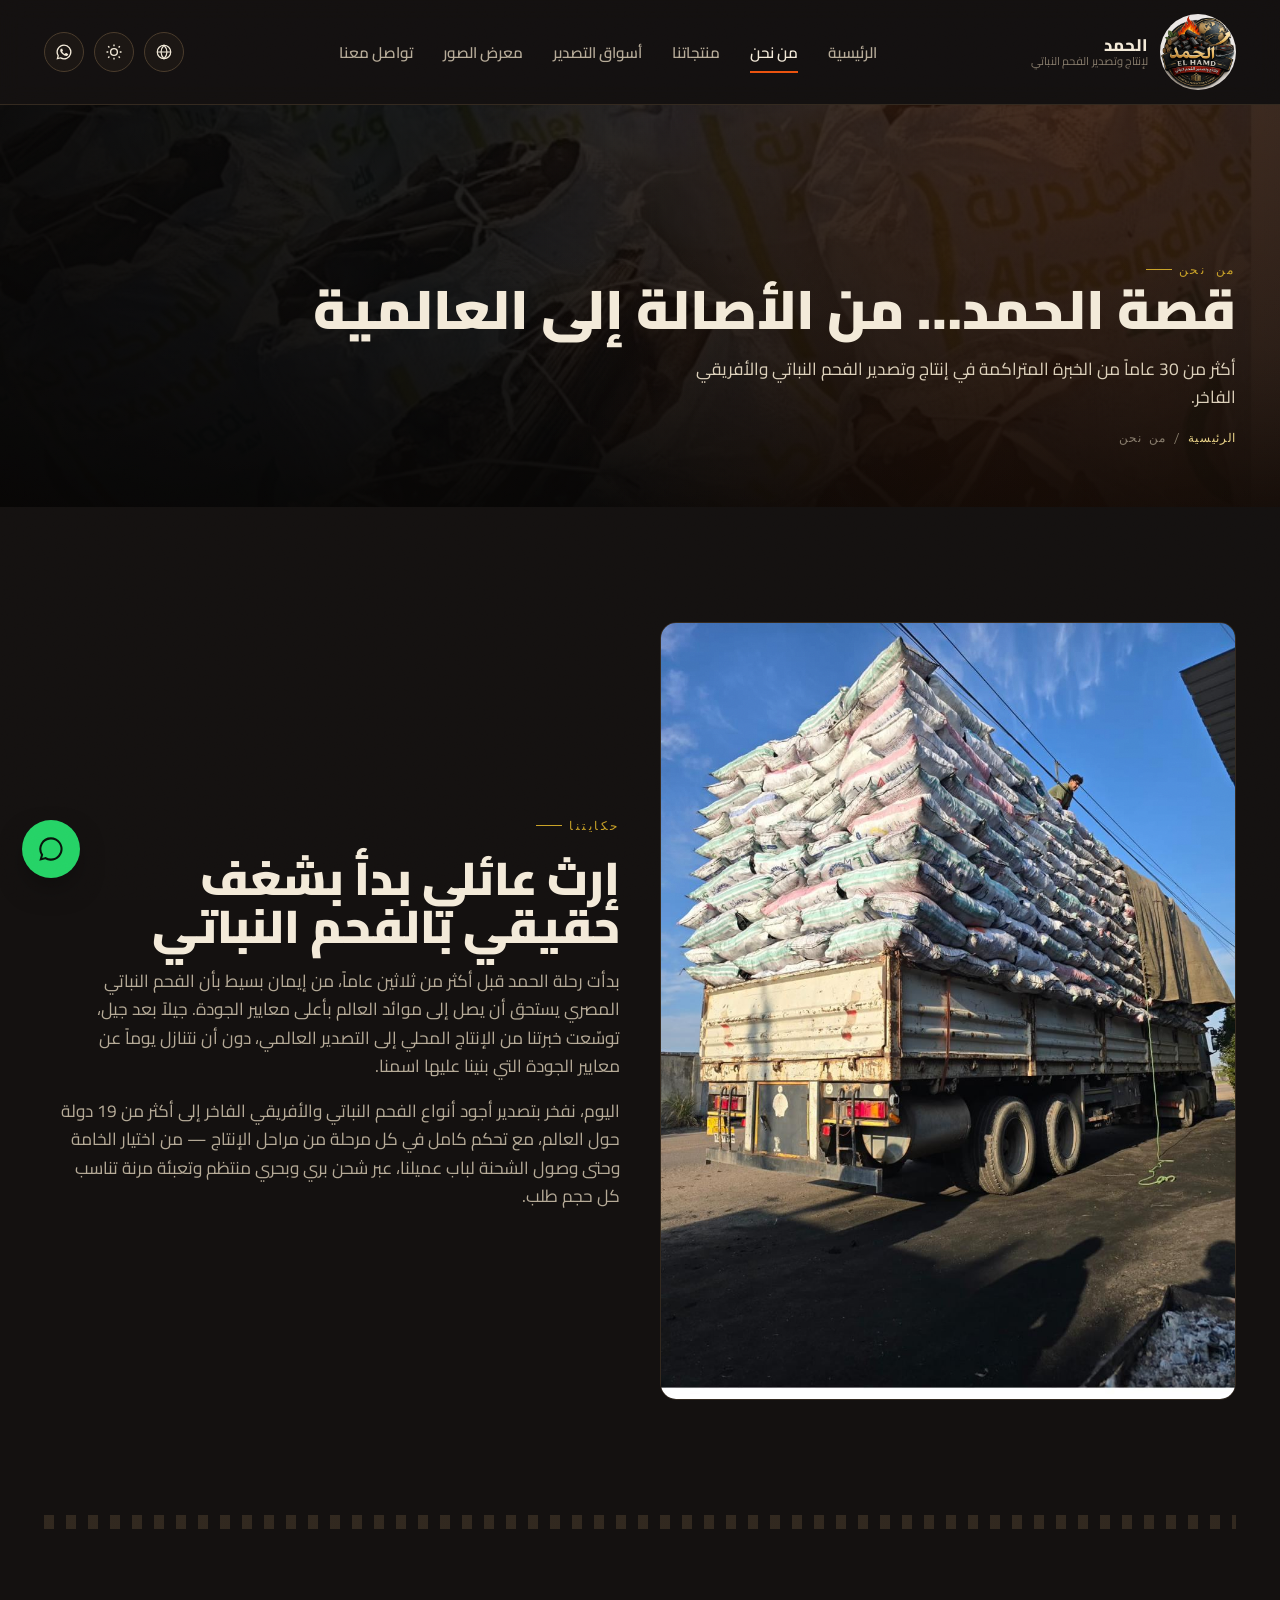
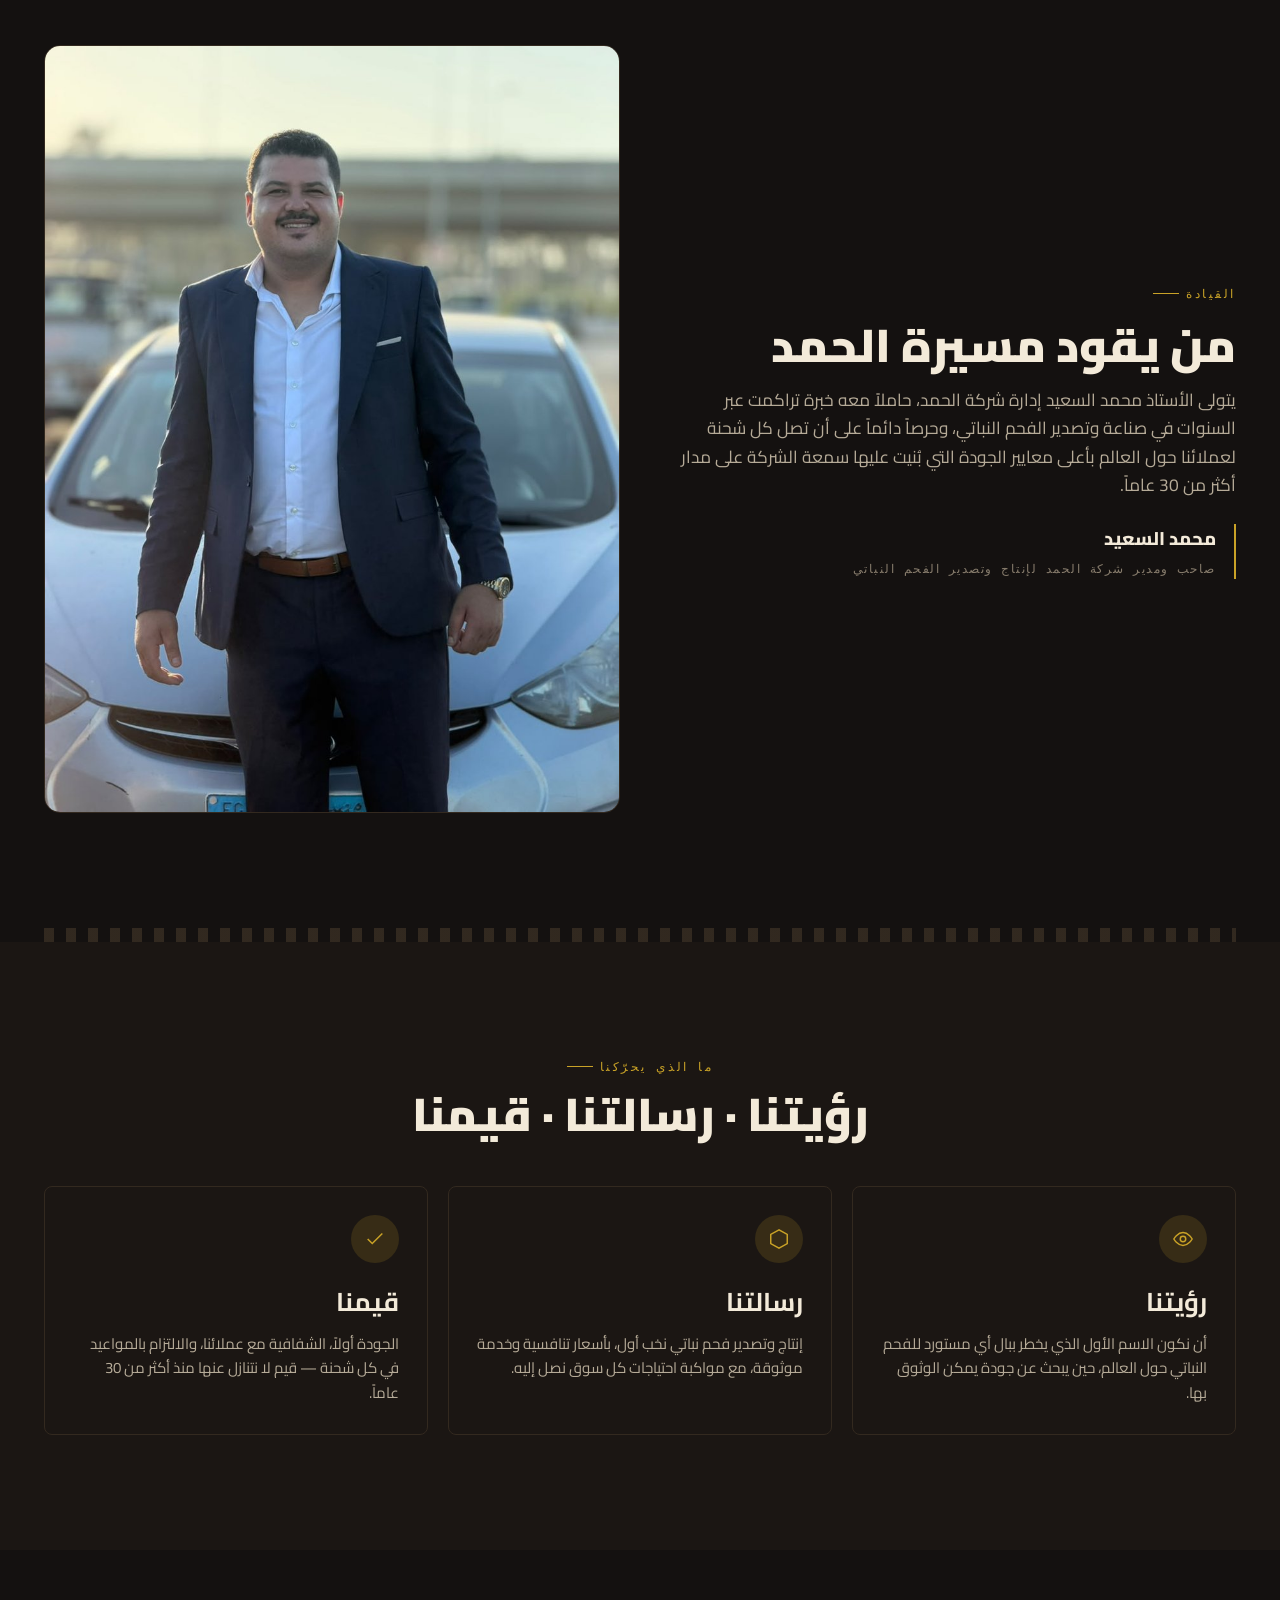
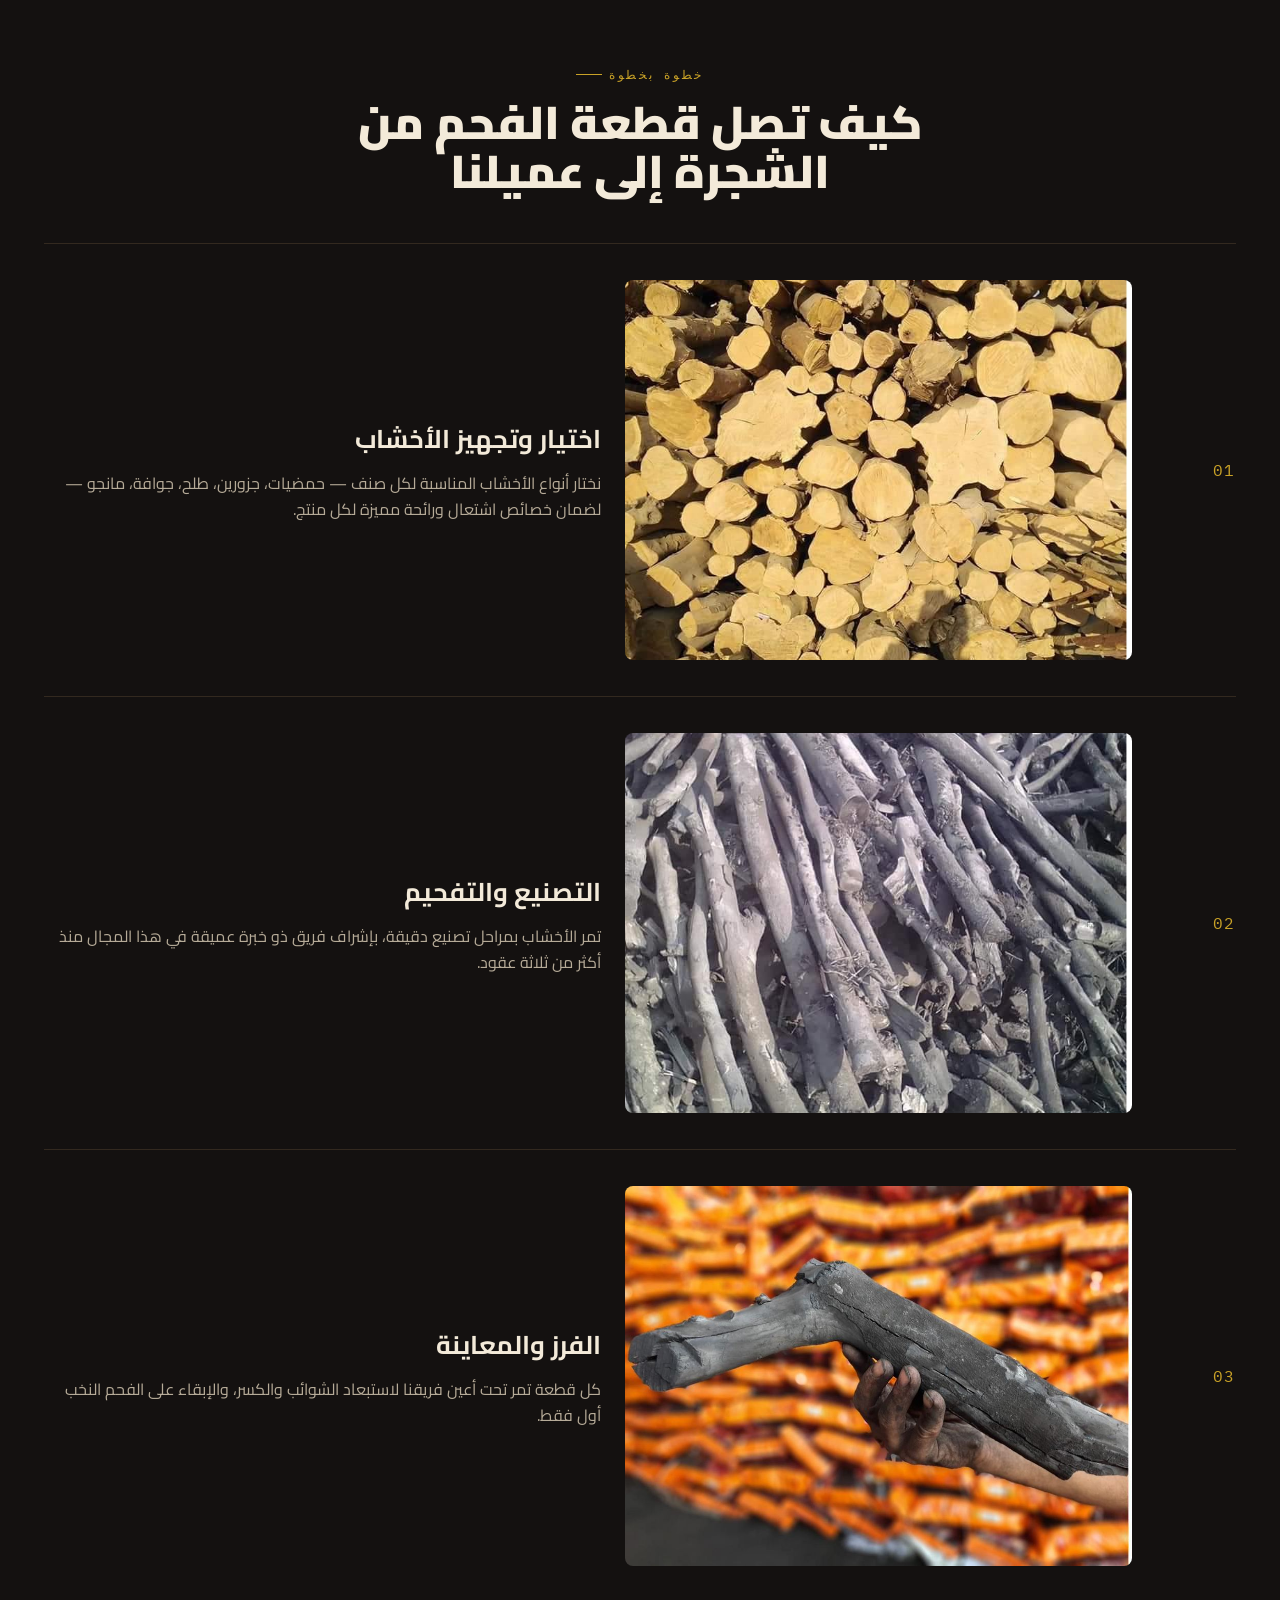
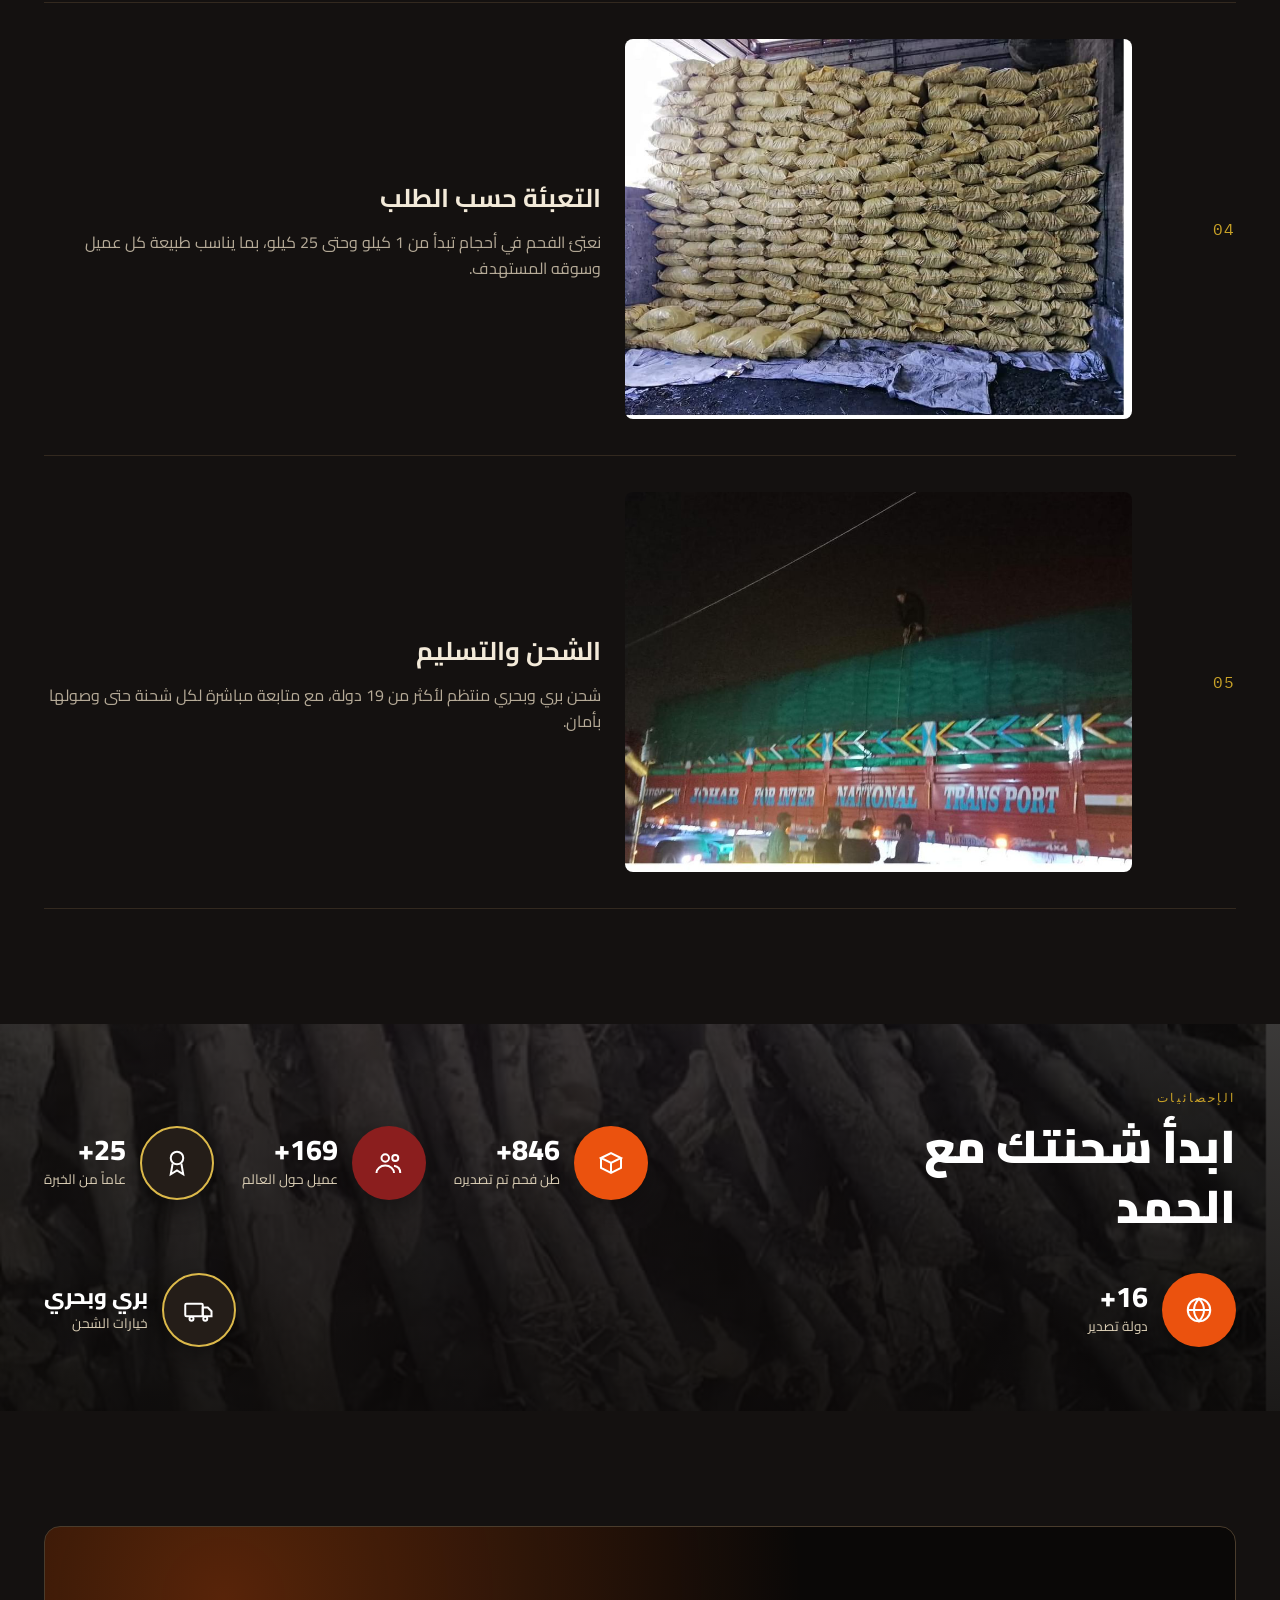
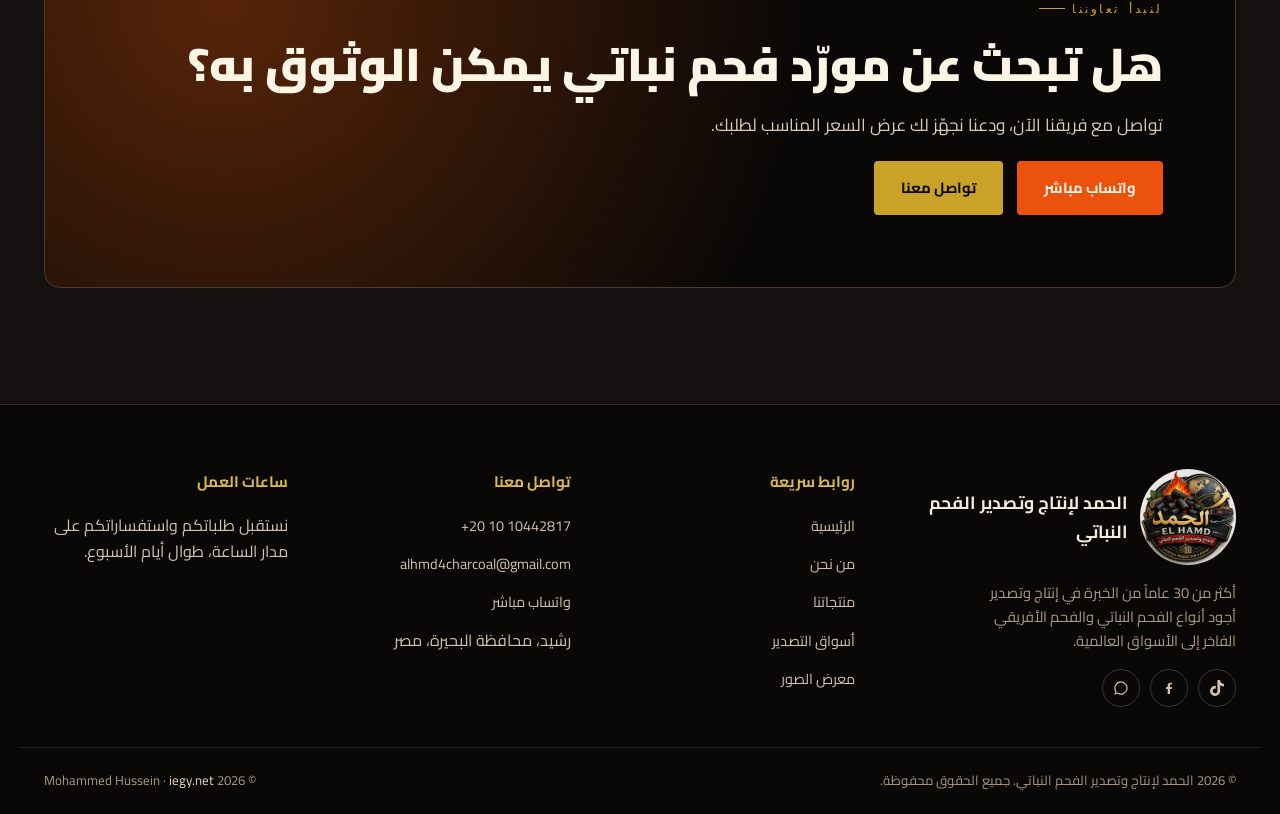
<file: ar/about.html>
<!DOCTYPE html>
<html lang="ar" dir="rtl">
<head>
<meta charset="UTF-8">
<meta name="viewport" content="width=device-width, initial-scale=1.0">
<title>من نحن | الحمد لإنتاج وتصدير الفحم النباتي</title>
<meta name="description" content="تعرّف على قصة الحمد لإنتاج وتصدير الفحم النباتي، خبرة تتجاوز 30 عاماً في إنتاج وتصدير أجود أنواع الفحم إلى أكثر من 19 دولة حول العالم.">
<link rel="icon" href="../assets/images/logo/favicon.png">
<link rel="stylesheet" href="../assets/css/style.css">
<link rel="alternate" hreflang="en" href="../en/about.html">
</head>
<body>

<header class="site-header">
  <div class="wrap site-header__bar">
    <a href="index.html" class="brand">
      <img src="../assets/images/logo/logo-nav.png" alt="الحمد لإنتاج وتصدير الفحم النباتي">
      <span class="brand__text">
        <span class="brand__name">الحمد</span>
        <span class="brand__sub">لإنتاج وتصدير الفحم النباتي</span>
      </span>
    </a>

    <nav class="nav-desktop" aria-label="التنقل الرئيسي">
      <ul>
        <li><a href="index.html" data-nav-link>الرئيسية</a></li>
        <li><a href="about.html" data-nav-link>من نحن</a></li>
        <li><a href="products.html" data-nav-link>منتجاتنا</a></li>
        <li><a href="export-map.html" data-nav-link>أسواق التصدير</a></li>
        <li><a href="gallery.html" data-nav-link>معرض الصور</a></li>
        <li><a href="contact.html" data-nav-link>تواصل معنا</a></li>
      </ul>
    </nav>

    <div class="header-actions">
      <a class="icon-btn" data-lang-switch href="#" title="English" aria-label="Switch to English">
        <svg viewBox="0 0 24 24" fill="none" stroke="currentColor" stroke-width="1.6"><circle cx="12" cy="12" r="9"/><path d="M3 12h18M12 3c2.5 2.6 4 6 4 9s-1.5 6.4-4 9c-2.5-2.6-4-6-4-9s1.5-6.4 4-9z"/></svg>
      </a>
      <button class="icon-btn" data-theme-toggle type="button" aria-label="تبديل الوضع الليلي/النهاري">
        <svg class="icon-sun" viewBox="0 0 24 24" fill="none" stroke="currentColor" stroke-width="1.8"><circle cx="12" cy="12" r="4.5"/><path d="M12 2v2.4M12 19.6V22M4.2 4.2l1.7 1.7M18.1 18.1l1.7 1.7M2 12h2.4M19.6 12H22M4.2 19.8l1.7-1.7M18.1 5.9l1.7-1.7"/></svg>
        <svg class="icon-moon" viewBox="0 0 24 24" fill="none" stroke="currentColor" stroke-width="1.8" style="display:none"><path d="M20 14.5A8.5 8.5 0 1 1 9.5 4a7 7 0 0 0 10.5 10.5z"/></svg>
      </button>
      <a class="icon-btn" href="https://wa.me/201010442817" target="_blank" rel="noopener" aria-label="واتساب">
        <svg viewBox="0 0 24 24" fill="currentColor"><path d="M12 2a10 10 0 0 0-8.6 15.1L2 22l5-1.3A10 10 0 1 0 12 2zm0 18.2a8.2 8.2 0 0 1-4.2-1.1l-.3-.2-3 .8.8-2.9-.2-.3A8.2 8.2 0 1 1 12 20.2zm4.5-6.1c-.2-.1-1.5-.7-1.7-.8-.2-.1-.4-.1-.6.1-.2.2-.7.8-.8 1-.2.2-.3.2-.5.1-.2-.1-1-.4-1.9-1.2-.7-.6-1.2-1.4-1.3-1.6-.1-.2 0-.4.1-.5.1-.1.2-.3.4-.4.1-.1.2-.2.3-.4.1-.2 0-.3 0-.5 0-.1-.6-1.5-.8-2-.2-.5-.4-.4-.6-.4h-.5c-.2 0-.5.1-.7.3-.2.2-.9.9-.9 2.2 0 1.3.9 2.6 1.1 2.8.1.2 1.8 2.8 4.5 3.8.6.3 1.1.4 1.5.5.6.2 1.2.2 1.6.1.5-.1 1.5-.6 1.7-1.2.2-.6.2-1.1.2-1.2-.1-.1-.3-.2-.5-.3z"/></svg>
      </a>
      <button class="menu-toggle" data-menu-toggle type="button" aria-label="فتح القائمة">
        <svg viewBox="0 0 24 24" fill="none" stroke="currentColor" stroke-width="1.8"><path d="M3 6h18M3 12h18M3 18h18"/></svg>
      </button>
    </div>
  </div>
</header>

<div class="mobile-nav" data-mobile-nav>
  <div class="mobile-nav__top">
    <a href="index.html" class="brand">
      <img src="../assets/images/logo/logo-nav.png" alt="الحمد">
      <span class="brand__name">الحمد</span>
    </a>
    <button class="icon-btn" data-menu-close type="button" aria-label="إغلاق القائمة">
      <svg viewBox="0 0 24 24" fill="none" stroke="currentColor" stroke-width="1.8"><path d="M6 6l12 12M18 6L6 18"/></svg>
    </button>
  </div>
  <a href="index.html">الرئيسية</a>
  <a href="about.html">من نحن</a>
  <a href="products.html">منتجاتنا</a>
  <a href="export-map.html">أسواق التصدير</a>
  <a href="gallery.html">معرض الصور</a>
  <a href="contact.html">تواصل معنا</a>
  <a class="btn btn--primary mobile-nav__cta" href="https://wa.me/201010442817" target="_blank" rel="noopener">تواصل عبر واتساب</a>
</div>

<section class="page-hero">
  <div class="page-hero__bg" style="background-image:url('../assets/images/gallery/gallery-03.jpg')"></div>
  <div class="wrap">
    <span class="eyebrow">من نحن</span>
    <h1 class="display h1" style="font-size:clamp(2rem,4.4vw,3.4rem);">قصة الحمد… من الأصالة إلى العالمية</h1>
    <p class="lede mt-16" style="color:#dcd0ba;">أكثر من 30 عاماً من الخبرة المتراكمة في إنتاج وتصدير الفحم النباتي والأفريقي الفاخر.</p>
    <p class="breadcrumb"><a href="index.html">الرئيسية</a> / من نحن</p>
  </div>
</section>

<section class="section">
  <div class="wrap grid-2">
    <div class="reveal">
      <img src="../assets/images/hero/hero-truck.jpg" alt="شحنة فحم الحمد جاهزة للتصدير" style="border-radius:16px; border:1px solid var(--border);">
    </div>
    <div class="reveal">
      <span class="eyebrow">حكايتنا</span>
      <h2 class="display h2 mt-16">إرث عائلي بدأ بشغف حقيقي بالفحم النباتي</h2>
      <p class="lede mt-16">
        بدأت رحلة الحمد قبل أكثر من ثلاثين عاماً، من إيمان بسيط بأن الفحم النباتي المصري
        يستحق أن يصل إلى موائد العالم بأعلى معايير الجودة. جيلاً بعد جيل، توسّعت خبرتنا من
        الإنتاج المحلي إلى التصدير العالمي، دون أن نتنازل يوماً عن معايير الجودة التي بنينا عليها اسمنا.
      </p>
      <p class="lede mt-16">
        اليوم، نفخر بتصدير أجود أنواع الفحم النباتي والأفريقي الفاخر إلى أكثر من 19 دولة حول
        العالم، مع تحكم كامل في كل مرحلة من مراحل الإنتاج — من اختيار الخامة وحتى وصول الشحنة
        لباب عميلنا، عبر شحن بري وبحري منتظم وتعبئة مرنة تناسب كل حجم طلب.
      </p>
    </div>
  </div>
</section>

<div class="wrap"><div class="seam"></div></div>

<section class="section">
  <div class="wrap grid-2">
    <div class="reveal">
      <span class="eyebrow">القيادة</span>
      <h2 class="display h2 mt-16">من يقود مسيرة الحمد</h2>
      <p class="lede mt-16">
        يتولى الأستاذ محمد السعيد إدارة شركة الحمد، حاملاً معه خبرة تراكمت عبر السنوات في
        صناعة وتصدير الفحم النباتي، وحرصاً دائماً على أن تصل كل شحنة لعملائنا حول العالم بأعلى
        معايير الجودة التي بُنيت عليها سمعة الشركة على مدار أكثر من 30 عاماً.
      </p>
      <div class="mt-24" style="padding-inline-start:18px; border-inline-start:2px solid var(--accent);">
        <p style="font-weight:800; font-size:1.15rem;">محمد السعيد</p>
        <p class="tag-code" style="font-size:.78rem; margin-top:4px;">صاحب ومدير شركة الحمد لإنتاج وتصدير الفحم النباتي</p>
      </div>
    </div>
    <div class="reveal">
      <img src="../assets/images/team/owner-mohamed-abouelsaeed.jpg" alt="محمد السعيد، صاحب ومدير شركة الحمد لإنتاج وتصدير الفحم النباتي" style="border-radius:16px; border:1px solid var(--border); width:100%; aspect-ratio:3/4; object-fit:cover; object-position:top center;">
    </div>
  </div>
</section>

<div class="wrap"><div class="seam"></div></div>

<section class="section section--raised">
  <div class="wrap">
    <div class="section-head center">
      <span class="eyebrow">ما الذي يحرّكنا</span>
      <h2 class="display h2">رؤيتنا · رسالتنا · قيمنا</h2>
    </div>
    <div class="feature-grid">
      <div class="feature reveal">
        <div class="feature__icon"><svg viewBox="0 0 24 24" fill="none" stroke="currentColor" stroke-width="1.6"><circle cx="12" cy="12" r="3"/><path d="M2 12s4-7 10-7 10 7 10 7-4 7-10 7-10-7-10-7z"/></svg></div>
        <h3 class="h3">رؤيتنا</h3>
        <p>أن نكون الاسم الأول الذي يخطر ببال أي مستورد للفحم النباتي حول العالم، حين يبحث عن جودة يمكن الوثوق بها.</p>
      </div>
      <div class="feature reveal">
        <div class="feature__icon"><svg viewBox="0 0 24 24" fill="none" stroke="currentColor" stroke-width="1.6"><path d="M12 2 3 7v10l9 5 9-5V7z"/></svg></div>
        <h3 class="h3">رسالتنا</h3>
        <p>إنتاج وتصدير فحم نباتي نخب أول، بأسعار تنافسية وخدمة موثوقة، مع مواكبة احتياجات كل سوق نصل إليه.</p>
      </div>
      <div class="feature reveal">
        <div class="feature__icon"><svg viewBox="0 0 24 24" fill="none" stroke="currentColor" stroke-width="1.6"><path d="M20 6 9 17l-5-5"/></svg></div>
        <h3 class="h3">قيمنا</h3>
        <p>الجودة أولاً، الشفافية مع عملائنا، والالتزام بالمواعيد في كل شحنة — قيم لا نتنازل عنها منذ أكثر من 30 عاماً.</p>
      </div>
    </div>
  </div>
</section>

<section class="section">
  <div class="wrap">
    <div class="section-head center">
      <span class="eyebrow">خطوة بخطوة</span>
      <h2 class="display h2">كيف تصل قطعة الفحم من الشجرة إلى عميلنا</h2>
    </div>
    <div class="process">
      <div class="process-step reveal">
        <span class="process-step__num">01</span>
        <div class="process-step__media"><img src="../assets/images/process/process-wood-2.jpg" alt="تجهيز الأخشاب"></div>
        <div class="process-step__body">
          <h3 class="h3">اختيار وتجهيز الأخشاب</h3>
          <p>نختار أنواع الأخشاب المناسبة لكل صنف — حمضيات، جزورين، طلح، جوافة، مانجو — لضمان خصائص اشتعال ورائحة مميزة لكل منتج.</p>
        </div>
      </div>
      <div class="process-step reveal">
        <span class="process-step__num">02</span>
        <div class="process-step__media"><img src="../assets/images/process/process-wood-3.jpg" alt="مرحلة التصنيع"></div>
        <div class="process-step__body">
          <h3 class="h3">التصنيع والتفحيم</h3>
          <p>تمر الأخشاب بمراحل تصنيع دقيقة، بإشراف فريق ذو خبرة عميقة في هذا المجال منذ أكثر من ثلاثة عقود.</p>
        </div>
      </div>
      <div class="process-step reveal">
        <span class="process-step__num">03</span>
        <div class="process-step__media"><img src="../assets/images/products/product-hand-lump.jpg" alt="فحص جودة القطعة الواحدة"></div>
        <div class="process-step__body">
          <h3 class="h3">الفرز والمعاينة</h3>
          <p>كل قطعة تمر تحت أعين فريقنا لاستبعاد الشوائب والكسر، والإبقاء على الفحم النخب أول فقط.</p>
        </div>
      </div>
      <div class="process-step reveal">
        <span class="process-step__num">04</span>
        <div class="process-step__media"><img src="../assets/images/process/process-pack-2.jpg" alt="تعبئة الشحنة"></div>
        <div class="process-step__body">
          <h3 class="h3">التعبئة حسب الطلب</h3>
          <p>نعبّئ الفحم في أحجام تبدأ من 1 كيلو وحتى 25 كيلو، بما يناسب طبيعة كل عميل وسوقه المستهدف.</p>
        </div>
      </div>
      <div class="process-step reveal">
        <span class="process-step__num">05</span>
        <div class="process-step__media"><img src="../assets/images/process/process-ship-2.jpg" alt="شحن الطلبية"></div>
        <div class="process-step__body">
          <h3 class="h3">الشحن والتسليم</h3>
          <p>شحن بري وبحري منتظم لأكثر من 19 دولة، مع متابعة مباشرة لكل شحنة حتى وصولها بأمان.</p>
        </div>
      </div>
    </div>
  </div>
</section>

<section class="stats-banner">
  <div class="stats-banner__bg" style="background-image:url('../assets/images/process/process-wood-3.jpg')"></div>
  <div class="stats-banner__overlay"></div>
  <div class="wrap stats-banner__inner">
    <div class="stats-banner__text reveal">
      <span class="eyebrow">الإحصائيات</span>
      <h2 class="display h2">ابدأ شحنتك مع الحمد</h2>
    </div>
   <div class="stats-banner__badges">
  <div class="stats-badge reveal">
    <span class="stats-badge__circle stats-badge__circle--ember">
      <svg viewBox="0 0 24 24" fill="none" stroke="currentColor" stroke-width="1.6"><path d="M4 8l8-4 8 4-8 4-8-4z"/><path d="M4 8v8l8 4 8-4V8"/><path d="M12 12v8"/></svg>
    </span>
    <span class="stats-badge__info">
      <b class="stats-badge__num" data-count="1000" data-suffix="+">0</b>
      <span class="stats-badge__cap">طن فحم تم تصديره</span>
    </span>
  </div>
  <div class="stats-badge reveal">
    <span class="stats-badge__circle stats-badge__circle--red">
      <svg viewBox="0 0 24 24" fill="none" stroke="currentColor" stroke-width="1.6"><circle cx="9" cy="8" r="3"/><path d="M2 20c0-3.3 3.1-6 7-6s7 2.7 7 6"/><circle cx="17" cy="8" r="2.4"/><path d="M16 14.2c2.9.4 5 2.6 5 5.8"/></svg>
    </span>
    <span class="stats-badge__info">
      <b class="stats-badge__num" data-count="200" data-suffix="+">0</b>
      <span class="stats-badge__cap">عميل حول العالم</span>
    </span>
  </div>
  <div class="stats-badge reveal">
    <span class="stats-badge__circle stats-badge__circle--dark">
      <svg viewBox="0 0 24 24" fill="none" stroke="currentColor" stroke-width="1.6"><circle cx="12" cy="8" r="5"/><path d="M8.5 12.5 7 21l5-3 5 3-1.5-8.5"/></svg>
    </span>
    <span class="stats-badge__info">
      <b class="stats-badge__num" data-count="30" data-suffix="+">0</b>
      <span class="stats-badge__cap">عاماً من الخبرة</span>
    </span>
  </div>
</div>
      <div class="stats-badge reveal">
        <span class="stats-badge__circle stats-badge__circle--ember">
          <svg viewBox="0 0 24 24" fill="none" stroke="currentColor" stroke-width="1.6"><circle cx="12" cy="12" r="9"/><path d="M3 12h18M12 3c2.5 2.6 4 6 4 9s-1.5 6.4-4 9c-2.5-2.6-4-6-4-9s1.5-6.4 4-9z"/></svg>
        </span>
        <span class="stats-badge__info">
          <b class="stats-badge__num" data-count="19" data-suffix="+">0</b>
          <span class="stats-badge__cap">دولة تصدير</span>
        </span>
      </div>
      <div class="stats-badge reveal">
        <span class="stats-badge__circle stats-badge__circle--dark">
          <svg viewBox="0 0 24 24" fill="none" stroke="currentColor" stroke-width="1.6"><rect x="1" y="7" width="14" height="10" rx="1"/><path d="M15 10h4l3 3v4h-7z"/><circle cx="6" cy="19" r="1.6"/><circle cx="17" cy="19" r="1.6"/></svg>
        </span>
        <span class="stats-badge__info">
          <b class="stats-badge__num" style="font-size:1.35rem;">بري وبحري</b>
          <span class="stats-badge__cap">خيارات الشحن</span>
        </span>
      </div>
    </div>
  </div>
</section>

<section class="section">
  <div class="wrap">
    <div class="cta-banner reveal">
      <span class="eyebrow">لنبدأ تعاوننا</span>
      <h2 class="display h2">هل تبحث عن مورّد فحم نباتي يمكن الوثوق به؟</h2>
      <p class="lede" style="color:#d9cdb4;">تواصل مع فريقنا الآن، ودعنا نجهّز لك عرض السعر المناسب لطلبك.</p>
      <div class="cta-banner__ctas">
        <a href="https://wa.me/201010442817" target="_blank" rel="noopener" class="btn btn--primary">واتساب مباشر</a>
        <a href="contact.html" class="btn btn--gold">تواصل معنا</a>
      </div>
    </div>
  </div>
</section>

<footer class="site-footer">
  <div class="wrap footer-grid">
    <div>
      <a href="index.html" class="footer-brand">
        <img src="../assets/images/logo/logo-nav.png" alt="الحمد">
        <b>الحمد لإنتاج وتصدير الفحم النباتي</b>
      </a>
      <p style="color:#a89a80; font-size:.92rem; max-width:34ch;">
        أكثر من 30 عاماً من الخبرة في إنتاج وتصدير أجود أنواع الفحم النباتي والفحم الأفريقي الفاخر إلى الأسواق العالمية.
      </p>

      <!-- 👇 عدّل الروابط دي براحتك بأي وقت — هي كل حاجة السوشيال ميديا في الموقع -->
      <div class="footer-social">
        <a href="https://www.tiktok.com/@charcoalpraise" target="_blank" rel="noopener" aria-label="تيك توك"><svg viewBox="0 0 448 512" fill="currentColor"><path d="M448,209.91a210.06,210.06,0,0,1-122.77-39.25V349.38A162.55,162.55,0,1,1,185,188.31V278.2a74.62,74.62,0,1,0,52.23,71.18V0l88,0a121.18,121.18,0,0,0,1.86,22.17h0A122.18,122.18,0,0,0,381,102.39a121.43,121.43,0,0,0,67,20.14Z"/></svg></a>
                <a href="https://www.facebook.com/fahm.elhamd" target="_blank" rel="noopener" aria-label="فيسبوك"><svg viewBox="0 0 24 24" fill="currentColor"><path d="M13.5 21v-7.5H16l.4-3H13.5V8.4c0-.9.3-1.5 1.6-1.5H16.5V4.3C16.2 4.3 15.2 4.2 14 4.2c-2.4 0-4 1.4-4 4v2.3H7.5v3H10V21h3.5z"/></svg></a>
        <a href="#" target="_blank" rel="noopener" aria-label="انستجرام" style="display:none" data-social-hidden><svg viewBox="0 0 24 24" fill="none" stroke="currentColor" stroke-width="1.6"><rect x="3" y="3" width="18" height="18" rx="5"/><circle cx="12" cy="12" r="4"/><circle cx="17.2" cy="6.8" r="1"/></svg></a>
        <a href="#" target="_blank" rel="noopener" aria-label="تيك توك" style="display:none" data-social-hidden><svg viewBox="0 0 24 24" fill="currentColor"><path d="M14 3c.4 2 1.9 3.5 4 3.8v2.6c-1.5 0-2.9-.4-4-1.2v6.3c0 3-2.5 5.4-5.5 5.4A5.5 5.5 0 0 1 3 14.4a5.5 5.5 0 0 1 7-5.3V11.7a2.9 2.9 0 0 0-1.5-.4 3 3 0 1 0 3 3V3H14z"/></svg></a>
        <a href="#" target="_blank" rel="noopener" aria-label="يوتيوب" style="display:none" data-social-hidden><svg viewBox="0 0 24 24" fill="currentColor"><path d="M22 12s0-3.2-.4-4.6a2.8 2.8 0 0 0-2-2C17.9 5 12 5 12 5s-5.9 0-7.6.4a2.8 2.8 0 0 0-2 2C2 8.8 2 12 2 12s0 3.2.4 4.6c.3 1 1 1.7 2 2C6.1 19 12 19 12 19s5.9 0 7.6-.4a2.8 2.8 0 0 0 2-2C22 15.2 22 12 22 12zM10 15.5v-7l6 3.5-6 3.5z"/></svg></a>
        <a href="https://wa.me/201010442817" target="_blank" rel="noopener" aria-label="واتساب"><svg viewBox="0 0 24 24" fill="currentColor"><path d="M12 2a10 10 0 0 0-8.6 15.1L2 22l5-1.3A10 10 0 1 0 12 2zm0 18.2a8.2 8.2 0 0 1-4.2-1.1l-.3-.2-3 .8.8-2.9-.2-.3A8.2 8.2 0 1 1 12 20.2z"/></svg></a>
      </div>
    </div>

    <div class="footer-col">
      <h4>روابط سريعة</h4>
      <ul>
        <li><a href="index.html">الرئيسية</a></li>
        <li><a href="about.html">من نحن</a></li>
        <li><a href="products.html">منتجاتنا</a></li>
        <li><a href="export-map.html">أسواق التصدير</a></li>
        <li><a href="gallery.html">معرض الصور</a></li>
      </ul>
    </div>

    <div class="footer-col">
      <h4>تواصل معنا</h4>
      <ul>
        <li><a href="tel:+201010442817" dir="ltr" style="display:inline-block">+20 10 10442817</a></li>
        <li><a href="mailto:alhmd4charcoal@gmail.com">alhmd4charcoal@gmail.com</a></li>
        <li><a href="https://wa.me/201010442817" target="_blank" rel="noopener">واتساب مباشر</a></li>
        <li><span>رشيد، محافظة البحيرة، مصر</span></li>
      </ul>
    </div>

    <div class="footer-col">
      <h4>ساعات العمل</h4>
      <ul>
        <li><span>نستقبل طلباتكم واستفساراتكم على مدار الساعة، طوال أيام الأسبوع.</span></li>
      </ul>
    </div>
  </div>

  <div class="wrap footer-bottom">
    <span>© <span data-year></span> الحمد لإنتاج وتصدير الفحم النباتي. جميع الحقوق محفوظة.</span>
    <span>© 2026 Mohammed Hussein · <a href="https://iegy.net" target="_blank" rel="noopener">iegy.net</a></span>
  </div>
</footer>
<a class="fab-whatsapp" data-fab-whatsapp href="#" target="_blank" rel="noopener" aria-label="تواصل عبر واتساب">
  <svg viewBox="0 0 24 24" fill="currentColor"><path d="M12 2a10 10 0 0 0-8.6 15.1L2 22l5-1.3A10 10 0 1 0 12 2zm0 18.2a8.2 8.2 0 0 1-4.2-1.1l-.3-.2-3 .8.8-2.9-.2-.3A8.2 8.2 0 1 1 12 20.2z"/></svg>
</a>
<script src="../assets/js/main.js"></script>
</body>
</html>
</file>
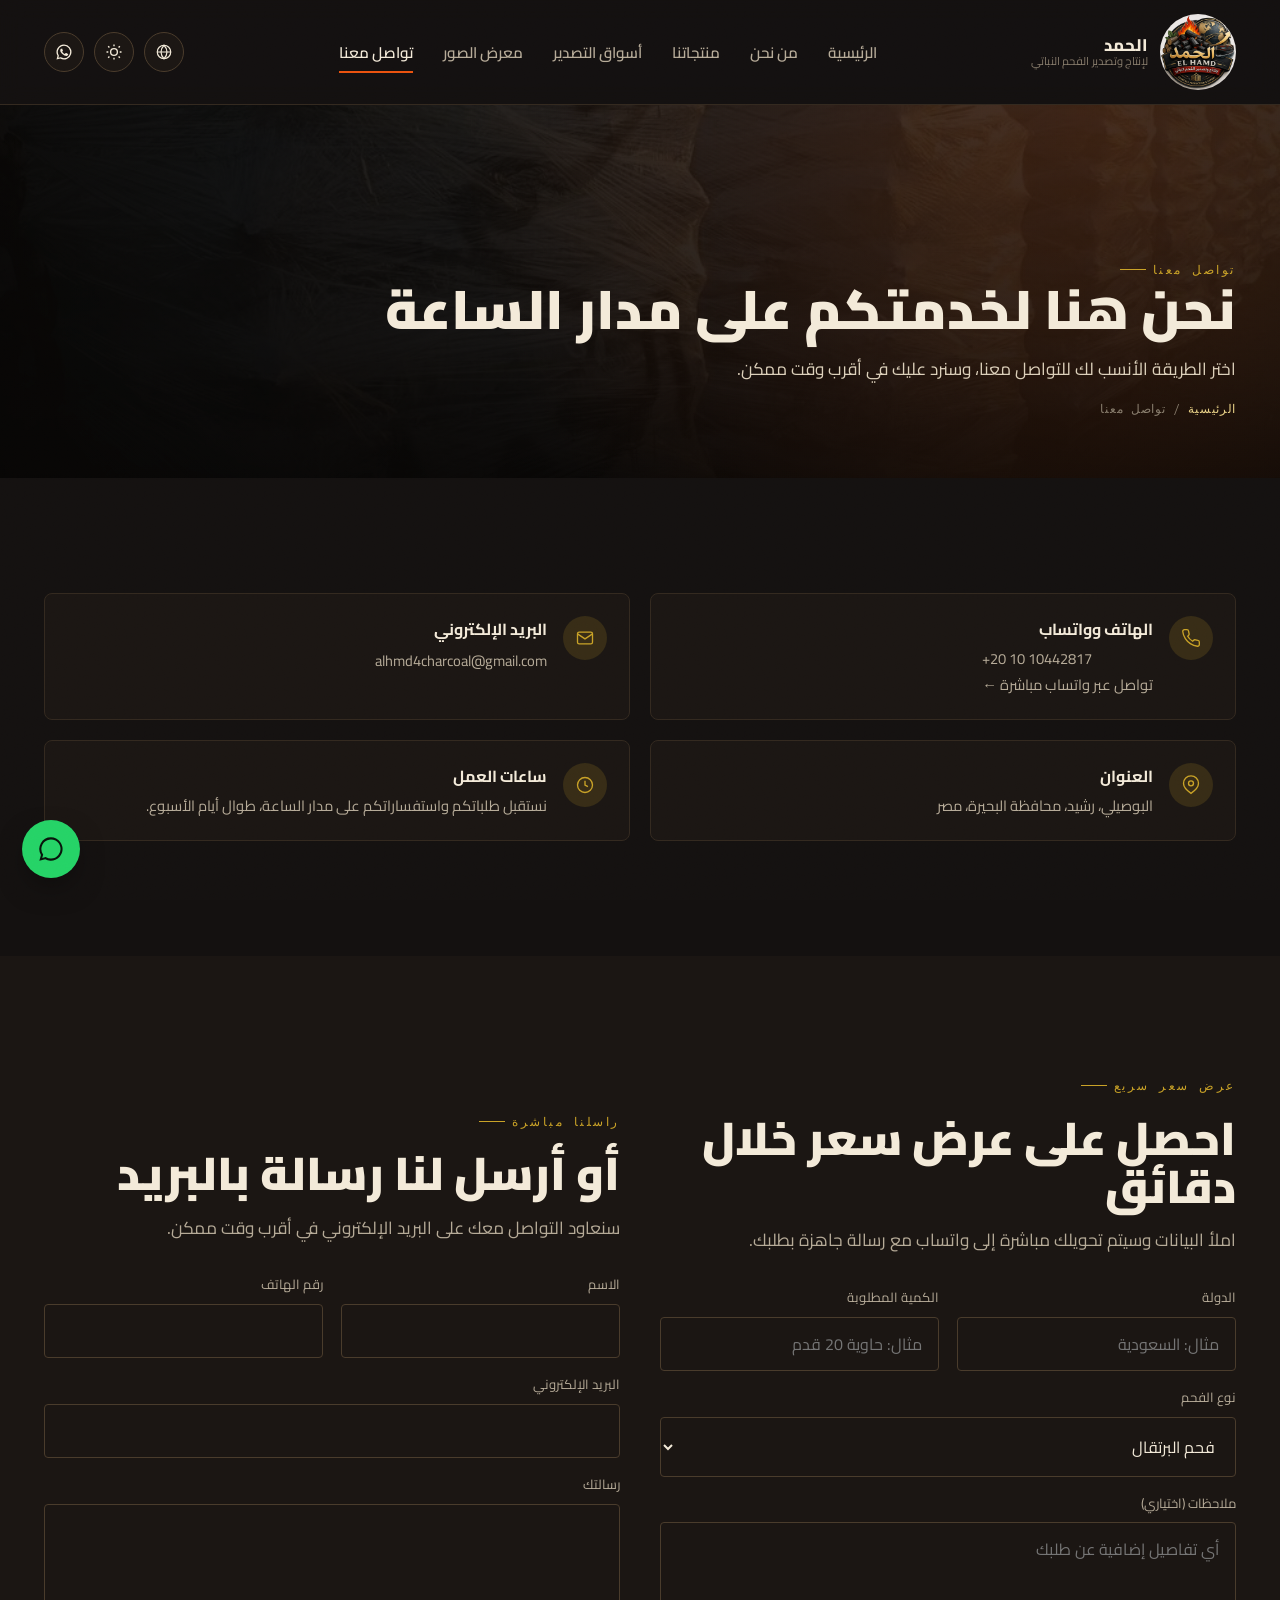
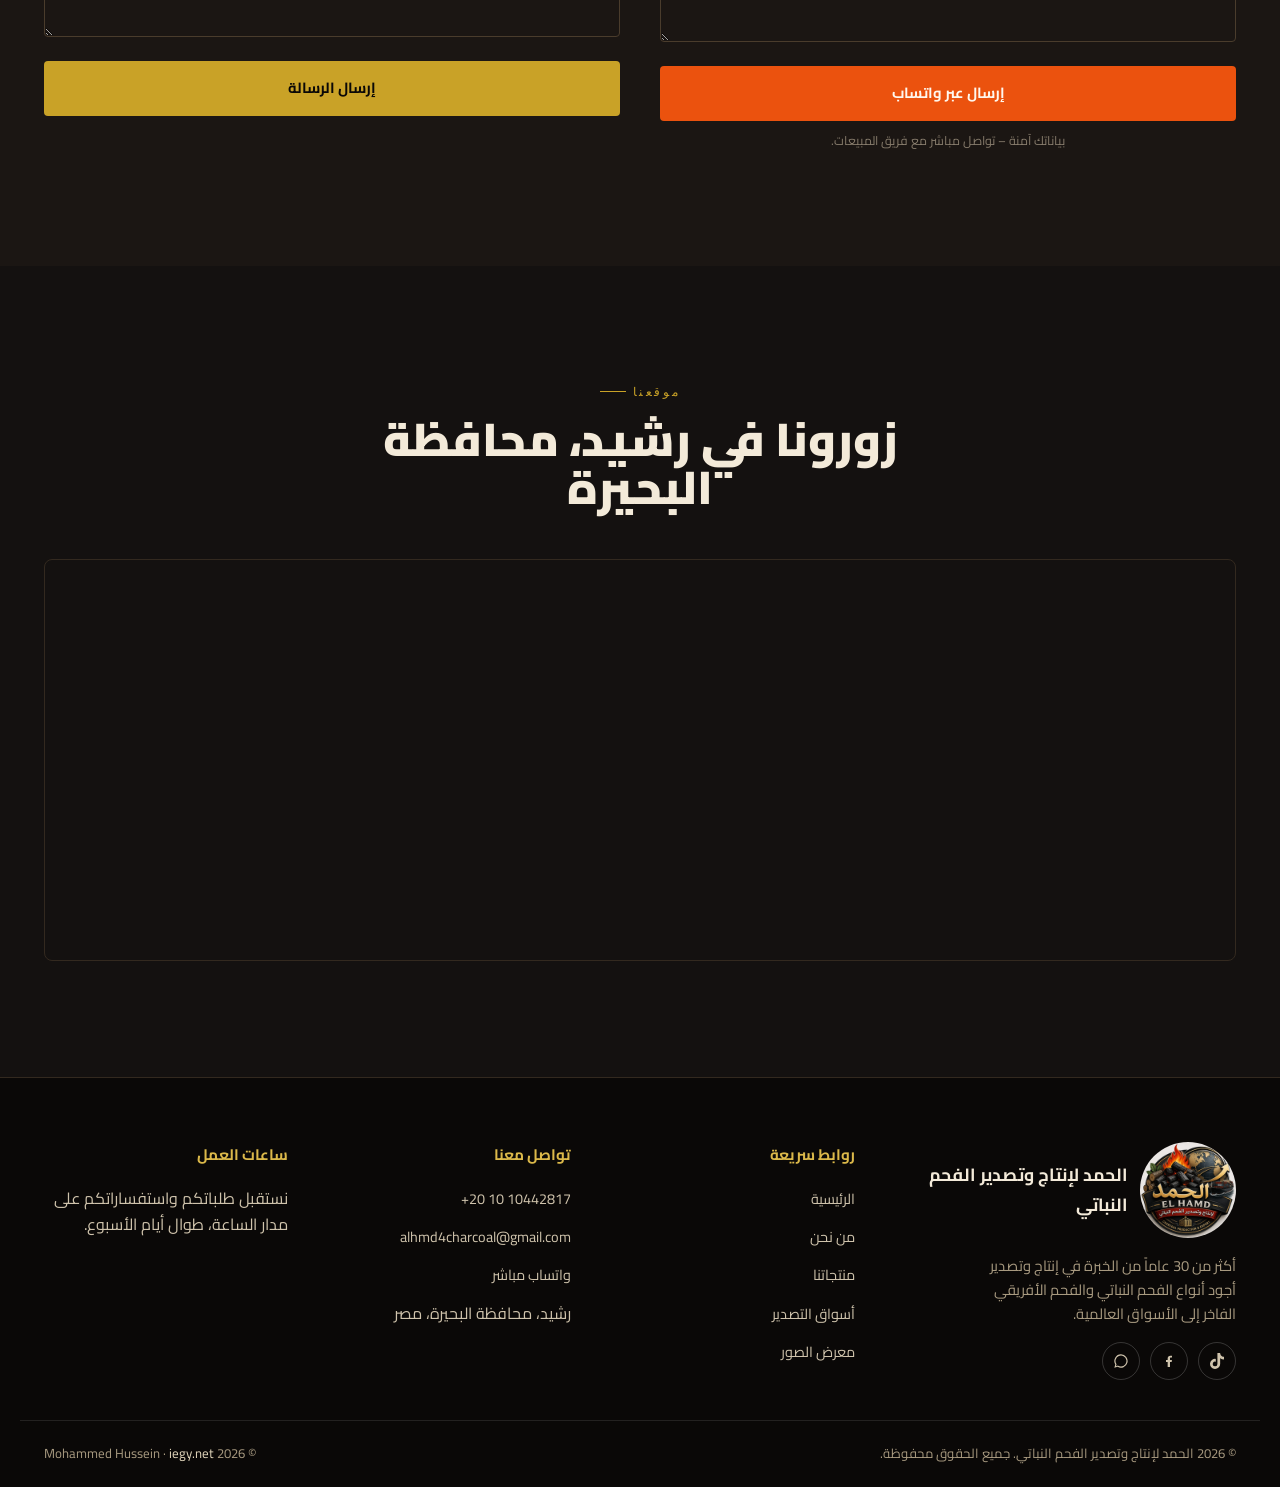
<file: ar/contact.html>
<!DOCTYPE html>
<html lang="ar" dir="rtl">
<head>
<meta charset="UTF-8">
<meta name="viewport" content="width=device-width, initial-scale=1.0">
<title>تواصل معنا | الحمد لإنتاج وتصدير الفحم النباتي</title>
<meta name="description" content="تواصل مع الحمد لإنتاج وتصدير الفحم النباتي عبر الهاتف، واتساب، البريد الإلكتروني، أو النموذج المباشر — نستقبل طلباتكم على مدار الساعة.">
<link rel="icon" href="../assets/images/logo/favicon.png">
<link rel="stylesheet" href="../assets/css/style.css">
<link rel="alternate" hreflang="en" href="../en/contact.html">
</head>
<body>

<header class="site-header">
  <div class="wrap site-header__bar">
    <a href="index.html" class="brand">
      <img src="../assets/images/logo/logo-nav.png" alt="الحمد لإنتاج وتصدير الفحم النباتي">
      <span class="brand__text">
        <span class="brand__name">الحمد</span>
        <span class="brand__sub">لإنتاج وتصدير الفحم النباتي</span>
      </span>
    </a>

    <nav class="nav-desktop" aria-label="التنقل الرئيسي">
      <ul>
        <li><a href="index.html" data-nav-link>الرئيسية</a></li>
        <li><a href="about.html" data-nav-link>من نحن</a></li>
        <li><a href="products.html" data-nav-link>منتجاتنا</a></li>
        <li><a href="export-map.html" data-nav-link>أسواق التصدير</a></li>
        <li><a href="gallery.html" data-nav-link>معرض الصور</a></li>
        <li><a href="contact.html" data-nav-link>تواصل معنا</a></li>
      </ul>
    </nav>

    <div class="header-actions">
      <a class="icon-btn" data-lang-switch href="#" title="English" aria-label="Switch to English">
        <svg viewBox="0 0 24 24" fill="none" stroke="currentColor" stroke-width="1.6"><circle cx="12" cy="12" r="9"/><path d="M3 12h18M12 3c2.5 2.6 4 6 4 9s-1.5 6.4-4 9c-2.5-2.6-4-6-4-9s1.5-6.4 4-9z"/></svg>
      </a>
      <button class="icon-btn" data-theme-toggle type="button" aria-label="تبديل الوضع الليلي/النهاري">
        <svg class="icon-sun" viewBox="0 0 24 24" fill="none" stroke="currentColor" stroke-width="1.8"><circle cx="12" cy="12" r="4.5"/><path d="M12 2v2.4M12 19.6V22M4.2 4.2l1.7 1.7M18.1 18.1l1.7 1.7M2 12h2.4M19.6 12H22M4.2 19.8l1.7-1.7M18.1 5.9l1.7-1.7"/></svg>
        <svg class="icon-moon" viewBox="0 0 24 24" fill="none" stroke="currentColor" stroke-width="1.8" style="display:none"><path d="M20 14.5A8.5 8.5 0 1 1 9.5 4a7 7 0 0 0 10.5 10.5z"/></svg>
      </button>
      <a class="icon-btn" href="https://wa.me/201010442817" target="_blank" rel="noopener" aria-label="واتساب">
        <svg viewBox="0 0 24 24" fill="currentColor"><path d="M12 2a10 10 0 0 0-8.6 15.1L2 22l5-1.3A10 10 0 1 0 12 2zm0 18.2a8.2 8.2 0 0 1-4.2-1.1l-.3-.2-3 .8.8-2.9-.2-.3A8.2 8.2 0 1 1 12 20.2zm4.5-6.1c-.2-.1-1.5-.7-1.7-.8-.2-.1-.4-.1-.6.1-.2.2-.7.8-.8 1-.2.2-.3.2-.5.1-.2-.1-1-.4-1.9-1.2-.7-.6-1.2-1.4-1.3-1.6-.1-.2 0-.4.1-.5.1-.1.2-.3.4-.4.1-.1.2-.2.3-.4.1-.2 0-.3 0-.5 0-.1-.6-1.5-.8-2-.2-.5-.4-.4-.6-.4h-.5c-.2 0-.5.1-.7.3-.2.2-.9.9-.9 2.2 0 1.3.9 2.6 1.1 2.8.1.2 1.8 2.8 4.5 3.8.6.3 1.1.4 1.5.5.6.2 1.2.2 1.6.1.5-.1 1.5-.6 1.7-1.2.2-.6.2-1.1.2-1.2-.1-.1-.3-.2-.5-.3z"/></svg>
      </a>
      <button class="menu-toggle" data-menu-toggle type="button" aria-label="فتح القائمة">
        <svg viewBox="0 0 24 24" fill="none" stroke="currentColor" stroke-width="1.8"><path d="M3 6h18M3 12h18M3 18h18"/></svg>
      </button>
    </div>
  </div>
</header>

<div class="mobile-nav" data-mobile-nav>
  <div class="mobile-nav__top">
    <a href="index.html" class="brand">
      <img src="../assets/images/logo/logo-nav.png" alt="الحمد">
      <span class="brand__name">الحمد</span>
    </a>
    <button class="icon-btn" data-menu-close type="button" aria-label="إغلاق القائمة">
      <svg viewBox="0 0 24 24" fill="none" stroke="currentColor" stroke-width="1.8"><path d="M6 6l12 12M18 6L6 18"/></svg>
    </button>
  </div>
  <a href="index.html">الرئيسية</a>
  <a href="about.html">من نحن</a>
  <a href="products.html">منتجاتنا</a>
  <a href="export-map.html">أسواق التصدير</a>
  <a href="gallery.html">معرض الصور</a>
  <a href="contact.html">تواصل معنا</a>
  <a class="btn btn--primary mobile-nav__cta" href="https://wa.me/201010442817" target="_blank" rel="noopener">تواصل عبر واتساب</a>
</div>

<section class="page-hero">
  <div class="page-hero__bg" style="background-image:url('../assets/images/gallery/gallery-06.jpg')"></div>
  <div class="wrap">
    <span class="eyebrow">تواصل معنا</span>
    <h1 class="display h1" style="font-size:clamp(2rem,4.4vw,3.4rem);">نحن هنا لخدمتكم على مدار الساعة</h1>
    <p class="lede mt-16" style="color:#dcd0ba;">اختر الطريقة الأنسب لك للتواصل معنا، وسنرد عليك في أقرب وقت ممكن.</p>
    <p class="breadcrumb"><a href="index.html">الرئيسية</a> / تواصل معنا</p>
  </div>
</section>

<section class="section">
  <div class="wrap">
    <div class="contact-grid">
      <div class="contact-card reveal">
        <span class="contact-card__icon"><svg viewBox="0 0 24 24" fill="none" stroke="currentColor" stroke-width="1.6"><path d="M22 16.9v3a2 2 0 0 1-2.2 2 19.8 19.8 0 0 1-8.6-3.1 19.5 19.5 0 0 1-6-6A19.8 19.8 0 0 1 2.1 4.2 2 2 0 0 1 4.1 2h3a2 2 0 0 1 2 1.7c.1 1 .3 2 .6 2.9a2 2 0 0 1-.5 2.1L8 9.9a16 16 0 0 0 6 6l1.2-1.2a2 2 0 0 1 2.1-.5c.9.3 1.9.5 2.9.6a2 2 0 0 1 1.8 2.1z"/></svg></span>
        <div>
          <h3>الهاتف وواتساب</h3>
          <a href="tel:+201010442817" dir="ltr" style="display:block">+20 10 10442817</a>
          <a href="https://wa.me/201010442817" target="_blank" rel="noopener">تواصل عبر واتساب مباشرة ←</a>
        </div>
      </div>
      <div class="contact-card reveal">
        <span class="contact-card__icon"><svg viewBox="0 0 24 24" fill="none" stroke="currentColor" stroke-width="1.6"><rect x="3" y="5" width="18" height="14" rx="2"/><path d="M3 7l9 6 9-6"/></svg></span>
        <div>
          <h3>البريد الإلكتروني</h3>
          <a href="mailto:alhmd4charcoal@gmail.com">alhmd4charcoal@gmail.com</a>
        </div>
      </div>
      <div class="contact-card reveal">
        <span class="contact-card__icon"><svg viewBox="0 0 24 24" fill="none" stroke="currentColor" stroke-width="1.6"><path d="M21 10c0 6-9 12-9 12s-9-6-9-12a9 9 0 0 1 18 0z"/><circle cx="12" cy="10" r="3"/></svg></span>
        <div>
          <h3>العنوان</h3>
          <p> البوصيلي، رشيد، محافظة البحيرة، مصر</p>
        </div>
      </div>
      <div class="contact-card reveal">
        <span class="contact-card__icon"><svg viewBox="0 0 24 24" fill="none" stroke="currentColor" stroke-width="1.6"><circle cx="12" cy="12" r="9"/><path d="M12 7v5l3.5 2"/></svg></span>
        <div>
          <h3>ساعات العمل</h3>
          <p>نستقبل طلباتكم واستفساراتكم على مدار الساعة، طوال أيام الأسبوع.</p>
        </div>
      </div>
    </div>
  </div>
</section>

<section class="section section--raised">
  <div class="wrap grid-2">
    <div class="reveal">
      <span class="eyebrow">عرض سعر سريع</span>
      <h2 class="display h2 mt-16">احصل على عرض سعر خلال دقائق</h2>
      <p class="lede mt-16">املأ البيانات وسيتم تحويلك مباشرة إلى واتساب مع رسالة جاهزة بطلبك.</p>
      <form class="mt-32" data-quote-form>
        <div class="form-grid cols-2">
          <div class="field">
            <label for="q-country">الدولة</label>
            <input type="text" id="q-country" name="country" placeholder="مثال: السعودية" required>
          </div>
          <div class="field">
            <label for="q-qty">الكمية المطلوبة</label>
            <input type="text" id="q-qty" name="qty" placeholder="مثال: حاوية 20 قدم" required>
          </div>
        </div>
        <div class="field mt-16">
          <label for="q-product">نوع الفحم</label>
          <select id="q-product" name="product" required>
            <option value="فحم البرتقال">فحم البرتقال</option>
            <option value="فحم الليمون">فحم الليمون</option>
            <option value="فحم الجزورين المصري">فحم الجزورين المصري</option>
            <option value="فحم الطلح السوداني">فحم الطلح السوداني</option>
            <option value="فحم الجوافة">فحم الجوافة</option>
            <option value="فحم المانجو">فحم المانجو</option>
            <option value="الفحم المضغوط">الفحم المضغوط</option>
            <option value="غير محدد / استفسار عام">غير محدد / استفسار عام</option>
          </select>
        </div>
        <div class="field mt-16">
          <label for="q-notes">ملاحظات (اختياري)</label>
          <textarea id="q-notes" name="notes" rows="3" placeholder="أي تفاصيل إضافية عن طلبك"></textarea>
        </div>
        <button type="submit" class="btn btn--primary btn--block mt-24">إرسال عبر واتساب</button>
        <p class="form-note text-center">بياناتك آمنة – تواصل مباشر مع فريق المبيعات.</p>
      </form>
    </div>

    <div class="reveal">
      <span class="eyebrow">راسلنا مباشرة</span>
      <h2 class="display h2 mt-16">أو أرسل لنا رسالة بالبريد</h2>
      <p class="lede mt-16">سنعاود التواصل معك على البريد الإلكتروني في أقرب وقت ممكن.</p>
      <!-- ⚠️ عدّل رابط action بعد إنشاء حساب مجاني على formspree.io وربطه بالبريد alhmd4charcoal@gmail.com -->
      <form class="mt-32" data-contact-form action="https://formspree.io/f/xwlelkld" method="POST">
        <div class="form-grid cols-2">
          <div class="field">
            <label for="c-name">الاسم</label>
            <input type="text" id="c-name" name="name" required>
          </div>
          <div class="field">
            <label for="c-phone">رقم الهاتف</label>
            <input type="tel" id="c-phone" name="phone">
          </div>
        </div>
        <div class="field mt-16">
          <label for="c-email">البريد الإلكتروني</label>
          <input type="email" id="c-email" name="email" required>
        </div>
        <div class="field mt-16">
          <label for="c-message">رسالتك</label>
          <textarea id="c-message" name="message" rows="4" required></textarea>
        </div>
        <button type="submit" class="btn btn--gold btn--block mt-24">إرسال الرسالة</button>
        <div class="form-success" data-form-success>تم إرسال رسالتك بنجاح، سنتواصل معك قريباً!</div>
      </form>
    </div>
  </div>
</section>

<section class="section">
  <div class="wrap">
    <div class="section-head center">
      <span class="eyebrow">موقعنا</span>
      <h2 class="display h2">زورونا في رشيد، محافظة البحيرة</h2>
    </div>
    <div class="map-embed reveal">
      <iframe src="https://www.google.com/maps/embed?pb=!1m18!1m12!1m3!1d3408.0636709874534!2d30.402750624938413!3d31.329614656542677!2m3!1f0!2f0!3f0!3m2!1i1024!2i768!4f13.1!3m3!1m2!1s0x14f663f06131f51d%3A0x15bd927a4254621f!2z2LTYsdmD2Kkg2KfZhNit2YXYryDZhNil2YbYqtin2Kwg2YjYqti12K_ZitixINin2YTZgdit2YUg2KfZhNmG2KjYp9iq2Yo!5e0!3m2!1sar!2seg!4v1786246699107!5m2!1sar!2seg"
        loading="lazy" referrerpolicy="strict-origin-when-cross-origin" allowfullscreen title="موقع الحمد على خرائط جوجل"></iframe>
    </div>
  </div>
</section>

<footer class="site-footer">
  <div class="wrap footer-grid">
    <div>
      <a href="index.html" class="footer-brand">
        <img src="../assets/images/logo/logo-nav.png" alt="الحمد">
        <b>الحمد لإنتاج وتصدير الفحم النباتي</b>
      </a>
      <p style="color:#a89a80; font-size:.92rem; max-width:34ch;">
        أكثر من 30 عاماً من الخبرة في إنتاج وتصدير أجود أنواع الفحم النباتي والفحم الأفريقي الفاخر إلى الأسواق العالمية.
      </p>

      <!-- 👇 عدّل الروابط دي براحتك بأي وقت — هي كل حاجة السوشيال ميديا في الموقع -->
      <div class="footer-social">
        <a href="https://www.tiktok.com/@charcoalpraise" target="_blank" rel="noopener" aria-label="تيك توك"><svg viewBox="0 0 448 512" fill="currentColor"><path d="M448,209.91a210.06,210.06,0,0,1-122.77-39.25V349.38A162.55,162.55,0,1,1,185,188.31V278.2a74.62,74.62,0,1,0,52.23,71.18V0l88,0a121.18,121.18,0,0,0,1.86,22.17h0A122.18,122.18,0,0,0,381,102.39a121.43,121.43,0,0,0,67,20.14Z"/></svg></a>
                <a href="https://www.facebook.com/fahm.elhamd" target="_blank" rel="noopener" aria-label="فيسبوك"><svg viewBox="0 0 24 24" fill="currentColor"><path d="M13.5 21v-7.5H16l.4-3H13.5V8.4c0-.9.3-1.5 1.6-1.5H16.5V4.3C16.2 4.3 15.2 4.2 14 4.2c-2.4 0-4 1.4-4 4v2.3H7.5v3H10V21h3.5z"/></svg></a>
        <a href="#" target="_blank" rel="noopener" aria-label="انستجرام" style="display:none" data-social-hidden><svg viewBox="0 0 24 24" fill="none" stroke="currentColor" stroke-width="1.6"><rect x="3" y="3" width="18" height="18" rx="5"/><circle cx="12" cy="12" r="4"/><circle cx="17.2" cy="6.8" r="1"/></svg></a>
        <a href="#" target="_blank" rel="noopener" aria-label="تيك توك" style="display:none" data-social-hidden><svg viewBox="0 0 24 24" fill="currentColor"><path d="M14 3c.4 2 1.9 3.5 4 3.8v2.6c-1.5 0-2.9-.4-4-1.2v6.3c0 3-2.5 5.4-5.5 5.4A5.5 5.5 0 0 1 3 14.4a5.5 5.5 0 0 1 7-5.3V11.7a2.9 2.9 0 0 0-1.5-.4 3 3 0 1 0 3 3V3H14z"/></svg></a>
        <a href="#" target="_blank" rel="noopener" aria-label="يوتيوب" style="display:none" data-social-hidden><svg viewBox="0 0 24 24" fill="currentColor"><path d="M22 12s0-3.2-.4-4.6a2.8 2.8 0 0 0-2-2C17.9 5 12 5 12 5s-5.9 0-7.6.4a2.8 2.8 0 0 0-2 2C2 8.8 2 12 2 12s0 3.2.4 4.6c.3 1 1 1.7 2 2C6.1 19 12 19 12 19s5.9 0 7.6-.4a2.8 2.8 0 0 0 2-2C22 15.2 22 12 22 12zM10 15.5v-7l6 3.5-6 3.5z"/></svg></a>
        <a href="https://wa.me/201010442817" target="_blank" rel="noopener" aria-label="واتساب"><svg viewBox="0 0 24 24" fill="currentColor"><path d="M12 2a10 10 0 0 0-8.6 15.1L2 22l5-1.3A10 10 0 1 0 12 2zm0 18.2a8.2 8.2 0 0 1-4.2-1.1l-.3-.2-3 .8.8-2.9-.2-.3A8.2 8.2 0 1 1 12 20.2z"/></svg></a>
      </div>
    </div>

    <div class="footer-col">
      <h4>روابط سريعة</h4>
      <ul>
        <li><a href="index.html">الرئيسية</a></li>
        <li><a href="about.html">من نحن</a></li>
        <li><a href="products.html">منتجاتنا</a></li>
        <li><a href="export-map.html">أسواق التصدير</a></li>
        <li><a href="gallery.html">معرض الصور</a></li>
      </ul>
    </div>

    <div class="footer-col">
      <h4>تواصل معنا</h4>
      <ul>
        <li><a href="tel:+201010442817" dir="ltr" style="display:inline-block">+20 10 10442817</a></li>
        <li><a href="mailto:alhmd4charcoal@gmail.com">alhmd4charcoal@gmail.com</a></li>
        <li><a href="https://wa.me/201010442817" target="_blank" rel="noopener">واتساب مباشر</a></li>
        <li><span>رشيد، محافظة البحيرة، مصر</span></li>
      </ul>
    </div>

    <div class="footer-col">
      <h4>ساعات العمل</h4>
      <ul>
        <li><span>نستقبل طلباتكم واستفساراتكم على مدار الساعة، طوال أيام الأسبوع.</span></li>
      </ul>
    </div>
  </div>

  <div class="wrap footer-bottom">
    <span>© <span data-year></span> الحمد لإنتاج وتصدير الفحم النباتي. جميع الحقوق محفوظة.</span>
    <span>© 2026 Mohammed Hussein · <a href="https://iegy.net" target="_blank" rel="noopener">iegy.net</a></span>
  </div>
</footer>
<a class="fab-whatsapp" data-fab-whatsapp href="#" target="_blank" rel="noopener" aria-label="تواصل عبر واتساب">
  <svg viewBox="0 0 24 24" fill="currentColor"><path d="M12 2a10 10 0 0 0-8.6 15.1L2 22l5-1.3A10 10 0 1 0 12 2zm0 18.2a8.2 8.2 0 0 1-4.2-1.1l-.3-.2-3 .8.8-2.9-.2-.3A8.2 8.2 0 1 1 12 20.2z"/></svg>
</a>
<script src="../assets/js/main.js"></script>
</body>
</html>
</file>
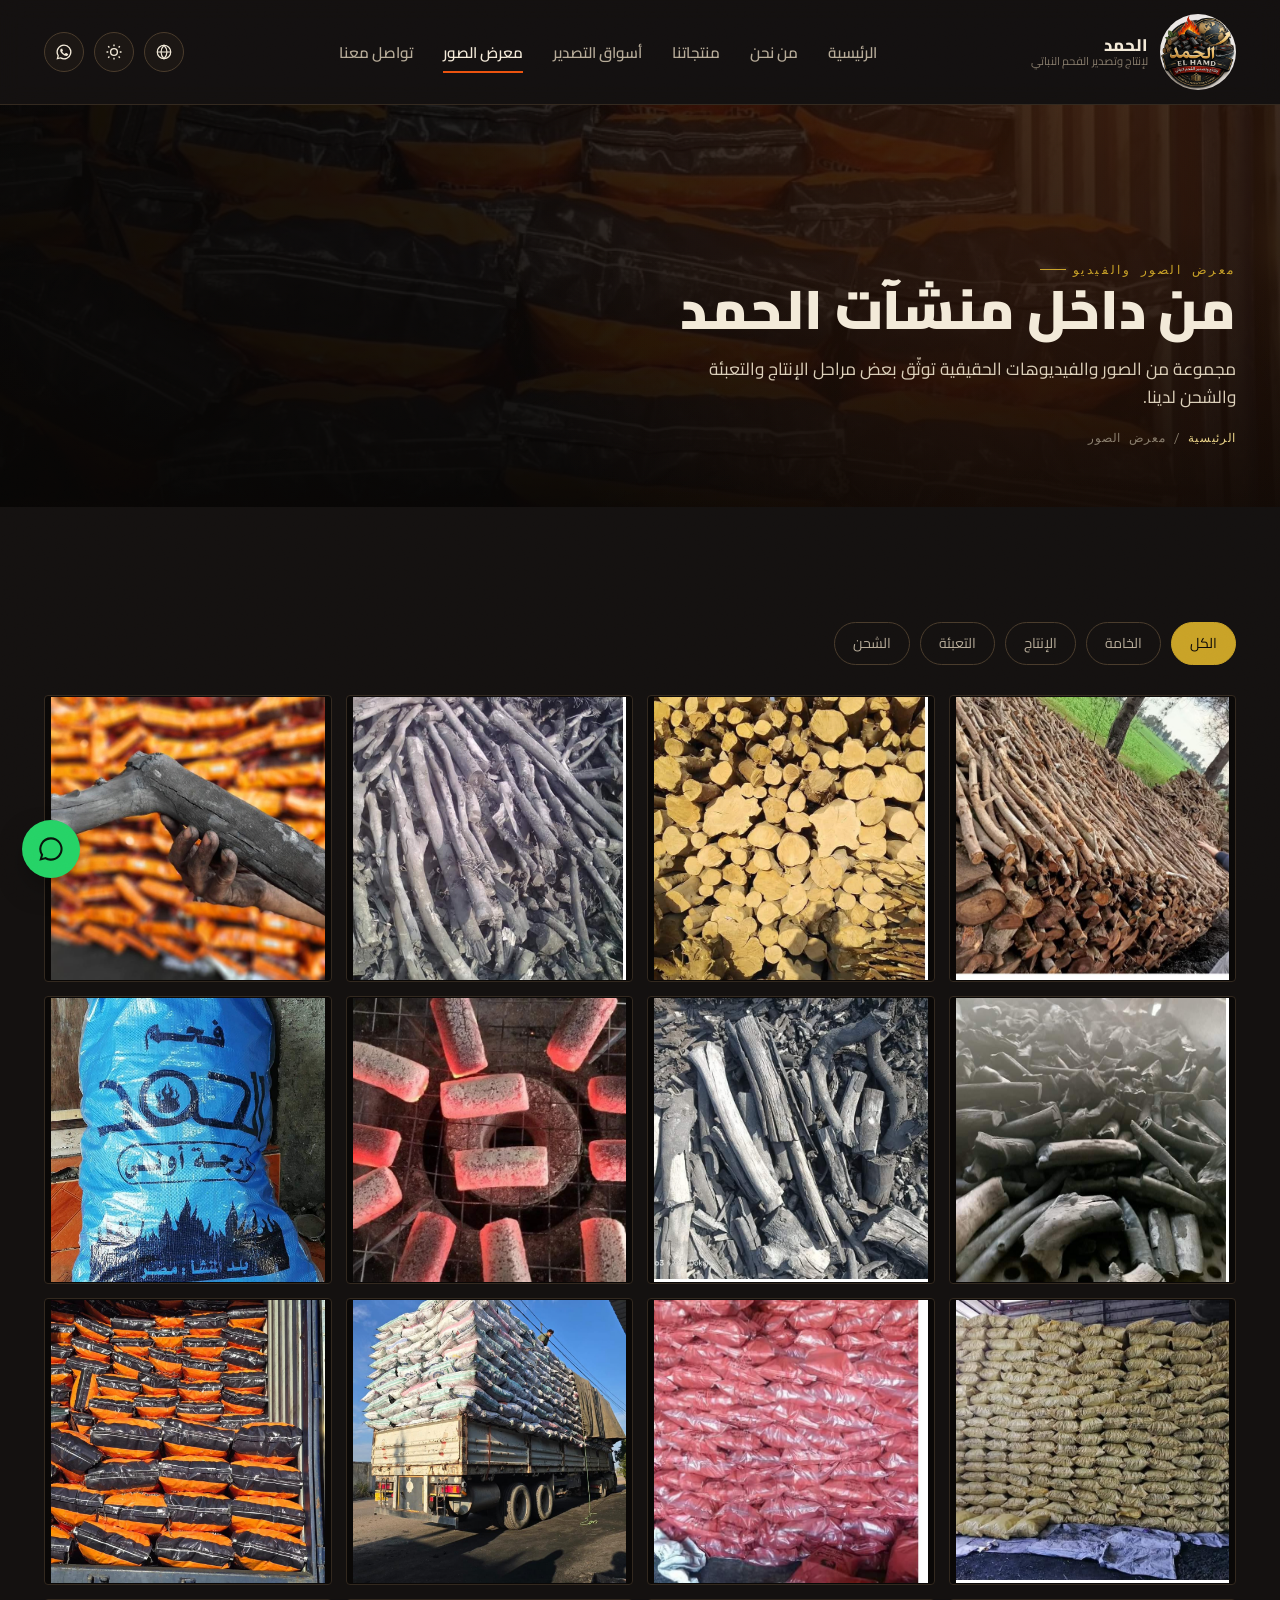
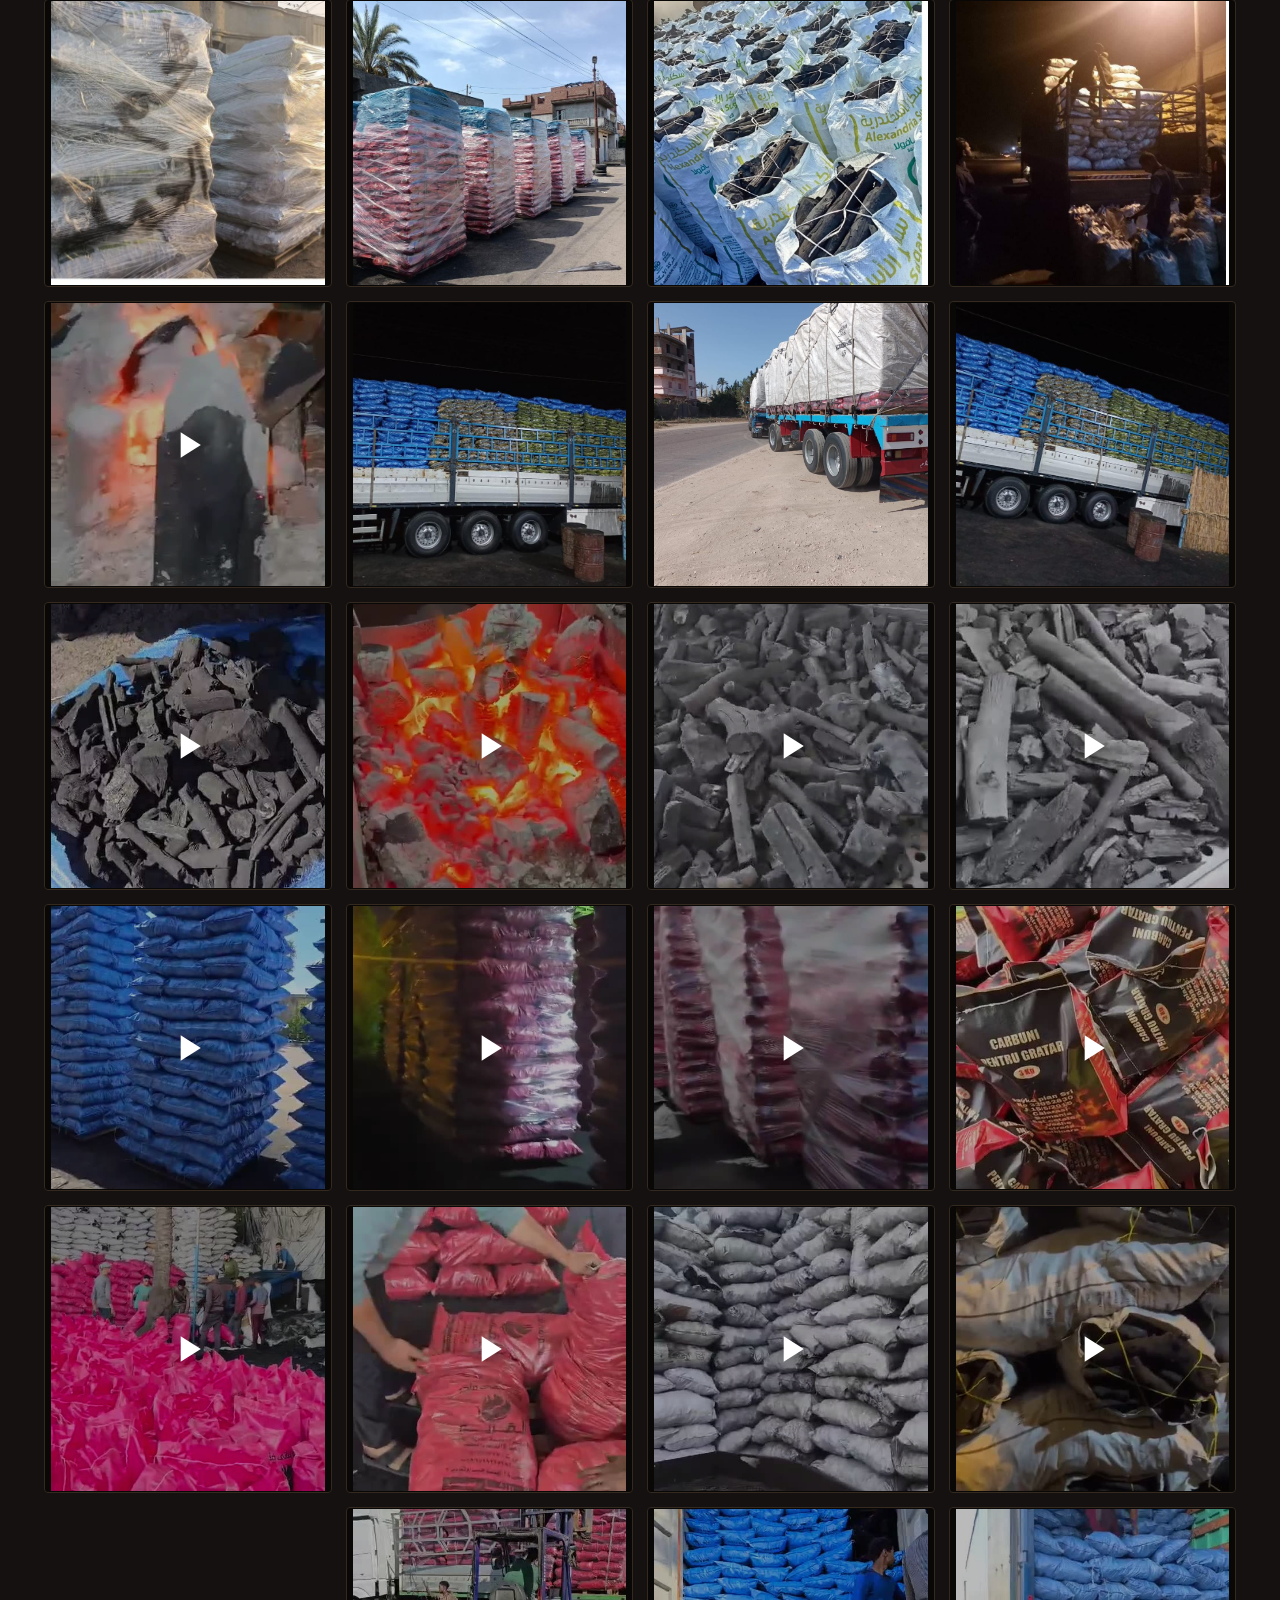
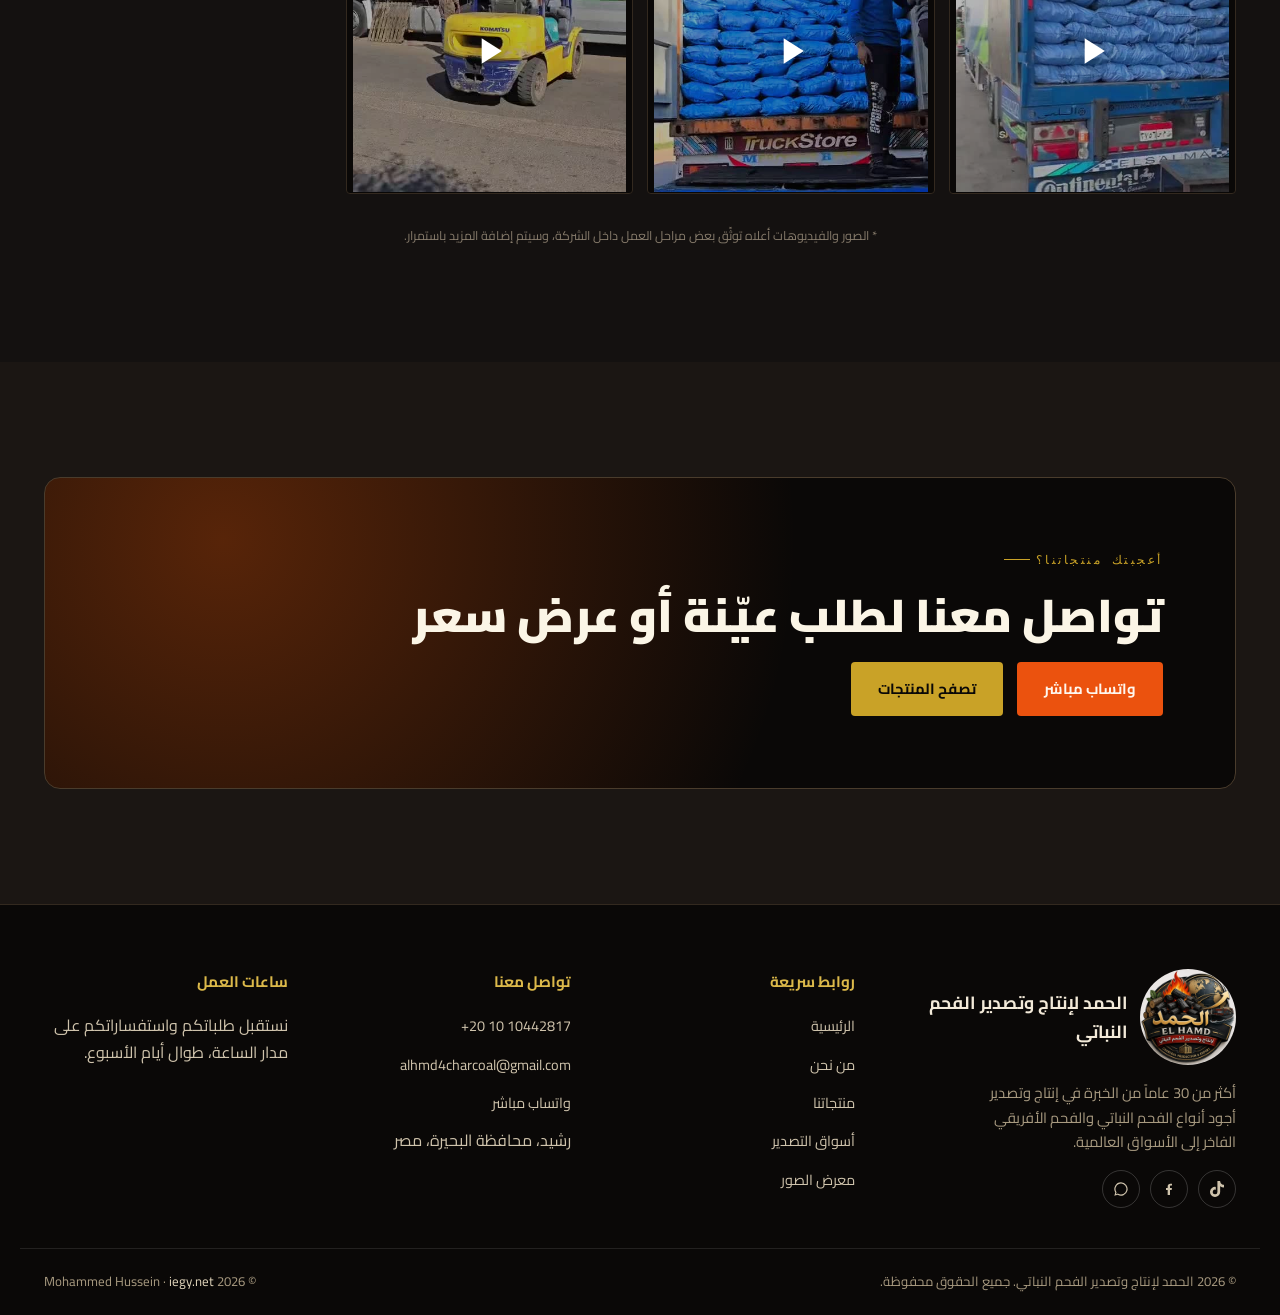
<file: ar/gallery.html>
<!DOCTYPE html>
<html lang="ar" dir="rtl">
<head>
<meta charset="UTF-8">
<meta name="viewport" content="width=device-width, initial-scale=1.0">
<title>معرض الصور والفيديو | الحمد لإنتاج وتصدير الفحم النباتي</title>
<meta name="description" content="لقطات حقيقية من مراحل إنتاج وتعبئة وشحن الفحم النباتي داخل الحمد.">
<link rel="icon" href="../assets/images/logo/favicon.png">
<link rel="stylesheet" href="../assets/css/style.css">
<link rel="alternate" hreflang="en" href="../en/gallery.html">
</head>
<body>

<header class="site-header">
  <div class="wrap site-header__bar">
    <a href="index.html" class="brand">
      <img src="../assets/images/logo/logo-nav.png" alt="الحمد لإنتاج وتصدير الفحم النباتي">
      <span class="brand__text">
        <span class="brand__name">الحمد</span>
        <span class="brand__sub">لإنتاج وتصدير الفحم النباتي</span>
      </span>
    </a>

    <nav class="nav-desktop" aria-label="التنقل الرئيسي">
      <ul>
        <li><a href="index.html" data-nav-link>الرئيسية</a></li>
        <li><a href="about.html" data-nav-link>من نحن</a></li>
        <li><a href="products.html" data-nav-link>منتجاتنا</a></li>
        <li><a href="export-map.html" data-nav-link>أسواق التصدير</a></li>
        <li><a href="gallery.html" data-nav-link>معرض الصور</a></li>
        <li><a href="contact.html" data-nav-link>تواصل معنا</a></li>
      </ul>
    </nav>

    <div class="header-actions">
      <a class="icon-btn" data-lang-switch href="#" title="English" aria-label="Switch to English">
        <svg viewBox="0 0 24 24" fill="none" stroke="currentColor" stroke-width="1.6"><circle cx="12" cy="12" r="9"/><path d="M3 12h18M12 3c2.5 2.6 4 6 4 9s-1.5 6.4-4 9c-2.5-2.6-4-6-4-9s1.5-6.4 4-9z"/></svg>
      </a>
      <button class="icon-btn" data-theme-toggle type="button" aria-label="تبديل الوضع الليلي/النهاري">
        <svg class="icon-sun" viewBox="0 0 24 24" fill="none" stroke="currentColor" stroke-width="1.8"><circle cx="12" cy="12" r="4.5"/><path d="M12 2v2.4M12 19.6V22M4.2 4.2l1.7 1.7M18.1 18.1l1.7 1.7M2 12h2.4M19.6 12H22M4.2 19.8l1.7-1.7M18.1 5.9l1.7-1.7"/></svg>
        <svg class="icon-moon" viewBox="0 0 24 24" fill="none" stroke="currentColor" stroke-width="1.8" style="display:none"><path d="M20 14.5A8.5 8.5 0 1 1 9.5 4a7 7 0 0 0 10.5 10.5z"/></svg>
      </button>
      <a class="icon-btn" href="https://wa.me/201010442817" target="_blank" rel="noopener" aria-label="واتساب">
        <svg viewBox="0 0 24 24" fill="currentColor"><path d="M12 2a10 10 0 0 0-8.6 15.1L2 22l5-1.3A10 10 0 1 0 12 2zm0 18.2a8.2 8.2 0 0 1-4.2-1.1l-.3-.2-3 .8.8-2.9-.2-.3A8.2 8.2 0 1 1 12 20.2zm4.5-6.1c-.2-.1-1.5-.7-1.7-.8-.2-.1-.4-.1-.6.1-.2.2-.7.8-.8 1-.2.2-.3.2-.5.1-.2-.1-1-.4-1.9-1.2-.7-.6-1.2-1.4-1.3-1.6-.1-.2 0-.4.1-.5.1-.1.2-.3.4-.4.1-.1.2-.2.3-.4.1-.2 0-.3 0-.5 0-.1-.6-1.5-.8-2-.2-.5-.4-.4-.6-.4h-.5c-.2 0-.5.1-.7.3-.2.2-.9.9-.9 2.2 0 1.3.9 2.6 1.1 2.8.1.2 1.8 2.8 4.5 3.8.6.3 1.1.4 1.5.5.6.2 1.2.2 1.6.1.5-.1 1.5-.6 1.7-1.2.2-.6.2-1.1.2-1.2-.1-.1-.3-.2-.5-.3z"/></svg>
      </a>
      <button class="menu-toggle" data-menu-toggle type="button" aria-label="فتح القائمة">
        <svg viewBox="0 0 24 24" fill="none" stroke="currentColor" stroke-width="1.8"><path d="M3 6h18M3 12h18M3 18h18"/></svg>
      </button>
    </div>
  </div>
</header>

<div class="mobile-nav" data-mobile-nav>
  <div class="mobile-nav__top">
    <a href="index.html" class="brand">
      <img src="../assets/images/logo/logo-nav.png" alt="الحمد">
      <span class="brand__name">الحمد</span>
    </a>
    <button class="icon-btn" data-menu-close type="button" aria-label="إغلاق القائمة">
      <svg viewBox="0 0 24 24" fill="none" stroke="currentColor" stroke-width="1.8"><path d="M6 6l12 12M18 6L6 18"/></svg>
    </button>
  </div>
  <a href="index.html">الرئيسية</a>
  <a href="about.html">من نحن</a>
  <a href="products.html">منتجاتنا</a>
  <a href="export-map.html">أسواق التصدير</a>
  <a href="gallery.html">معرض الصور</a>
  <a href="contact.html">تواصل معنا</a>
  <a class="btn btn--primary mobile-nav__cta" href="https://wa.me/201010442817" target="_blank" rel="noopener">تواصل عبر واتساب</a>
</div>

<section class="page-hero">
  <div class="page-hero__bg" style="background-image:url('../assets/images/gallery/gallery-01.jpg')"></div>
  <div class="wrap">
    <span class="eyebrow">معرض الصور والفيديو</span>
    <h1 class="display h1" style="font-size:clamp(2rem,4.4vw,3.4rem);">من داخل منشآت الحمد</h1>
    <p class="lede mt-16" style="color:#dcd0ba;">مجموعة من الصور والفيديوهات الحقيقية توثّق بعض مراحل الإنتاج والتعبئة والشحن لدينا.</p>
    <p class="breadcrumb"><a href="index.html">الرئيسية</a> / معرض الصور</p>
  </div>
</section>

<section class="section">
  <div class="wrap">
    <div class="gallery-filters">
      <button class="region-filter" data-gallery-filter data-filter="all" aria-pressed="true">الكل</button>
      <button class="region-filter" data-gallery-filter data-filter="raw-material" aria-pressed="false">الخامة</button>
      <button class="region-filter" data-gallery-filter data-filter="production" aria-pressed="false">الإنتاج</button>
      <button class="region-filter" data-gallery-filter data-filter="packaging" aria-pressed="false">التعبئة</button>
      <button class="region-filter" data-gallery-filter data-filter="shipping" aria-pressed="false">الشحن</button>
    </div>

    <div class="gallery-grid" data-gallery-grid></div>
    <div class="gallery-empty" data-gallery-empty style="display:none;">
      لا توجد صور مضافة بعد — سيتم تحديث المعرض قريباً.
    </div>

    <p class="form-note text-center mt-32">* الصور والفيديوهات أعلاه توثّق بعض مراحل العمل داخل الشركة، وسيتم إضافة المزيد باستمرار.</p>
  </div>
</section>

<!-- Lightbox -->
<div class="lightbox" data-lightbox>
  <button class="lightbox__close" data-lightbox-close aria-label="إغلاق"><svg width="20" height="20" viewBox="0 0 24 24" fill="none" stroke="currentColor" stroke-width="2"><path d="M6 6l12 12M18 6L6 18"/></svg></button>
  <button class="lightbox__nav lightbox__nav--prev" data-lightbox-prev aria-label="السابق"><svg width="20" height="20" viewBox="0 0 24 24" fill="none" stroke="currentColor" stroke-width="2"><path d="M15 6l-6 6 6 6"/></svg></button>
  <button class="lightbox__nav lightbox__nav--next" data-lightbox-next aria-label="التالي"><svg width="20" height="20" viewBox="0 0 24 24" fill="none" stroke="currentColor" stroke-width="2"><path d="M9 6l6 6-6 6"/></svg></button>
  <div>
    <div class="lightbox__content" data-lightbox-content></div>
    <p class="lightbox__cap" data-lightbox-cap></p>
  </div>
</div>

<section class="section section--raised">
  <div class="wrap">
    <div class="cta-banner reveal">
      <span class="eyebrow">أعجبتك منتجاتنا؟</span>
      <h2 class="display h2">تواصل معنا لطلب عيّنة أو عرض سعر</h2>
      <div class="cta-banner__ctas">
        <a href="https://wa.me/201010442817" target="_blank" rel="noopener" class="btn btn--primary">واتساب مباشر</a>
        <a href="products.html" class="btn btn--gold">تصفح المنتجات</a>
      </div>
    </div>
  </div>
</section>

<footer class="site-footer">
  <div class="wrap footer-grid">
    <div>
      <a href="index.html" class="footer-brand">
        <img src="../assets/images/logo/logo-nav.png" alt="الحمد">
        <b>الحمد لإنتاج وتصدير الفحم النباتي</b>
      </a>
      <p style="color:#a89a80; font-size:.92rem; max-width:34ch;">
        أكثر من 30 عاماً من الخبرة في إنتاج وتصدير أجود أنواع الفحم النباتي والفحم الأفريقي الفاخر إلى الأسواق العالمية.
      </p>

      <!-- 👇 عدّل الروابط دي براحتك بأي وقت — هي كل حاجة السوشيال ميديا في الموقع -->
      <div class="footer-social">
        <a href="https://www.tiktok.com/@charcoalpraise" target="_blank" rel="noopener" aria-label="تيك توك"><svg viewBox="0 0 448 512" fill="currentColor"><path d="M448,209.91a210.06,210.06,0,0,1-122.77-39.25V349.38A162.55,162.55,0,1,1,185,188.31V278.2a74.62,74.62,0,1,0,52.23,71.18V0l88,0a121.18,121.18,0,0,0,1.86,22.17h0A122.18,122.18,0,0,0,381,102.39a121.43,121.43,0,0,0,67,20.14Z"/></svg></a>
                <a href="https://www.facebook.com/fahm.elhamd" target="_blank" rel="noopener" aria-label="فيسبوك"><svg viewBox="0 0 24 24" fill="currentColor"><path d="M13.5 21v-7.5H16l.4-3H13.5V8.4c0-.9.3-1.5 1.6-1.5H16.5V4.3C16.2 4.3 15.2 4.2 14 4.2c-2.4 0-4 1.4-4 4v2.3H7.5v3H10V21h3.5z"/></svg></a>
        <a href="#" target="_blank" rel="noopener" aria-label="انستجرام" style="display:none" data-social-hidden><svg viewBox="0 0 24 24" fill="none" stroke="currentColor" stroke-width="1.6"><rect x="3" y="3" width="18" height="18" rx="5"/><circle cx="12" cy="12" r="4"/><circle cx="17.2" cy="6.8" r="1"/></svg></a>
        <a href="#" target="_blank" rel="noopener" aria-label="تيك توك" style="display:none" data-social-hidden><svg viewBox="0 0 24 24" fill="currentColor"><path d="M14 3c.4 2 1.9 3.5 4 3.8v2.6c-1.5 0-2.9-.4-4-1.2v6.3c0 3-2.5 5.4-5.5 5.4A5.5 5.5 0 0 1 3 14.4a5.5 5.5 0 0 1 7-5.3V11.7a2.9 2.9 0 0 0-1.5-.4 3 3 0 1 0 3 3V3H14z"/></svg></a>
        <a href="#" target="_blank" rel="noopener" aria-label="يوتيوب" style="display:none" data-social-hidden><svg viewBox="0 0 24 24" fill="currentColor"><path d="M22 12s0-3.2-.4-4.6a2.8 2.8 0 0 0-2-2C17.9 5 12 5 12 5s-5.9 0-7.6.4a2.8 2.8 0 0 0-2 2C2 8.8 2 12 2 12s0 3.2.4 4.6c.3 1 1 1.7 2 2C6.1 19 12 19 12 19s5.9 0 7.6-.4a2.8 2.8 0 0 0 2-2C22 15.2 22 12 22 12zM10 15.5v-7l6 3.5-6 3.5z"/></svg></a>
        <a href="https://wa.me/201010442817" target="_blank" rel="noopener" aria-label="واتساب"><svg viewBox="0 0 24 24" fill="currentColor"><path d="M12 2a10 10 0 0 0-8.6 15.1L2 22l5-1.3A10 10 0 1 0 12 2zm0 18.2a8.2 8.2 0 0 1-4.2-1.1l-.3-.2-3 .8.8-2.9-.2-.3A8.2 8.2 0 1 1 12 20.2z"/></svg></a>
      </div>
    </div>

    <div class="footer-col">
      <h4>روابط سريعة</h4>
      <ul>
        <li><a href="index.html">الرئيسية</a></li>
        <li><a href="about.html">من نحن</a></li>
        <li><a href="products.html">منتجاتنا</a></li>
        <li><a href="export-map.html">أسواق التصدير</a></li>
        <li><a href="gallery.html">معرض الصور</a></li>
      </ul>
    </div>

    <div class="footer-col">
      <h4>تواصل معنا</h4>
      <ul>
        <li><a href="tel:+201010442817" dir="ltr" style="display:inline-block">+20 10 10442817</a></li>
        <li><a href="mailto:alhmd4charcoal@gmail.com">alhmd4charcoal@gmail.com</a></li>
        <li><a href="https://wa.me/201010442817" target="_blank" rel="noopener">واتساب مباشر</a></li>
        <li><span>رشيد، محافظة البحيرة، مصر</span></li>
      </ul>
    </div>

    <div class="footer-col">
      <h4>ساعات العمل</h4>
      <ul>
        <li><span>نستقبل طلباتكم واستفساراتكم على مدار الساعة، طوال أيام الأسبوع.</span></li>
      </ul>
    </div>
  </div>

  <div class="wrap footer-bottom">
    <span>© <span data-year></span> الحمد لإنتاج وتصدير الفحم النباتي. جميع الحقوق محفوظة.</span>
    <span>© 2026 Mohammed Hussein · <a href="https://iegy.net" target="_blank" rel="noopener">iegy.net</a></span>
  </div>
</footer>
<a class="fab-whatsapp" data-fab-whatsapp href="#" target="_blank" rel="noopener" aria-label="تواصل عبر واتساب">
  <svg viewBox="0 0 24 24" fill="currentColor"><path d="M12 2a10 10 0 0 0-8.6 15.1L2 22l5-1.3A10 10 0 1 0 12 2zm0 18.2a8.2 8.2 0 0 1-4.2-1.1l-.3-.2-3 .8.8-2.9-.2-.3A8.2 8.2 0 1 1 12 20.2z"/></svg>
</a>
<script src="../assets/js/gallery-data.js"></script>
<script src="../assets/js/main.js"></script>
</body>
</html>
</file>
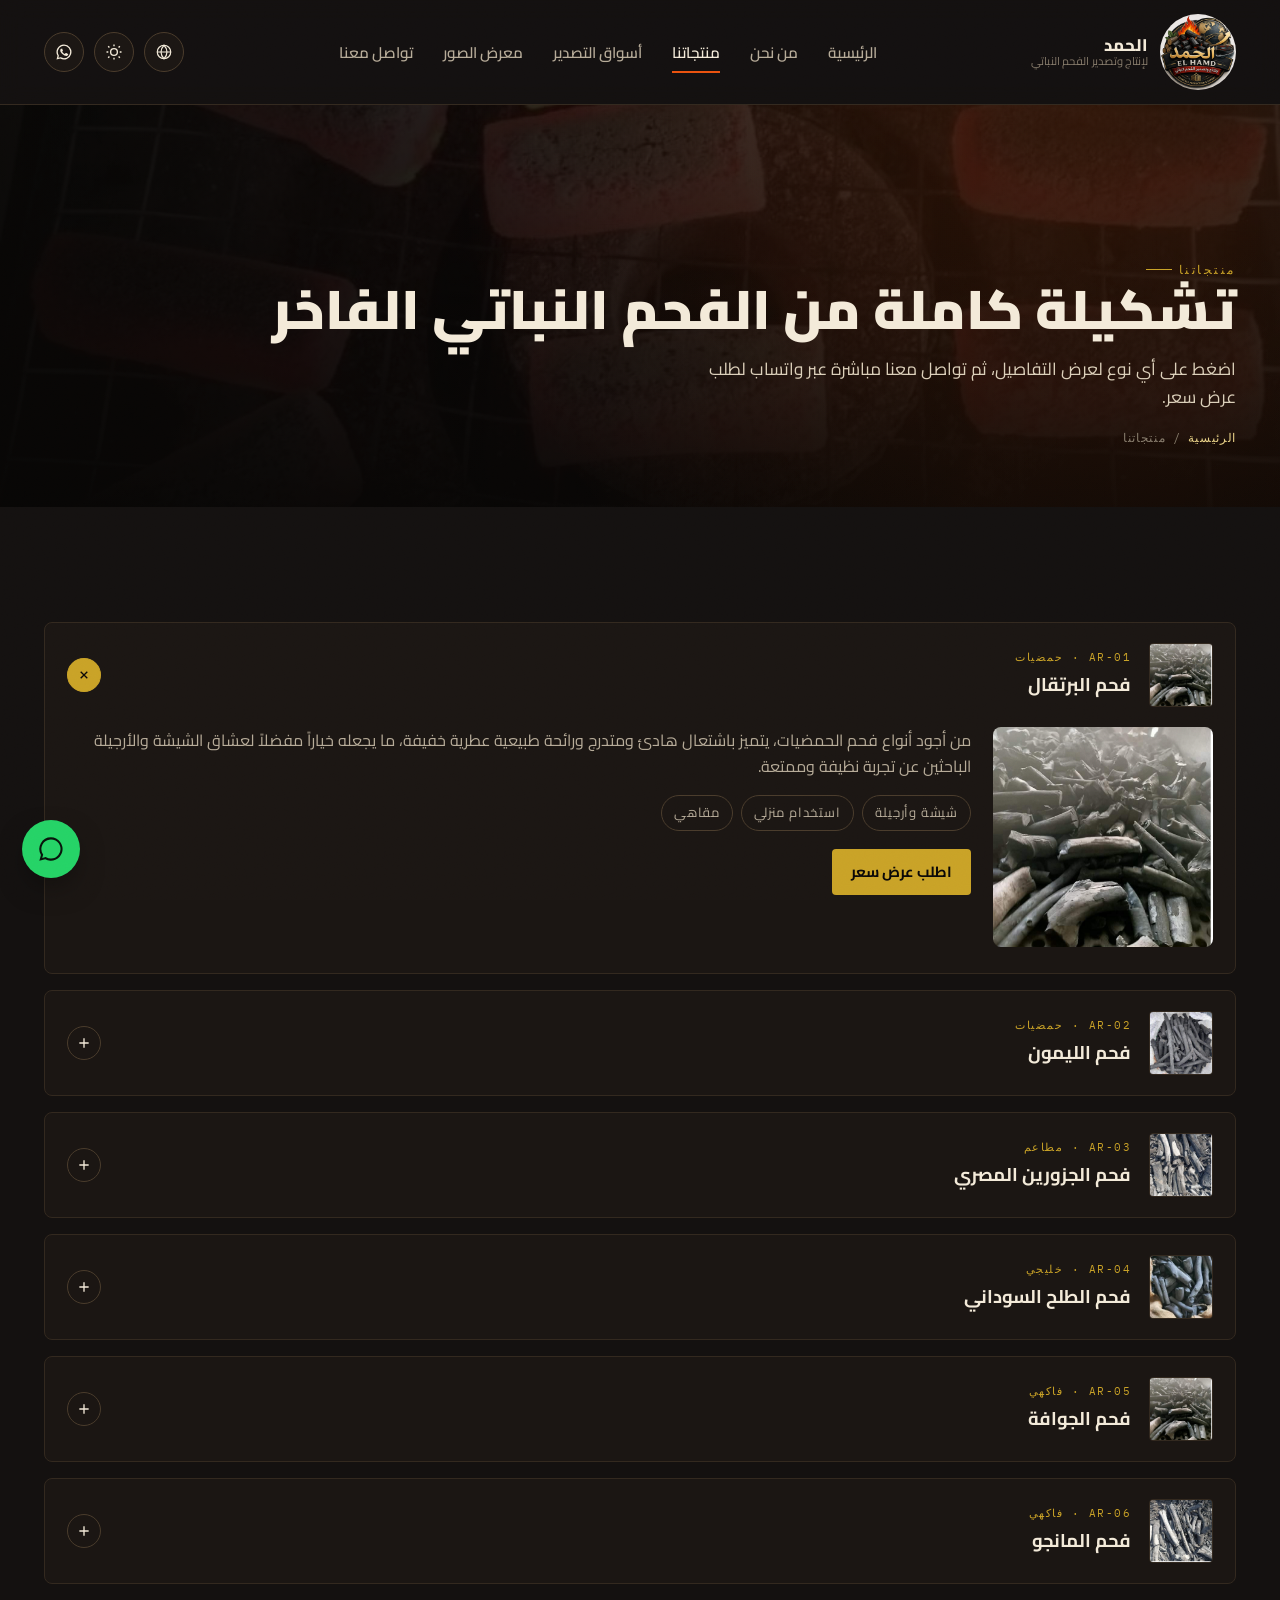
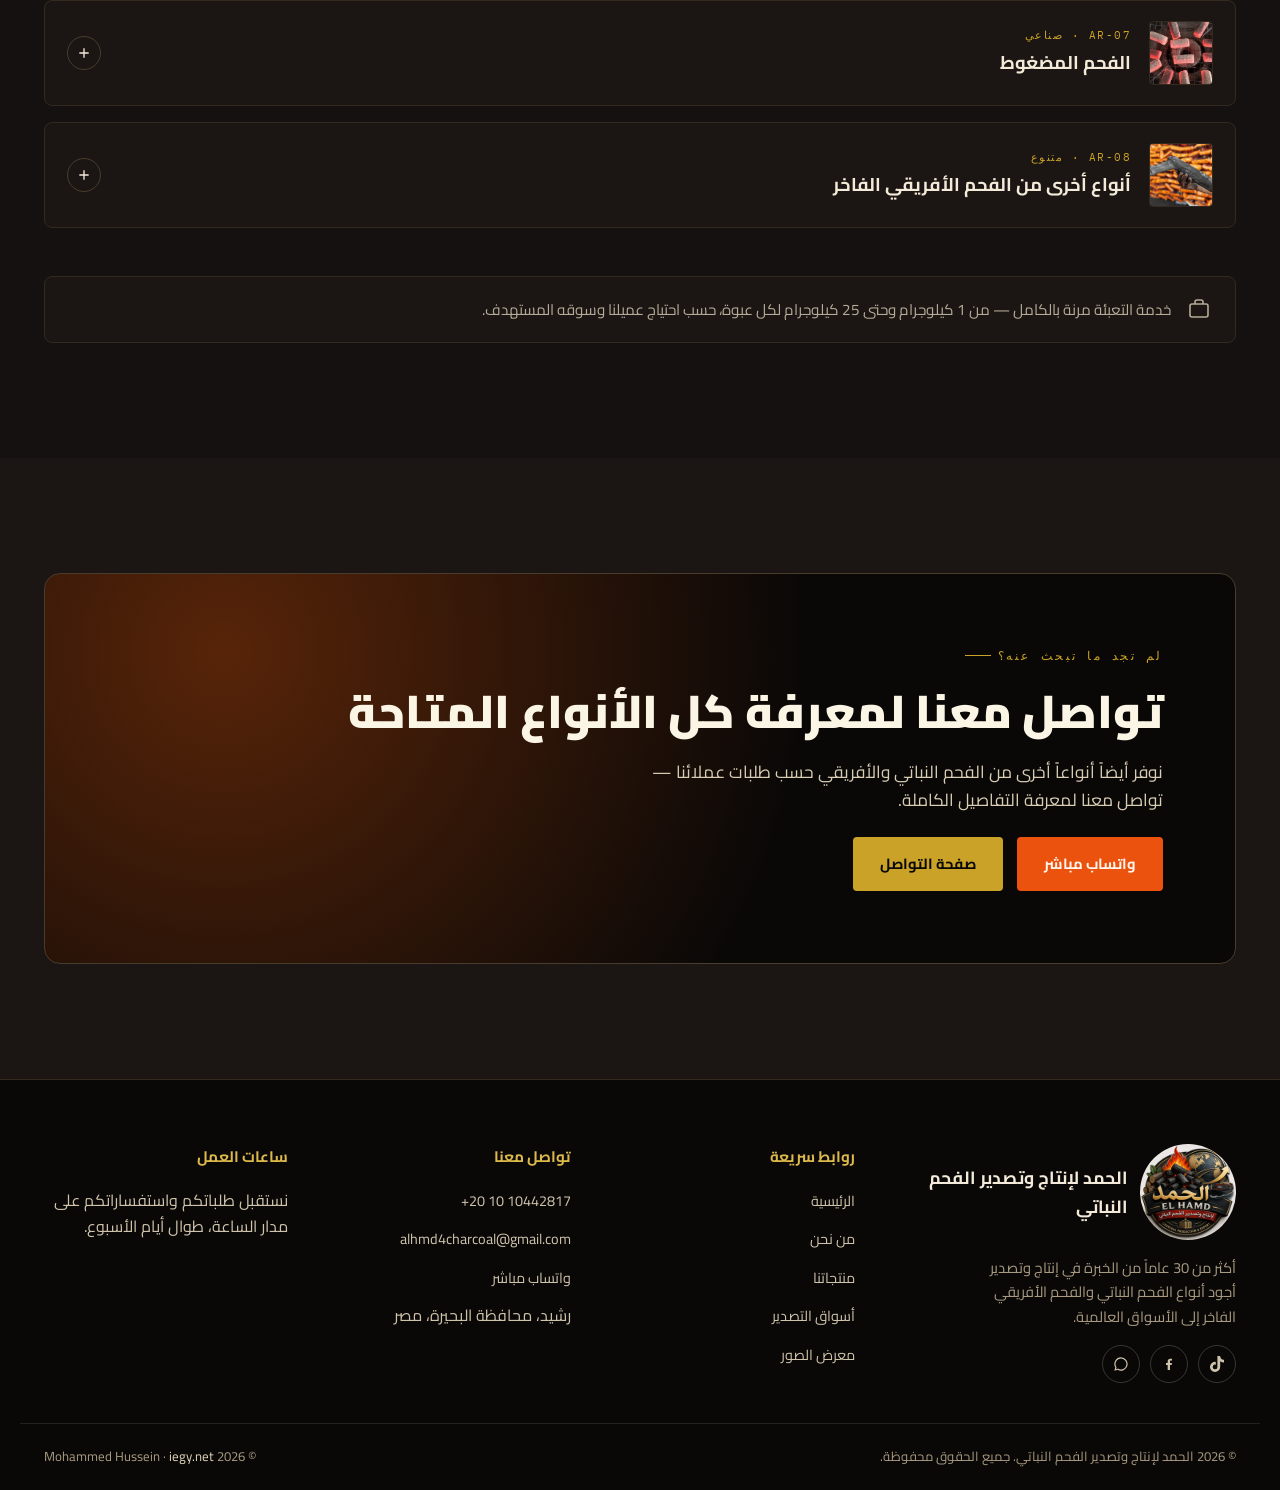
<file: ar/products.html>
<!DOCTYPE html>
<html lang="ar" dir="rtl">
<head>
<meta charset="UTF-8">
<meta name="viewport" content="width=device-width, initial-scale=1.0">
<title>منتجاتنا | الحمد لإنتاج وتصدير الفحم النباتي</title>
<meta name="description" content="تشكيلة الحمد من الفحم النباتي: فحم البرتقال، الليمون، الجزورين، الطلح السوداني، الجوافة، المانجو، الفحم المضغوط، وأنواع أخرى من الفحم الأفريقي الفاخر.">
<link rel="icon" href="../assets/images/logo/favicon.png">
<link rel="stylesheet" href="../assets/css/style.css">
<link rel="alternate" hreflang="en" href="../en/products.html">
</head>
<body>

<header class="site-header">
  <div class="wrap site-header__bar">
    <a href="index.html" class="brand">
      <img src="../assets/images/logo/logo-nav.png" alt="الحمد لإنتاج وتصدير الفحم النباتي">
      <span class="brand__text">
        <span class="brand__name">الحمد</span>
        <span class="brand__sub">لإنتاج وتصدير الفحم النباتي</span>
      </span>
    </a>

    <nav class="nav-desktop" aria-label="التنقل الرئيسي">
      <ul>
        <li><a href="index.html" data-nav-link>الرئيسية</a></li>
        <li><a href="about.html" data-nav-link>من نحن</a></li>
        <li><a href="products.html" data-nav-link>منتجاتنا</a></li>
        <li><a href="export-map.html" data-nav-link>أسواق التصدير</a></li>
        <li><a href="gallery.html" data-nav-link>معرض الصور</a></li>
        <li><a href="contact.html" data-nav-link>تواصل معنا</a></li>
      </ul>
    </nav>

    <div class="header-actions">
      <a class="icon-btn" data-lang-switch href="#" title="English" aria-label="Switch to English">
        <svg viewBox="0 0 24 24" fill="none" stroke="currentColor" stroke-width="1.6"><circle cx="12" cy="12" r="9"/><path d="M3 12h18M12 3c2.5 2.6 4 6 4 9s-1.5 6.4-4 9c-2.5-2.6-4-6-4-9s1.5-6.4 4-9z"/></svg>
      </a>
      <button class="icon-btn" data-theme-toggle type="button" aria-label="تبديل الوضع الليلي/النهاري">
        <svg class="icon-sun" viewBox="0 0 24 24" fill="none" stroke="currentColor" stroke-width="1.8"><circle cx="12" cy="12" r="4.5"/><path d="M12 2v2.4M12 19.6V22M4.2 4.2l1.7 1.7M18.1 18.1l1.7 1.7M2 12h2.4M19.6 12H22M4.2 19.8l1.7-1.7M18.1 5.9l1.7-1.7"/></svg>
        <svg class="icon-moon" viewBox="0 0 24 24" fill="none" stroke="currentColor" stroke-width="1.8" style="display:none"><path d="M20 14.5A8.5 8.5 0 1 1 9.5 4a7 7 0 0 0 10.5 10.5z"/></svg>
      </button>
      <a class="icon-btn" href="https://wa.me/201010442817" target="_blank" rel="noopener" aria-label="واتساب">
        <svg viewBox="0 0 24 24" fill="currentColor"><path d="M12 2a10 10 0 0 0-8.6 15.1L2 22l5-1.3A10 10 0 1 0 12 2zm0 18.2a8.2 8.2 0 0 1-4.2-1.1l-.3-.2-3 .8.8-2.9-.2-.3A8.2 8.2 0 1 1 12 20.2zm4.5-6.1c-.2-.1-1.5-.7-1.7-.8-.2-.1-.4-.1-.6.1-.2.2-.7.8-.8 1-.2.2-.3.2-.5.1-.2-.1-1-.4-1.9-1.2-.7-.6-1.2-1.4-1.3-1.6-.1-.2 0-.4.1-.5.1-.1.2-.3.4-.4.1-.1.2-.2.3-.4.1-.2 0-.3 0-.5 0-.1-.6-1.5-.8-2-.2-.5-.4-.4-.6-.4h-.5c-.2 0-.5.1-.7.3-.2.2-.9.9-.9 2.2 0 1.3.9 2.6 1.1 2.8.1.2 1.8 2.8 4.5 3.8.6.3 1.1.4 1.5.5.6.2 1.2.2 1.6.1.5-.1 1.5-.6 1.7-1.2.2-.6.2-1.1.2-1.2-.1-.1-.3-.2-.5-.3z"/></svg>
      </a>
      <button class="menu-toggle" data-menu-toggle type="button" aria-label="فتح القائمة">
        <svg viewBox="0 0 24 24" fill="none" stroke="currentColor" stroke-width="1.8"><path d="M3 6h18M3 12h18M3 18h18"/></svg>
      </button>
    </div>
  </div>
</header>

<div class="mobile-nav" data-mobile-nav>
  <div class="mobile-nav__top">
    <a href="index.html" class="brand">
      <img src="../assets/images/logo/logo-nav.png" alt="الحمد">
      <span class="brand__name">الحمد</span>
    </a>
    <button class="icon-btn" data-menu-close type="button" aria-label="إغلاق القائمة">
      <svg viewBox="0 0 24 24" fill="none" stroke="currentColor" stroke-width="1.8"><path d="M6 6l12 12M18 6L6 18"/></svg>
    </button>
  </div>
  <a href="index.html">الرئيسية</a>
  <a href="about.html">من نحن</a>
  <a href="products.html">منتجاتنا</a>
  <a href="export-map.html">أسواق التصدير</a>
  <a href="gallery.html">معرض الصور</a>
  <a href="contact.html">تواصل معنا</a>
  <a class="btn btn--primary mobile-nav__cta" href="https://wa.me/201010442817" target="_blank" rel="noopener">تواصل عبر واتساب</a>
</div>

<section class="page-hero">
  <div class="page-hero__bg" style="background-image:url('../assets/images/products/product-compressed.jpg')"></div>
  <div class="wrap">
    <span class="eyebrow">منتجاتنا</span>
    <h1 class="display h1" style="font-size:clamp(2rem,4.4vw,3.4rem);">تشكيلة كاملة من الفحم النباتي الفاخر</h1>
    <p class="lede mt-16" style="color:#dcd0ba;">اضغط على أي نوع لعرض التفاصيل، ثم تواصل معنا مباشرة عبر واتساب لطلب عرض سعر.</p>
    <p class="breadcrumb"><a href="index.html">الرئيسية</a> / منتجاتنا</p>
  </div>
</section>

<section class="section">
  <div class="wrap">
    <div class="product-list">

      <div class="product-item">
        <button class="product-item__head" data-accordion-head>
          <span class="product-item__thumb"><img src="../assets/images/products/product-pile-1.jpg" alt="فحم البرتقال"></span>
          <span class="product-item__title"><span class="code">AR-01 · حمضيات</span><h3>فحم البرتقال</h3></span>
          <span class="product-item__chevron"><svg width="16" height="16" viewBox="0 0 24 24" fill="none" stroke="currentColor" stroke-width="2"><path d="M12 5v14M5 12h14"/></svg></span>
        </button>
        <div class="product-item__panel">
          <div class="product-item__panel-inner">
            <div class="product-item__img"><img src="../assets/images/products/product-pile-1.jpg" alt="فحم البرتقال"></div>
            <div>
              <p class="product-item__desc">من أجود أنواع فحم الحمضيات، يتميز باشتعال هادئ ومتدرج ورائحة طبيعية عطرية خفيفة، ما يجعله خياراً مفضلاً لعشاق الشيشة والأرجيلة الباحثين عن تجربة نظيفة وممتعة.</p>
              <div class="product-item__uses">
                <span class="chip">شيشة وأرجيلة</span>
                <span class="chip">استخدام منزلي</span>
                <span class="chip">مقاهي</span>
              </div>
              <a href="#" class="btn btn--gold btn--sm" data-wa-product="فحم البرتقال" target="_blank" rel="noopener">اطلب عرض سعر</a>
            </div>
          </div>
        </div>
      </div>

      <div class="product-item">
        <button class="product-item__head" data-accordion-head>
          <span class="product-item__thumb"><img src="../assets/images/products/product-lemon.jpg" alt="فحم الليمون"></span>
          <span class="product-item__title"><span class="code">AR-02 · حمضيات</span><h3>فحم الليمون</h3></span>
          <span class="product-item__chevron"><svg width="16" height="16" viewBox="0 0 24 24" fill="none" stroke="currentColor" stroke-width="2"><path d="M12 5v14M5 12h14"/></svg></span>
        </button>
        <div class="product-item__panel">
          <div class="product-item__panel-inner">
            <div class="product-item__img"><img src="../assets/images/products/product-lemon.jpg" alt="فحم الليمون"></div>
            <div>
              <p class="product-item__desc">من نفس عائلة فحم الحمضيات، يتميز برائحة منعشة مميزة واشتعال نظيف قليل الدخان، ويحظى بإقبال جيد في أسواق الشيشة والمقاهي المتخصصة.</p>
              <div class="product-item__uses">
                <span class="chip">شيشة وأرجيلة</span>
                <span class="chip">مقاهي متخصصة</span>
              </div>
              <a href="#" class="btn btn--gold btn--sm" data-wa-product="فحم الليمون" target="_blank" rel="noopener">اطلب عرض سعر</a>
            </div>
          </div>
        </div>
      </div>

      <div class="product-item">
        <button class="product-item__head" data-accordion-head>
          <span class="product-item__thumb"><img src="../assets/images/products/product-pile-3.jpg" alt="فحم الجزورين المصري"></span>
          <span class="product-item__title"><span class="code">AR-03 · مطاعم</span><h3>فحم الجزورين المصري</h3></span>
          <span class="product-item__chevron"><svg width="16" height="16" viewBox="0 0 24 24" fill="none" stroke="currentColor" stroke-width="2"><path d="M12 5v14M5 12h14"/></svg></span>
        </button>
        <div class="product-item__panel">
          <div class="product-item__panel-inner">
            <div class="product-item__img"><img src="../assets/images/products/product-pile-3.jpg" alt="فحم الجزورين المصري"></div>
            <div>
              <p class="product-item__desc">من أقوى أنواع الفحم النباتي حرارةً وثباتاً في الاشتعال، وهو الخيار الأمثل للمطاعم والمشويات التجارية بفضل كفاءته العالية واستمراريته لفترات طويلة.</p>
              <div class="product-item__uses">
                <span class="chip">مطاعم</span>
                <span class="chip">مشاوي تجارية</span>
                <span class="chip">استخدام مكثف</span>
              </div>
              <a href="#" class="btn btn--gold btn--sm" data-wa-product="فحم الجزورين المصري" target="_blank" rel="noopener">اطلب عرض سعر</a>
            </div>
          </div>
        </div>
      </div>

      <div class="product-item">
        <button class="product-item__head" data-accordion-head>
          <span class="product-item__thumb"><img src="../assets/images/products/product-talh.jpg" alt="فحم الطلح السوداني"></span>
          <span class="product-item__title"><span class="code">AR-04 · خليجي</span><h3>فحم الطلح السوداني</h3></span>
          <span class="product-item__chevron"><svg width="16" height="16" viewBox="0 0 24 24" fill="none" stroke="currentColor" stroke-width="2"><path d="M12 5v14M5 12h14"/></svg></span>
        </button>
        <div class="product-item__panel">
          <div class="product-item__panel-inner">
            <div class="product-item__img"><img src="../assets/images/products/product-talh.jpg" alt="فحم الطلح السوداني"></div>
            <div>
              <p class="product-item__desc">يشتهر باشتعاله الطويل الأمد وزهرته البيضاء المميزة عند الاحتراق، وهو من أكثر أنواع الفحم طلباً في دول الخليج للشوايات والمناسبات الكبيرة.</p>
              <div class="product-item__uses">
                <span class="chip">مشاوي ومناسبات</span>
                <span class="chip">مفضل خليجياً</span>
              </div>
              <a href="#" class="btn btn--gold btn--sm" data-wa-product="فحم الطلح السوداني" target="_blank" rel="noopener">اطلب عرض سعر</a>
            </div>
          </div>
        </div>
      </div>

      <div class="product-item">
        <button class="product-item__head" data-accordion-head>
          <span class="product-item__thumb"><img src="../assets/images/products/product-pile-1.jpg" alt="فحم الجوافة"></span>
          <span class="product-item__title"><span class="code">AR-05 · فاكهي</span><h3>فحم الجوافة</h3></span>
          <span class="product-item__chevron"><svg width="16" height="16" viewBox="0 0 24 24" fill="none" stroke="currentColor" stroke-width="2"><path d="M12 5v14M5 12h14"/></svg></span>
        </button>
        <div class="product-item__panel">
          <div class="product-item__panel-inner">
            <div class="product-item__img"><img src="../assets/images/products/product-pile-1.jpg" alt="فحم الجوافة"></div>
            <div>
              <p class="product-item__desc">فحم فاكهي برائحة خشبية دافئة ومميزة، يضيف نكهة خاصة للمشويات، ويحظى بإقبال متزايد من عشاق الفحم الفاخر حول العالم.</p>
              <div class="product-item__uses">
                <span class="chip">مشاوي فاخرة</span>
                <span class="chip">مطاعم متخصصة</span>
              </div>
              <a href="#" class="btn btn--gold btn--sm" data-wa-product="فحم الجوافة" target="_blank" rel="noopener">اطلب عرض سعر</a>
            </div>
          </div>
        </div>
      </div>

      <div class="product-item">
        <button class="product-item__head" data-accordion-head>
          <span class="product-item__thumb"><img src="../assets/images/products/product-pile-2.jpg" alt="فحم المانجو"></span>
          <span class="product-item__title"><span class="code">AR-06 · فاكهي</span><h3>فحم المانجو</h3></span>
          <span class="product-item__chevron"><svg width="16" height="16" viewBox="0 0 24 24" fill="none" stroke="currentColor" stroke-width="2"><path d="M12 5v14M5 12h14"/></svg></span>
        </button>
        <div class="product-item__panel">
          <div class="product-item__panel-inner">
            <div class="product-item__img"><img src="../assets/images/products/product-pile-2.jpg" alt="فحم المانجو"></div>
            <div>
              <p class="product-item__desc">من أخشاب الفاكهة العطرية أيضاً، يمنح اشتعالاً متوازناً ورائحة خفيفة محببة، ويناسب عشاق النكهات الطبيعية في الشيشة والمشاوي.</p>
              <div class="product-item__uses">
                <span class="chip">مشاوي</span>
                <span class="chip">شيشة</span>
              </div>
              <a href="#" class="btn btn--gold btn--sm" data-wa-product="فحم المانجو" target="_blank" rel="noopener">اطلب عرض سعر</a>
            </div>
          </div>
        </div>
      </div>

      <div class="product-item">
        <button class="product-item__head" data-accordion-head>
          <span class="product-item__thumb"><img src="../assets/images/products/product-compressed.jpg" alt="الفحم المضغوط"></span>
          <span class="product-item__title"><span class="code">AR-07 · صناعي</span><h3>الفحم المضغوط</h3></span>
          <span class="product-item__chevron"><svg width="16" height="16" viewBox="0 0 24 24" fill="none" stroke="currentColor" stroke-width="2"><path d="M12 5v14M5 12h14"/></svg></span>
        </button>
        <div class="product-item__panel">
          <div class="product-item__panel-inner">
            <div class="product-item__img"><img src="../assets/images/products/product-compressed.jpg" alt="الفحم المضغوط"></div>
            <div>
              <p class="product-item__desc">يُصنّع بضغط مخلفات الأخشاب الغنية بالكربون هيدروليكياً في أشكال متعددة، ليناسب الاستخدامات التجارية والصناعية التي تتطلب اشتعالاً طويلاً وثابتاً.</p>
              <div class="product-item__uses">
                <span class="chip">استخدام صناعي</span>
                <span class="chip">تجاري</span>
                <span class="chip">تدفئة</span>
              </div>
              <a href="#" class="btn btn--gold btn--sm" data-wa-product="الفحم المضغوط" target="_blank" rel="noopener">اطلب عرض سعر</a>
            </div>
          </div>
        </div>
      </div>

      <div class="product-item">
        <button class="product-item__head" data-accordion-head>
          <span class="product-item__thumb"><img src="../assets/images/products/product-hand-lump.jpg" alt="أنواع أخرى من الفحم الأفريقي الفاخر"></span>
          <span class="product-item__title"><span class="code">AR-08 · متنوع</span><h3>أنواع أخرى من الفحم الأفريقي الفاخر</h3></span>
          <span class="product-item__chevron"><svg width="16" height="16" viewBox="0 0 24 24" fill="none" stroke="currentColor" stroke-width="2"><path d="M12 5v14M5 12h14"/></svg></span>
        </button>
        <div class="product-item__panel">
          <div class="product-item__panel-inner">
            <div class="product-item__img"><img src="../assets/images/products/product-hand-lump.jpg" alt="أنواع أخرى من الفحم الأفريقي"></div>
            <div>
              <p class="product-item__desc">نتاجر أيضاً في تشكيلة واسعة من أنواع الفحم الأفريقي النخب أول، ونستطيع توفير الكميات والمواصفات التي يحتاجها عميلنا حسب الطلب الخاص.</p>
              <div class="product-item__uses">
                <span class="chip">حسب الطلب</span>
                <span class="chip">تصدير بالجملة</span>
              </div>
              <a href="#" class="btn btn--gold btn--sm" data-wa-product="أنواع أخرى من الفحم الأفريقي الفاخر" target="_blank" rel="noopener">استفسر عن التوفر</a>
            </div>
          </div>
        </div>
      </div>

    </div>

    <div class="more-countries-note mt-48">
      <svg width="24" height="24" viewBox="0 0 24 24" fill="none" stroke="currentColor" stroke-width="1.6" style="flex:none;"><rect x="3" y="7" width="18" height="13" rx="2"/><path d="M8 7V5a2 2 0 0 1 2-2h4a2 2 0 0 1 2 2v2"/></svg>
      <span>خدمة التعبئة مرنة بالكامل — من 1 كيلوجرام وحتى 25 كيلوجرام لكل عبوة، حسب احتياج عميلنا وسوقه المستهدف.</span>
    </div>
  </div>
</section>

<section class="section section--raised">
  <div class="wrap">
    <div class="cta-banner reveal">
      <span class="eyebrow">لم تجد ما تبحث عنه؟</span>
      <h2 class="display h2">تواصل معنا لمعرفة كل الأنواع المتاحة</h2>
      <p class="lede" style="color:#d9cdb4;">نوفر أيضاً أنواعاً أخرى من الفحم النباتي والأفريقي حسب طلبات عملائنا — تواصل معنا لمعرفة التفاصيل الكاملة.</p>
      <div class="cta-banner__ctas">
        <a href="https://wa.me/201010442817" target="_blank" rel="noopener" class="btn btn--primary">واتساب مباشر</a>
        <a href="contact.html" class="btn btn--gold">صفحة التواصل</a>
      </div>
    </div>
  </div>
</section>

<footer class="site-footer">
  <div class="wrap footer-grid">
    <div>
      <a href="index.html" class="footer-brand">
        <img src="../assets/images/logo/logo-nav.png" alt="الحمد">
        <b>الحمد لإنتاج وتصدير الفحم النباتي</b>
      </a>
      <p style="color:#a89a80; font-size:.92rem; max-width:34ch;">
        أكثر من 30 عاماً من الخبرة في إنتاج وتصدير أجود أنواع الفحم النباتي والفحم الأفريقي الفاخر إلى الأسواق العالمية.
      </p>

      <!-- 👇 عدّل الروابط دي براحتك بأي وقت — هي كل حاجة السوشيال ميديا في الموقع -->
      <div class="footer-social">
        <a href="https://www.tiktok.com/@charcoalpraise" target="_blank" rel="noopener" aria-label="تيك توك"><svg viewBox="0 0 448 512" fill="currentColor"><path d="M448,209.91a210.06,210.06,0,0,1-122.77-39.25V349.38A162.55,162.55,0,1,1,185,188.31V278.2a74.62,74.62,0,1,0,52.23,71.18V0l88,0a121.18,121.18,0,0,0,1.86,22.17h0A122.18,122.18,0,0,0,381,102.39a121.43,121.43,0,0,0,67,20.14Z"/></svg></a>
                <a href="https://www.facebook.com/fahm.elhamd" target="_blank" rel="noopener" aria-label="فيسبوك"><svg viewBox="0 0 24 24" fill="currentColor"><path d="M13.5 21v-7.5H16l.4-3H13.5V8.4c0-.9.3-1.5 1.6-1.5H16.5V4.3C16.2 4.3 15.2 4.2 14 4.2c-2.4 0-4 1.4-4 4v2.3H7.5v3H10V21h3.5z"/></svg></a>
        <a href="#" target="_blank" rel="noopener" aria-label="انستجرام" style="display:none" data-social-hidden><svg viewBox="0 0 24 24" fill="none" stroke="currentColor" stroke-width="1.6"><rect x="3" y="3" width="18" height="18" rx="5"/><circle cx="12" cy="12" r="4"/><circle cx="17.2" cy="6.8" r="1"/></svg></a>
        <a href="#" target="_blank" rel="noopener" aria-label="تيك توك" style="display:none" data-social-hidden><svg viewBox="0 0 24 24" fill="currentColor"><path d="M14 3c.4 2 1.9 3.5 4 3.8v2.6c-1.5 0-2.9-.4-4-1.2v6.3c0 3-2.5 5.4-5.5 5.4A5.5 5.5 0 0 1 3 14.4a5.5 5.5 0 0 1 7-5.3V11.7a2.9 2.9 0 0 0-1.5-.4 3 3 0 1 0 3 3V3H14z"/></svg></a>
        <a href="#" target="_blank" rel="noopener" aria-label="يوتيوب" style="display:none" data-social-hidden><svg viewBox="0 0 24 24" fill="currentColor"><path d="M22 12s0-3.2-.4-4.6a2.8 2.8 0 0 0-2-2C17.9 5 12 5 12 5s-5.9 0-7.6.4a2.8 2.8 0 0 0-2 2C2 8.8 2 12 2 12s0 3.2.4 4.6c.3 1 1 1.7 2 2C6.1 19 12 19 12 19s5.9 0 7.6-.4a2.8 2.8 0 0 0 2-2C22 15.2 22 12 22 12zM10 15.5v-7l6 3.5-6 3.5z"/></svg></a>
        <a href="https://wa.me/201010442817" target="_blank" rel="noopener" aria-label="واتساب"><svg viewBox="0 0 24 24" fill="currentColor"><path d="M12 2a10 10 0 0 0-8.6 15.1L2 22l5-1.3A10 10 0 1 0 12 2zm0 18.2a8.2 8.2 0 0 1-4.2-1.1l-.3-.2-3 .8.8-2.9-.2-.3A8.2 8.2 0 1 1 12 20.2z"/></svg></a>
      </div>
    </div>

    <div class="footer-col">
      <h4>روابط سريعة</h4>
      <ul>
        <li><a href="index.html">الرئيسية</a></li>
        <li><a href="about.html">من نحن</a></li>
        <li><a href="products.html">منتجاتنا</a></li>
        <li><a href="export-map.html">أسواق التصدير</a></li>
        <li><a href="gallery.html">معرض الصور</a></li>
      </ul>
    </div>

    <div class="footer-col">
      <h4>تواصل معنا</h4>
      <ul>
        <li><a href="tel:+201010442817" dir="ltr" style="display:inline-block">+20 10 10442817</a></li>
        <li><a href="mailto:alhmd4charcoal@gmail.com">alhmd4charcoal@gmail.com</a></li>
        <li><a href="https://wa.me/201010442817" target="_blank" rel="noopener">واتساب مباشر</a></li>
        <li><span>رشيد، محافظة البحيرة، مصر</span></li>
      </ul>
    </div>

    <div class="footer-col">
      <h4>ساعات العمل</h4>
      <ul>
        <li><span>نستقبل طلباتكم واستفساراتكم على مدار الساعة، طوال أيام الأسبوع.</span></li>
      </ul>
    </div>
  </div>

  <div class="wrap footer-bottom">
    <span>© <span data-year></span> الحمد لإنتاج وتصدير الفحم النباتي. جميع الحقوق محفوظة.</span>
    <span>© 2026 Mohammed Hussein · <a href="https://iegy.net" target="_blank" rel="noopener">iegy.net</a></span>
  </div>
</footer>
<a class="fab-whatsapp" data-fab-whatsapp href="#" target="_blank" rel="noopener" aria-label="تواصل عبر واتساب">
  <svg viewBox="0 0 24 24" fill="currentColor"><path d="M12 2a10 10 0 0 0-8.6 15.1L2 22l5-1.3A10 10 0 1 0 12 2zm0 18.2a8.2 8.2 0 0 1-4.2-1.1l-.3-.2-3 .8.8-2.9-.2-.3A8.2 8.2 0 1 1 12 20.2z"/></svg>
</a>
<script src="../assets/js/main.js"></script>
</body>
</html>
</file>
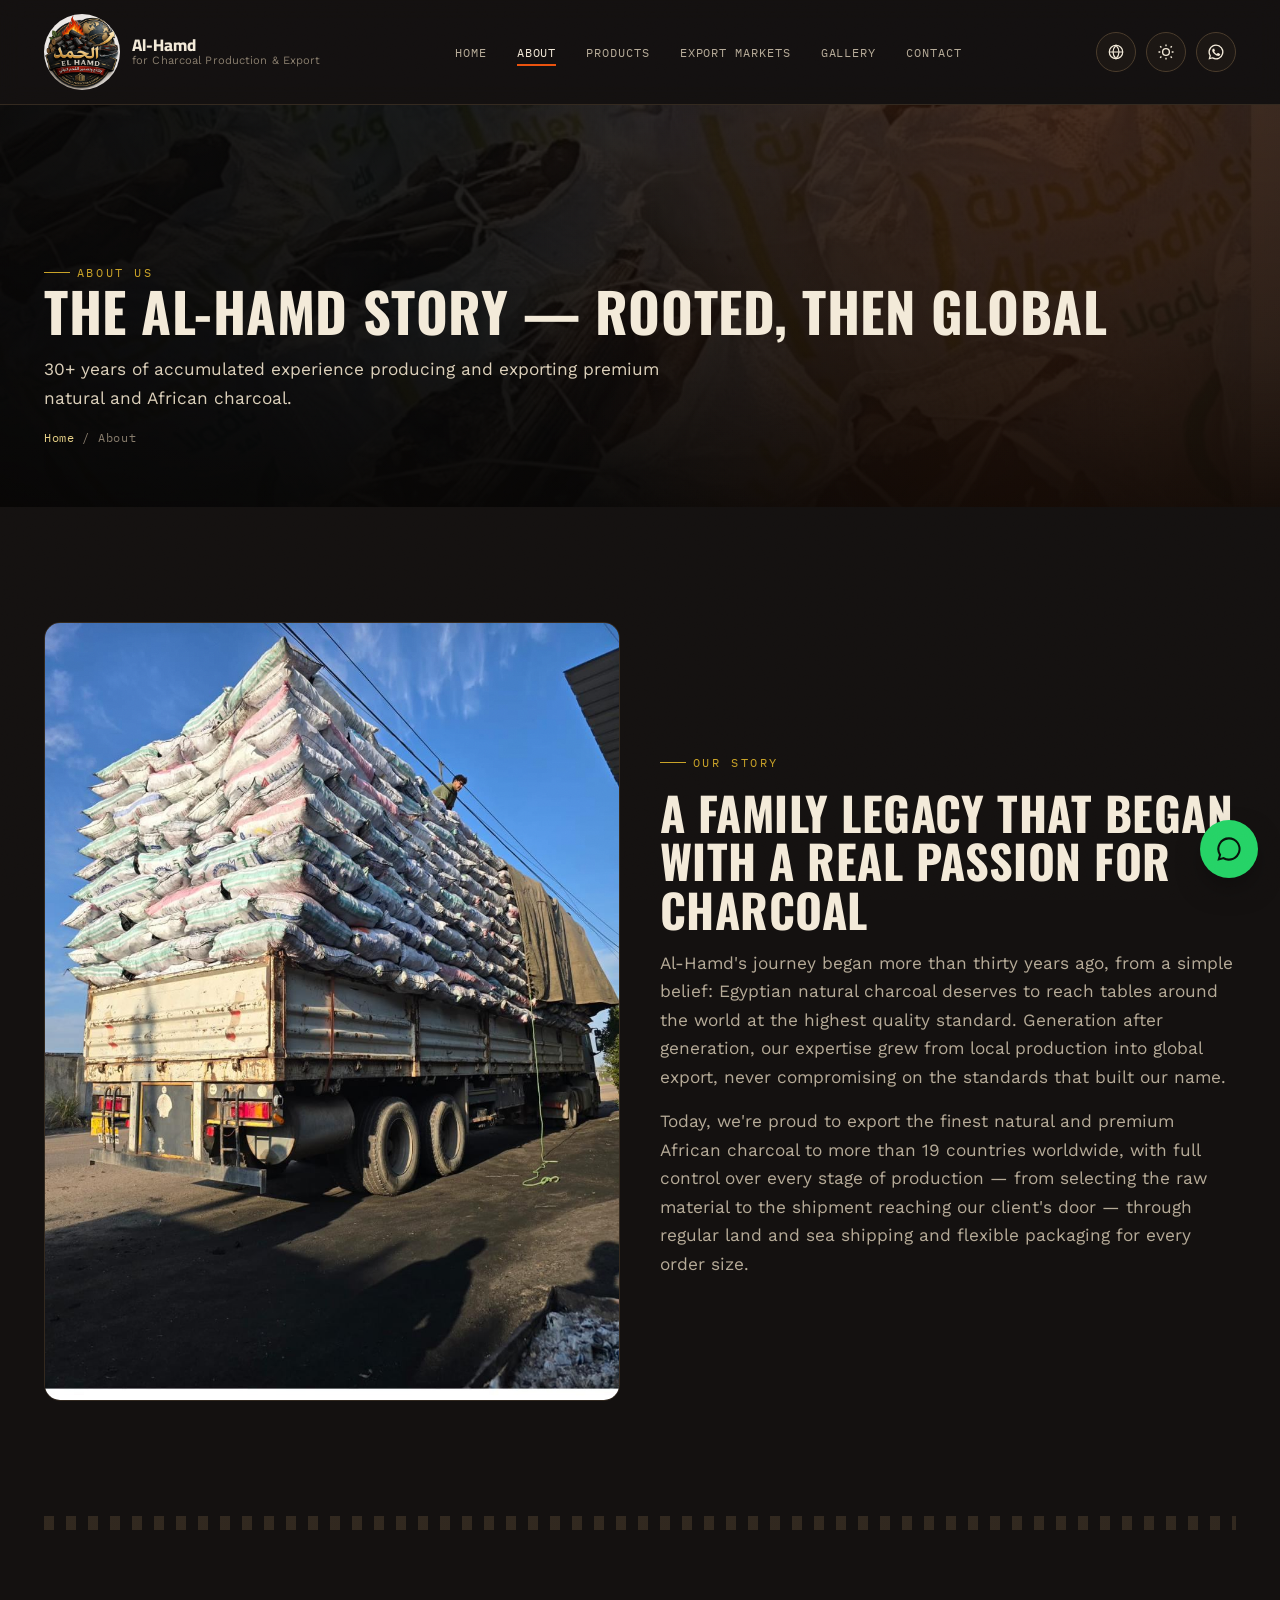
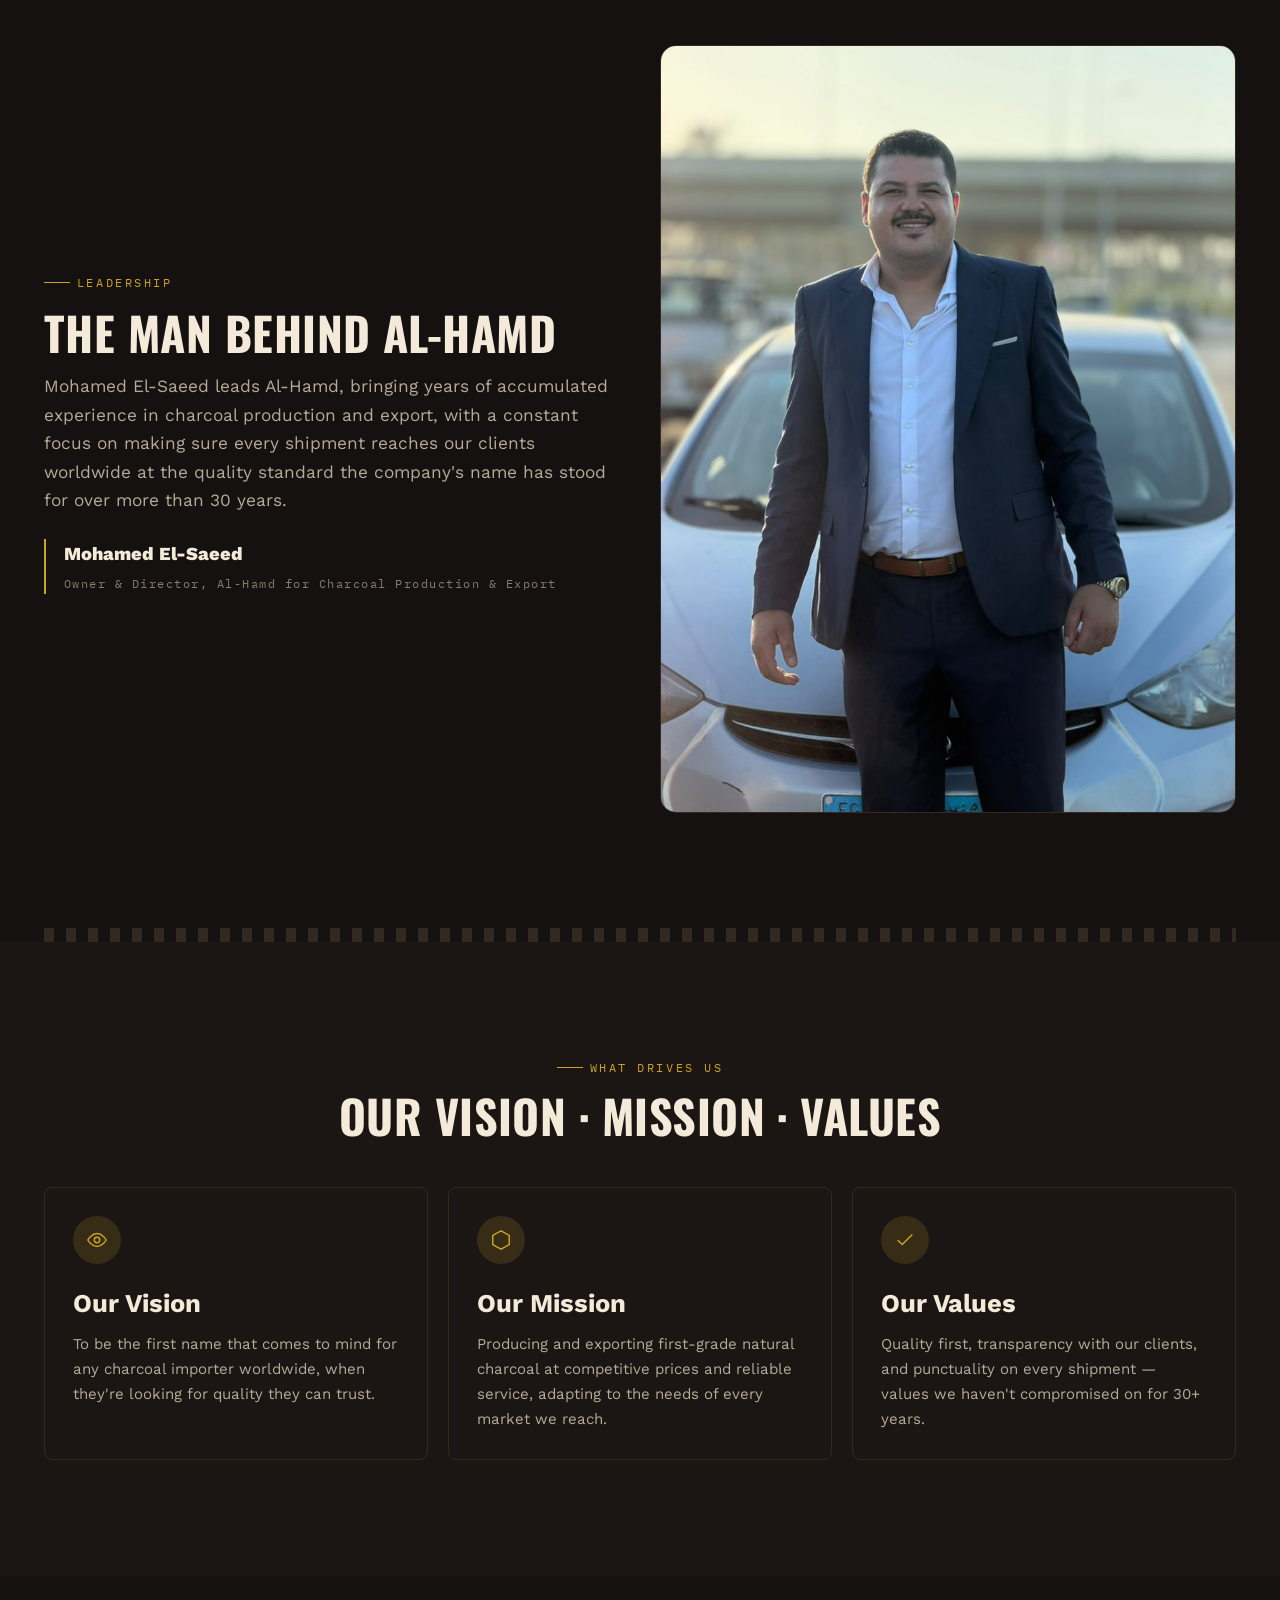
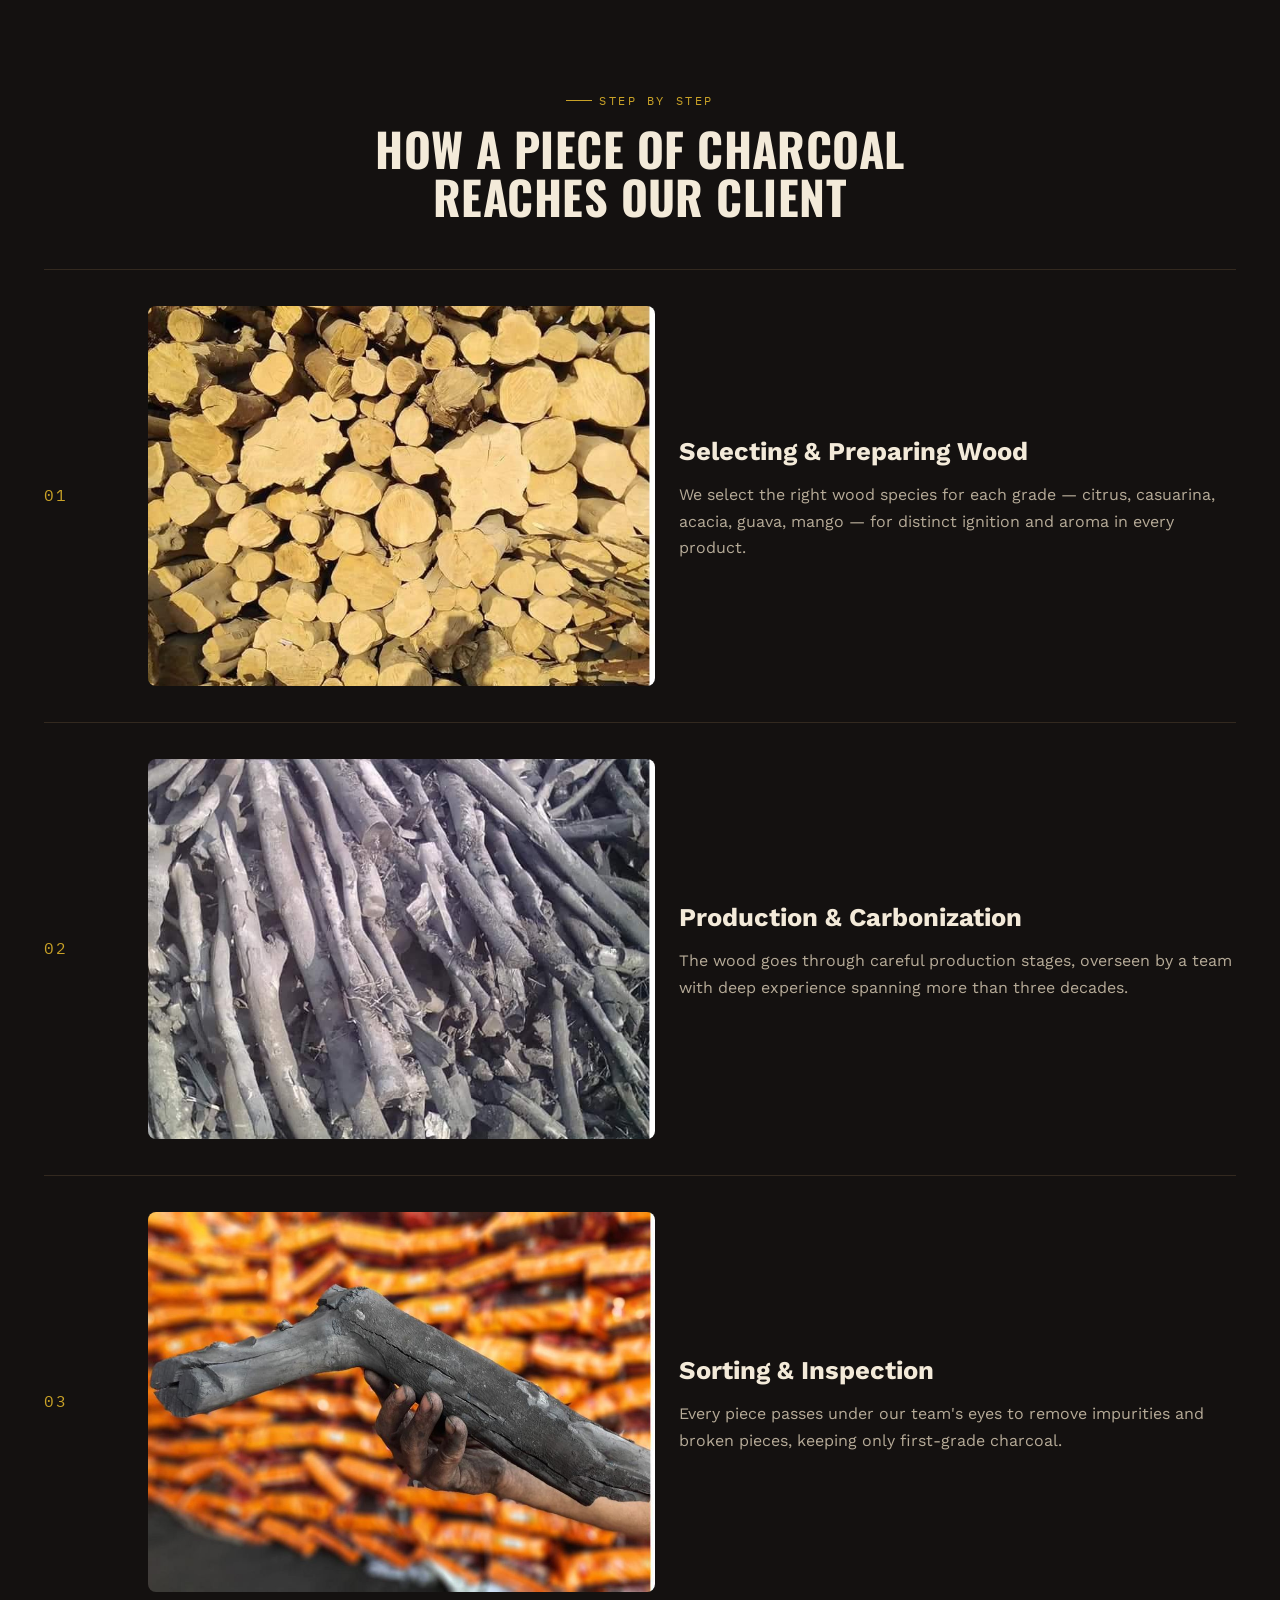
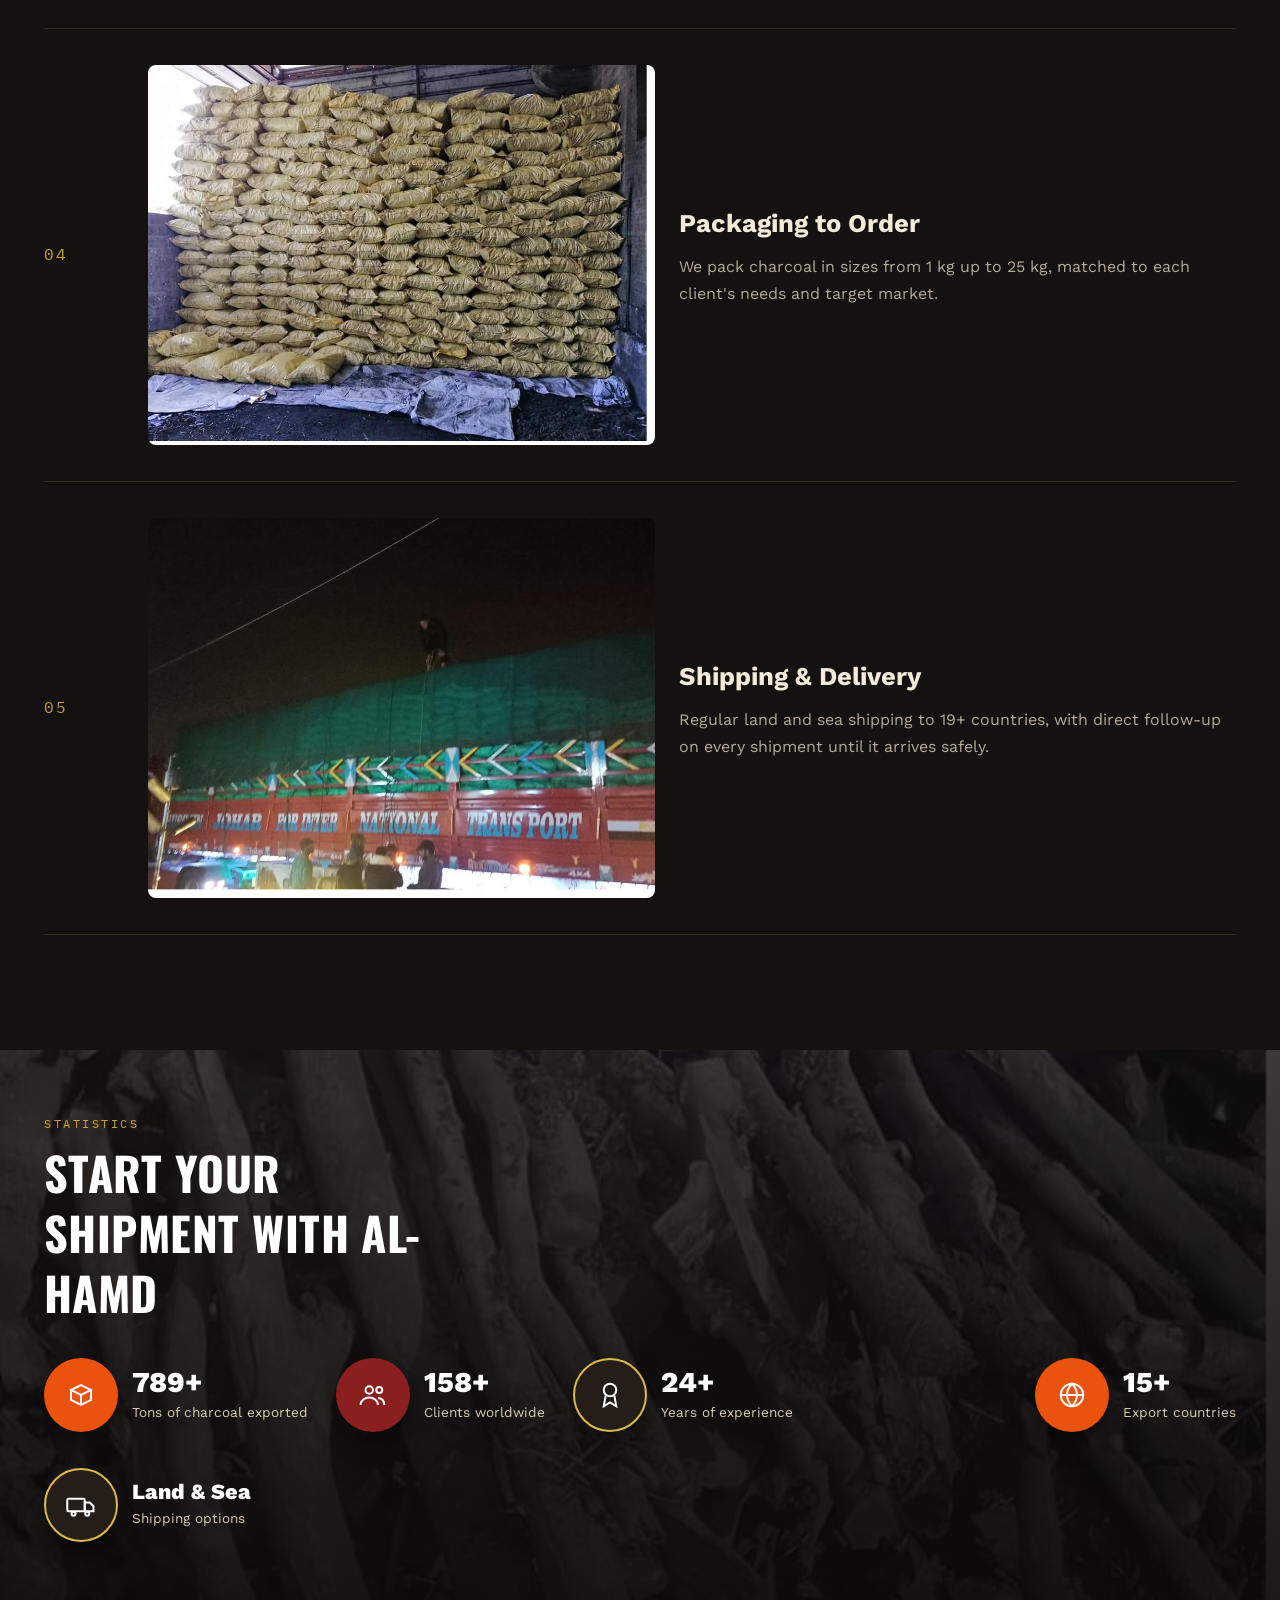
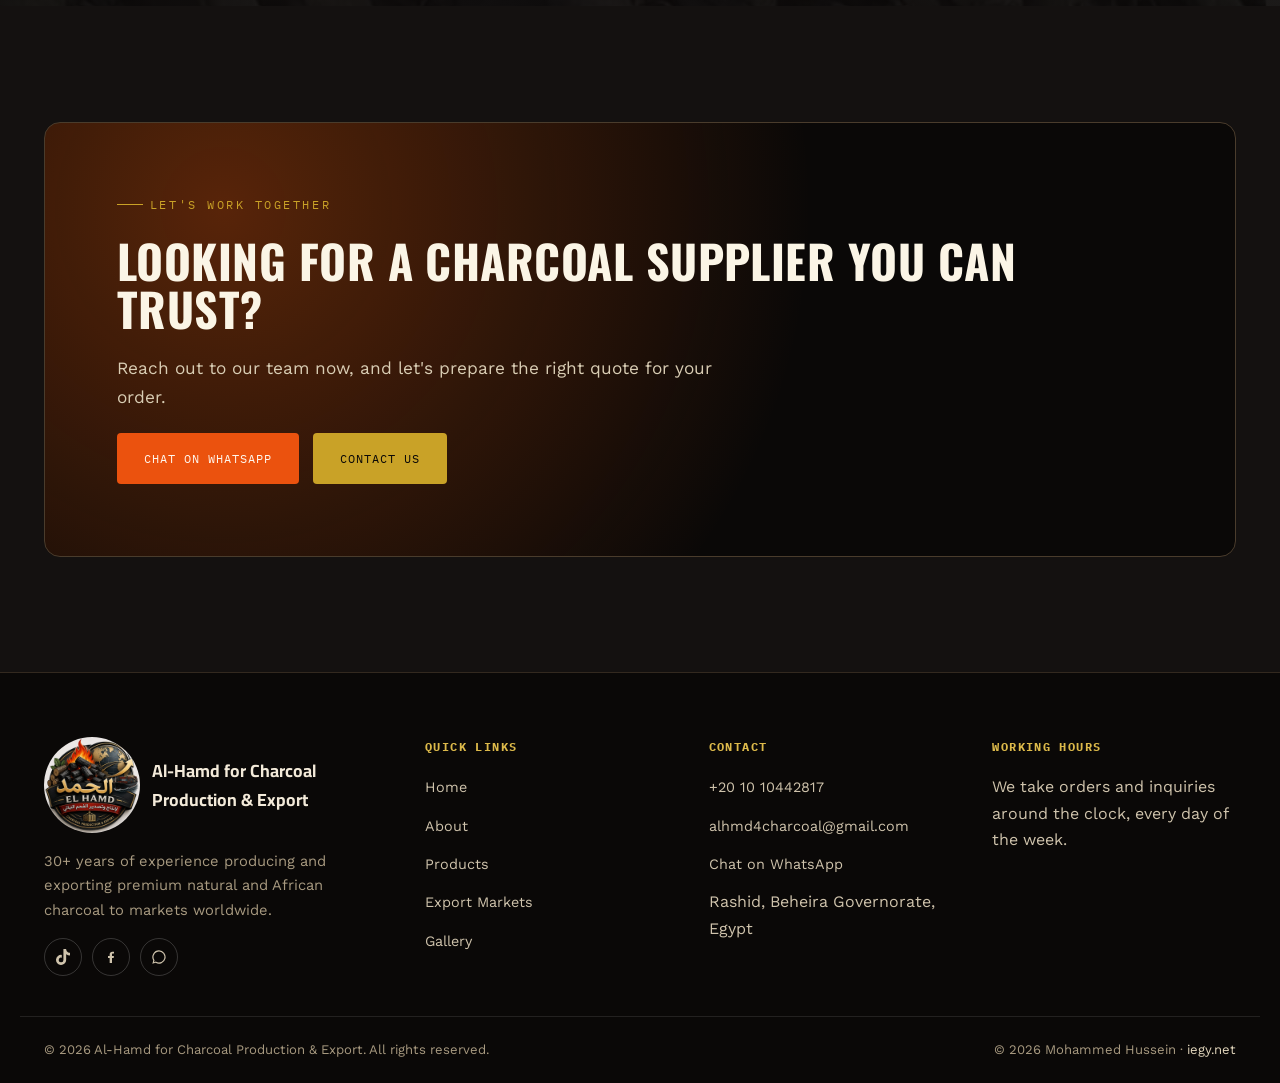
<file: en/about.html>
<!DOCTYPE html>
<html lang="en" dir="ltr">
<head>
<meta charset="UTF-8">
<meta name="viewport" content="width=device-width, initial-scale=1.0">
<title>About Us | Al-Hamd for Charcoal Production & Export</title>
<meta name="description" content="Learn the story of Al-Hamd, a charcoal production & export company with 30+ years of experience, exporting premium charcoal to 19+ countries worldwide.">
<link rel="icon" href="../assets/images/logo/favicon.png">
<link rel="stylesheet" href="../assets/css/style.css">
<link rel="alternate" hreflang="ar" href="../ar/about.html">
</head>
<body>

<header class="site-header">
  <div class="wrap site-header__bar">
    <a href="index.html" class="brand">
      <img src="../assets/images/logo/logo-nav.png" alt="Al-Hamd for Charcoal Production & Export">
      <span class="brand__text">
        <span class="brand__name">Al-Hamd</span>
        <span class="brand__sub">for Charcoal Production &amp; Export</span>
      </span>
    </a>

    <nav class="nav-desktop" aria-label="Main navigation">
      <ul>
        <li><a href="index.html" data-nav-link>Home</a></li>
        <li><a href="about.html" data-nav-link>About</a></li>
        <li><a href="products.html" data-nav-link>Products</a></li>
        <li><a href="export-map.html" data-nav-link>Export Markets</a></li>
        <li><a href="gallery.html" data-nav-link>Gallery</a></li>
        <li><a href="contact.html" data-nav-link>Contact</a></li>
      </ul>
    </nav>

    <div class="header-actions">
      <a class="icon-btn" data-lang-switch href="#" title="العربية" aria-label="Switch to Arabic">
        <svg viewBox="0 0 24 24" fill="none" stroke="currentColor" stroke-width="1.6"><circle cx="12" cy="12" r="9"/><path d="M3 12h18M12 3c2.5 2.6 4 6 4 9s-1.5 6.4-4 9c-2.5-2.6-4-6-4-9s1.5-6.4 4-9z"/></svg>
      </a>
      <button class="icon-btn" data-theme-toggle type="button" aria-label="Toggle dark / light mode">
        <svg class="icon-sun" viewBox="0 0 24 24" fill="none" stroke="currentColor" stroke-width="1.8"><circle cx="12" cy="12" r="4.5"/><path d="M12 2v2.4M12 19.6V22M4.2 4.2l1.7 1.7M18.1 18.1l1.7 1.7M2 12h2.4M19.6 12H22M4.2 19.8l1.7-1.7M18.1 5.9l1.7-1.7"/></svg>
        <svg class="icon-moon" viewBox="0 0 24 24" fill="none" stroke="currentColor" stroke-width="1.8" style="display:none"><path d="M20 14.5A8.5 8.5 0 1 1 9.5 4a7 7 0 0 0 10.5 10.5z"/></svg>
      </button>
      <a class="icon-btn" href="https://wa.me/201010442817" target="_blank" rel="noopener" aria-label="WhatsApp">
        <svg viewBox="0 0 24 24" fill="currentColor"><path d="M12 2a10 10 0 0 0-8.6 15.1L2 22l5-1.3A10 10 0 1 0 12 2zm0 18.2a8.2 8.2 0 0 1-4.2-1.1l-.3-.2-3 .8.8-2.9-.2-.3A8.2 8.2 0 1 1 12 20.2zm4.5-6.1c-.2-.1-1.5-.7-1.7-.8-.2-.1-.4-.1-.6.1-.2.2-.7.8-.8 1-.2.2-.3.2-.5.1-.2-.1-1-.4-1.9-1.2-.7-.6-1.2-1.4-1.3-1.6-.1-.2 0-.4.1-.5.1-.1.2-.3.4-.4.1-.1.2-.2.3-.4.1-.2 0-.3 0-.5 0-.1-.6-1.5-.8-2-.2-.5-.4-.4-.6-.4h-.5c-.2 0-.5.1-.7.3-.2.2-.9.9-.9 2.2 0 1.3.9 2.6 1.1 2.8.1.2 1.8 2.8 4.5 3.8.6.3 1.1.4 1.5.5.6.2 1.2.2 1.6.1.5-.1 1.5-.6 1.7-1.2.2-.6.2-1.1.2-1.2-.1-.1-.3-.2-.5-.3z"/></svg>
      </a>
      <button class="menu-toggle" data-menu-toggle type="button" aria-label="Open menu">
        <svg viewBox="0 0 24 24" fill="none" stroke="currentColor" stroke-width="1.8"><path d="M3 6h18M3 12h18M3 18h18"/></svg>
      </button>
    </div>
  </div>
</header>

<div class="mobile-nav" data-mobile-nav>
  <div class="mobile-nav__top">
    <a href="index.html" class="brand">
      <img src="../assets/images/logo/logo-nav.png" alt="Al-Hamd">
      <span class="brand__name">Al-Hamd</span>
    </a>
    <button class="icon-btn" data-menu-close type="button" aria-label="Close menu">
      <svg viewBox="0 0 24 24" fill="none" stroke="currentColor" stroke-width="1.8"><path d="M6 6l12 12M18 6L6 18"/></svg>
    </button>
  </div>
  <a href="index.html">Home</a>
  <a href="about.html">About</a>
  <a href="products.html">Products</a>
  <a href="export-map.html">Export Markets</a>
  <a href="gallery.html">Gallery</a>
  <a href="contact.html">Contact</a>
  <a class="btn btn--primary mobile-nav__cta" href="https://wa.me/201010442817" target="_blank" rel="noopener">Chat on WhatsApp</a>
</div>

<section class="page-hero">
  <div class="page-hero__bg" style="background-image:url('../assets/images/gallery/gallery-03.jpg')"></div>
  <div class="wrap">
    <span class="eyebrow">About Us</span>
    <h1 class="display h1" style="font-size:clamp(2rem,4.4vw,3.4rem);">The Al-Hamd story — rooted, then global</h1>
    <p class="lede mt-16" style="color:#dcd0ba;">30+ years of accumulated experience producing and exporting premium natural and African charcoal.</p>
    <p class="breadcrumb"><a href="index.html">Home</a> / About</p>
  </div>
</section>

<section class="section">
  <div class="wrap grid-2">
    <div class="reveal">
      <img src="../assets/images/hero/hero-truck.jpg" alt="An Al-Hamd charcoal shipment ready for export" style="border-radius:16px; border:1px solid var(--border);">
    </div>
    <div class="reveal">
      <span class="eyebrow">Our Story</span>
      <h2 class="display h2 mt-16">A family legacy that began with a real passion for charcoal</h2>
      <p class="lede mt-16">
        Al-Hamd's journey began more than thirty years ago, from a simple belief: Egyptian
        natural charcoal deserves to reach tables around the world at the highest quality
        standard. Generation after generation, our expertise grew from local production into
        global export, never compromising on the standards that built our name.
      </p>
      <p class="lede mt-16">
        Today, we're proud to export the finest natural and premium African charcoal to more
        than 19 countries worldwide, with full control over every stage of production — from
        selecting the raw material to the shipment reaching our client's door — through
        regular land and sea shipping and flexible packaging for every order size.
      </p>
    </div>
  </div>
</section>

<div class="wrap"><div class="seam"></div></div>

<section class="section">
  <div class="wrap grid-2">
    <div class="reveal">
      <span class="eyebrow">Leadership</span>
      <h2 class="display h2 mt-16">The man behind Al-Hamd</h2>
      <p class="lede mt-16">
        Mohamed El-Saeed leads Al-Hamd, bringing years of accumulated experience in
        charcoal production and export, with a constant focus on making sure every shipment
        reaches our clients worldwide at the quality standard the company's name has stood
        for over more than 30 years.
      </p>
      <div class="mt-24" style="padding-inline-start:18px; border-inline-start:2px solid var(--accent);">
        <p style="font-weight:800; font-size:1.15rem;">Mohamed El-Saeed</p>
        <p class="tag-code" style="font-size:.78rem; margin-top:4px;">Owner &amp; Director, Al-Hamd for Charcoal Production &amp; Export</p>
      </div>
    </div>
    <div class="reveal">
      <img src="../assets/images/team/owner-mohamed-abouelsaeed.jpg" alt="Mohamed El-Saeed, Owner and Director of Al-Hamd for Charcoal Production & Export" style="border-radius:16px; border:1px solid var(--border); width:100%; aspect-ratio:3/4; object-fit:cover; object-position:top center;">
    </div>
  </div>
</section>

<div class="wrap"><div class="seam"></div></div>

<section class="section section--raised">
  <div class="wrap">
    <div class="section-head center">
      <span class="eyebrow">What Drives Us</span>
      <h2 class="display h2">Our Vision · Mission · Values</h2>
    </div>
    <div class="feature-grid">
      <div class="feature reveal">
        <div class="feature__icon"><svg viewBox="0 0 24 24" fill="none" stroke="currentColor" stroke-width="1.6"><circle cx="12" cy="12" r="3"/><path d="M2 12s4-7 10-7 10 7 10 7-4 7-10 7-10-7-10-7z"/></svg></div>
        <h3 class="h3">Our Vision</h3>
        <p>To be the first name that comes to mind for any charcoal importer worldwide, when they're looking for quality they can trust.</p>
      </div>
      <div class="feature reveal">
        <div class="feature__icon"><svg viewBox="0 0 24 24" fill="none" stroke="currentColor" stroke-width="1.6"><path d="M12 2 3 7v10l9 5 9-5V7z"/></svg></div>
        <h3 class="h3">Our Mission</h3>
        <p>Producing and exporting first-grade natural charcoal at competitive prices and reliable service, adapting to the needs of every market we reach.</p>
      </div>
      <div class="feature reveal">
        <div class="feature__icon"><svg viewBox="0 0 24 24" fill="none" stroke="currentColor" stroke-width="1.6"><path d="M20 6 9 17l-5-5"/></svg></div>
        <h3 class="h3">Our Values</h3>
        <p>Quality first, transparency with our clients, and punctuality on every shipment — values we haven't compromised on for 30+ years.</p>
      </div>
    </div>
  </div>
</section>

<section class="section">
  <div class="wrap">
    <div class="section-head center">
      <span class="eyebrow">Step by Step</span>
      <h2 class="display h2">How a piece of charcoal reaches our client</h2>
    </div>
    <div class="process">
      <div class="process-step reveal">
        <span class="process-step__num">01</span>
        <div class="process-step__media"><img src="../assets/images/process/process-wood-2.jpg" alt="Preparing raw wood"></div>
        <div class="process-step__body">
          <h3 class="h3">Selecting & Preparing Wood</h3>
          <p>We select the right wood species for each grade — citrus, casuarina, acacia, guava, mango — for distinct ignition and aroma in every product.</p>
        </div>
      </div>
      <div class="process-step reveal">
        <span class="process-step__num">02</span>
        <div class="process-step__media"><img src="../assets/images/process/process-wood-3.jpg" alt="Production stage"></div>
        <div class="process-step__body">
          <h3 class="h3">Production & Carbonization</h3>
          <p>The wood goes through careful production stages, overseen by a team with deep experience spanning more than three decades.</p>
        </div>
      </div>
      <div class="process-step reveal">
        <span class="process-step__num">03</span>
        <div class="process-step__media"><img src="../assets/images/products/product-hand-lump.jpg" alt="Checking the quality of a single lump"></div>
        <div class="process-step__body">
          <h3 class="h3">Sorting & Inspection</h3>
          <p>Every piece passes under our team's eyes to remove impurities and broken pieces, keeping only first-grade charcoal.</p>
        </div>
      </div>
      <div class="process-step reveal">
        <span class="process-step__num">04</span>
        <div class="process-step__media"><img src="../assets/images/process/process-pack-2.jpg" alt="Packing the shipment"></div>
        <div class="process-step__body">
          <h3 class="h3">Packaging to Order</h3>
          <p>We pack charcoal in sizes from 1 kg up to 25 kg, matched to each client's needs and target market.</p>
        </div>
      </div>
      <div class="process-step reveal">
        <span class="process-step__num">05</span>
        <div class="process-step__media"><img src="../assets/images/process/process-ship-2.jpg" alt="Shipping the order"></div>
        <div class="process-step__body">
          <h3 class="h3">Shipping & Delivery</h3>
          <p>Regular land and sea shipping to 19+ countries, with direct follow-up on every shipment until it arrives safely.</p>
        </div>
      </div>
    </div>
  </div>
</section>

<section class="stats-banner">
  <div class="stats-banner__bg" style="background-image:url('../assets/images/process/process-wood-3.jpg')"></div>
  <div class="stats-banner__overlay"></div>
  <div class="wrap stats-banner__inner">
    <div class="stats-banner__text reveal">
      <span class="eyebrow">Statistics</span>
      <h2 class="display h2">Start your shipment with Al-Hamd</h2>
    </div>
    <div class="stats-banner__badges">
  <div class="stats-badge reveal">
    <span class="stats-badge__circle stats-badge__circle--ember">
      <svg viewBox="0 0 24 24" fill="none" stroke="currentColor" stroke-width="1.6"><path d="M4 8l8-4 8 4-8 4-8-4z"/><path d="M4 8v8l8 4 8-4V8"/><path d="M12 12v8"/></svg>
    </span>
    <span class="stats-badge__info">
      <b class="stats-badge__num" data-count="1000" data-suffix="+">0</b>
      <span class="stats-badge__cap">Tons of charcoal exported</span>
    </span>
  </div>
  <div class="stats-badge reveal">
    <span class="stats-badge__circle stats-badge__circle--red">
      <svg viewBox="0 0 24 24" fill="none" stroke="currentColor" stroke-width="1.6"><circle cx="9" cy="8" r="3"/><path d="M2 20c0-3.3 3.1-6 7-6s7 2.7 7 6"/><circle cx="17" cy="8" r="2.4"/><path d="M16 14.2c2.9.4 5 2.6 5 5.8"/></svg>
    </span>
    <span class="stats-badge__info">
      <b class="stats-badge__num" data-count="200" data-suffix="+">0</b>
      <span class="stats-badge__cap">Clients worldwide</span>
    </span>
  </div>
  <div class="stats-badge reveal">
    <span class="stats-badge__circle stats-badge__circle--dark">
      <svg viewBox="0 0 24 24" fill="none" stroke="currentColor" stroke-width="1.6"><circle cx="12" cy="8" r="5"/><path d="M8.5 12.5 7 21l5-3 5 3-1.5-8.5"/></svg>
    </span>
    <span class="stats-badge__info">
      <b class="stats-badge__num" data-count="30" data-suffix="+">0</b>
      <span class="stats-badge__cap">Years of experience</span>
    </span>
  </div>
</div>
      <div class="stats-badge reveal">
        <span class="stats-badge__circle stats-badge__circle--ember">
          <svg viewBox="0 0 24 24" fill="none" stroke="currentColor" stroke-width="1.6"><circle cx="12" cy="12" r="9"/><path d="M3 12h18M12 3c2.5 2.6 4 6 4 9s-1.5 6.4-4 9c-2.5-2.6-4-6-4-9s1.5-6.4 4-9z"/></svg>
        </span>
        <span class="stats-badge__info">
          <b class="stats-badge__num" data-count="19" data-suffix="+">0</b>
          <span class="stats-badge__cap">Export countries</span>
        </span>
      </div>
      <div class="stats-badge reveal">
        <span class="stats-badge__circle stats-badge__circle--dark">
          <svg viewBox="0 0 24 24" fill="none" stroke="currentColor" stroke-width="1.6"><rect x="1" y="7" width="14" height="10" rx="1"/><path d="M15 10h4l3 3v4h-7z"/><circle cx="6" cy="19" r="1.6"/><circle cx="17" cy="19" r="1.6"/></svg>
        </span>
        <span class="stats-badge__info">
          <b class="stats-badge__num" style="font-size:1.35rem;">Land & Sea</b>
          <span class="stats-badge__cap">Shipping options</span>
        </span>
      </div>
    </div>
  </div>
</section>

<section class="section">
  <div class="wrap">
    <div class="cta-banner reveal">
      <span class="eyebrow">Let's Work Together</span>
      <h2 class="display h2">Looking for a charcoal supplier you can trust?</h2>
      <p class="lede" style="color:#d9cdb4;">Reach out to our team now, and let's prepare the right quote for your order.</p>
      <div class="cta-banner__ctas">
        <a href="https://wa.me/201010442817" target="_blank" rel="noopener" class="btn btn--primary">Chat on WhatsApp</a>
        <a href="contact.html" class="btn btn--gold">Contact Us</a>
      </div>
    </div>
  </div>
</section>

<footer class="site-footer">
  <div class="wrap footer-grid">
    <div>
      <a href="index.html" class="footer-brand">
        <img src="../assets/images/logo/logo-nav.png" alt="Al-Hamd Charcoal">
        <b>Al-Hamd for Charcoal Production &amp; Export</b>
      </a>
      <p style="color:#a89a80; font-size:.92rem; max-width:34ch;">
        30+ years of experience producing and exporting premium natural and African charcoal to markets worldwide.
      </p>

      <!-- 👇 Edit these links any time — this is the only social-media block on the site -->
      <div class="footer-social">
        <a href="https://www.tiktok.com/@charcoalpraise" target="_blank" rel="noopener" aria-label="TikTok"><svg viewBox="0 0 448 512" fill="currentColor"><path d="M448,209.91a210.06,210.06,0,0,1-122.77-39.25V349.38A162.55,162.55,0,1,1,185,188.31V278.2a74.62,74.62,0,1,0,52.23,71.18V0l88,0a121.18,121.18,0,0,0,1.86,22.17h0A122.18,122.18,0,0,0,381,102.39a121.43,121.43,0,0,0,67,20.14Z"/></svg></a>
                <a href="https://www.facebook.com/fahm.elhamd" target="_blank" rel="noopener" aria-label="Facebook"><svg viewBox="0 0 24 24" fill="currentColor"><path d="M13.5 21v-7.5H16l.4-3H13.5V8.4c0-.9.3-1.5 1.6-1.5H16.5V4.3C16.2 4.3 15.2 4.2 14 4.2c-2.4 0-4 1.4-4 4v2.3H7.5v3H10V21h3.5z"/></svg></a>
        <a href="#" target="_blank" rel="noopener" aria-label="Instagram" style="display:none" data-social-hidden><svg viewBox="0 0 24 24" fill="none" stroke="currentColor" stroke-width="1.6"><rect x="3" y="3" width="18" height="18" rx="5"/><circle cx="12" cy="12" r="4"/><circle cx="17.2" cy="6.8" r="1"/></svg></a>
        <a href="#" target="_blank" rel="noopener" aria-label="TikTok" style="display:none" data-social-hidden><svg viewBox="0 0 24 24" fill="currentColor"><path d="M14 3c.4 2 1.9 3.5 4 3.8v2.6c-1.5 0-2.9-.4-4-1.2v6.3c0 3-2.5 5.4-5.5 5.4A5.5 5.5 0 0 1 3 14.4a5.5 5.5 0 0 1 7-5.3V11.7a2.9 2.9 0 0 0-1.5-.4 3 3 0 1 0 3 3V3H14z"/></svg></a>
        <a href="#" target="_blank" rel="noopener" aria-label="YouTube" style="display:none" data-social-hidden><svg viewBox="0 0 24 24" fill="currentColor"><path d="M22 12s0-3.2-.4-4.6a2.8 2.8 0 0 0-2-2C17.9 5 12 5 12 5s-5.9 0-7.6.4a2.8 2.8 0 0 0-2 2C2 8.8 2 12 2 12s0 3.2.4 4.6c.3 1 1 1.7 2 2C6.1 19 12 19 12 19s5.9 0 7.6-.4a2.8 2.8 0 0 0 2-2C22 15.2 22 12 22 12zM10 15.5v-7l6 3.5-6 3.5z"/></svg></a>
        <a href="https://wa.me/201010442817" target="_blank" rel="noopener" aria-label="WhatsApp"><svg viewBox="0 0 24 24" fill="currentColor"><path d="M12 2a10 10 0 0 0-8.6 15.1L2 22l5-1.3A10 10 0 1 0 12 2zm0 18.2a8.2 8.2 0 0 1-4.2-1.1l-.3-.2-3 .8.8-2.9-.2-.3A8.2 8.2 0 1 1 12 20.2z"/></svg></a>
      </div>
    </div>

    <div class="footer-col">
      <h4>Quick Links</h4>
      <ul>
        <li><a href="index.html">Home</a></li>
        <li><a href="about.html">About</a></li>
        <li><a href="products.html">Products</a></li>
        <li><a href="export-map.html">Export Markets</a></li>
        <li><a href="gallery.html">Gallery</a></li>
      </ul>
    </div>

    <div class="footer-col">
      <h4>Contact</h4>
      <ul>
        <li><a href="tel:+201010442817" dir="ltr" style="display:inline-block">+20 10 10442817</a></li>
        <li><a href="mailto:alhmd4charcoal@gmail.com">alhmd4charcoal@gmail.com</a></li>
        <li><a href="https://wa.me/201010442817" target="_blank" rel="noopener">Chat on WhatsApp</a></li>
        <li><span>Rashid, Beheira Governorate, Egypt</span></li>
      </ul>
    </div>

    <div class="footer-col">
      <h4>Working Hours</h4>
      <ul>
        <li><span>We take orders and inquiries around the clock, every day of the week.</span></li>
      </ul>
    </div>
  </div>

  <div class="wrap footer-bottom">
    <span>© <span data-year></span> Al-Hamd for Charcoal Production &amp; Export. All rights reserved.</span>
    <span>© 2026 Mohammed Hussein · <a href="https://iegy.net" target="_blank" rel="noopener">iegy.net</a></span>
  </div>
</footer>
<a class="fab-whatsapp" data-fab-whatsapp href="#" target="_blank" rel="noopener" aria-label="Chat on WhatsApp">
  <svg viewBox="0 0 24 24" fill="currentColor"><path d="M12 2a10 10 0 0 0-8.6 15.1L2 22l5-1.3A10 10 0 1 0 12 2zm0 18.2a8.2 8.2 0 0 1-4.2-1.1l-.3-.2-3 .8.8-2.9-.2-.3A8.2 8.2 0 1 1 12 20.2z"/></svg>
</a>
<script src="../assets/js/main.js"></script>
</body>
</html>
</file>
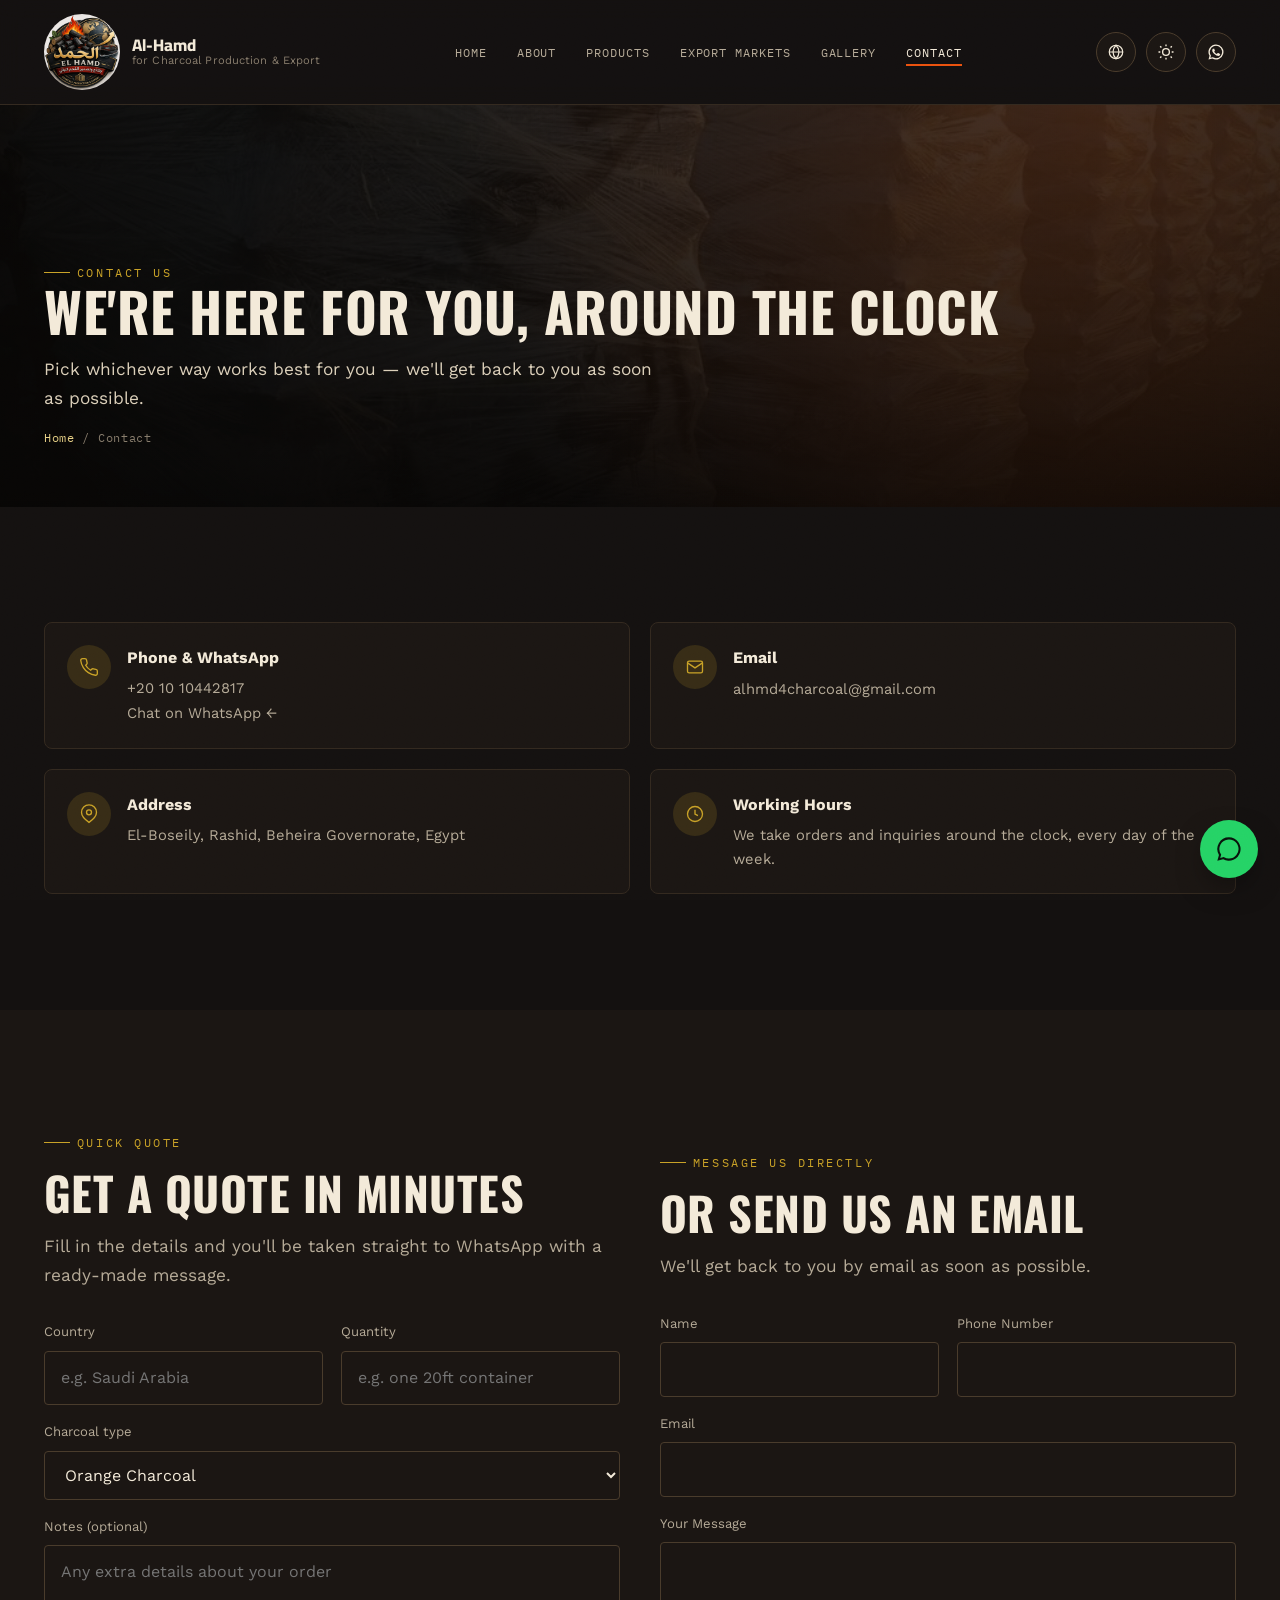
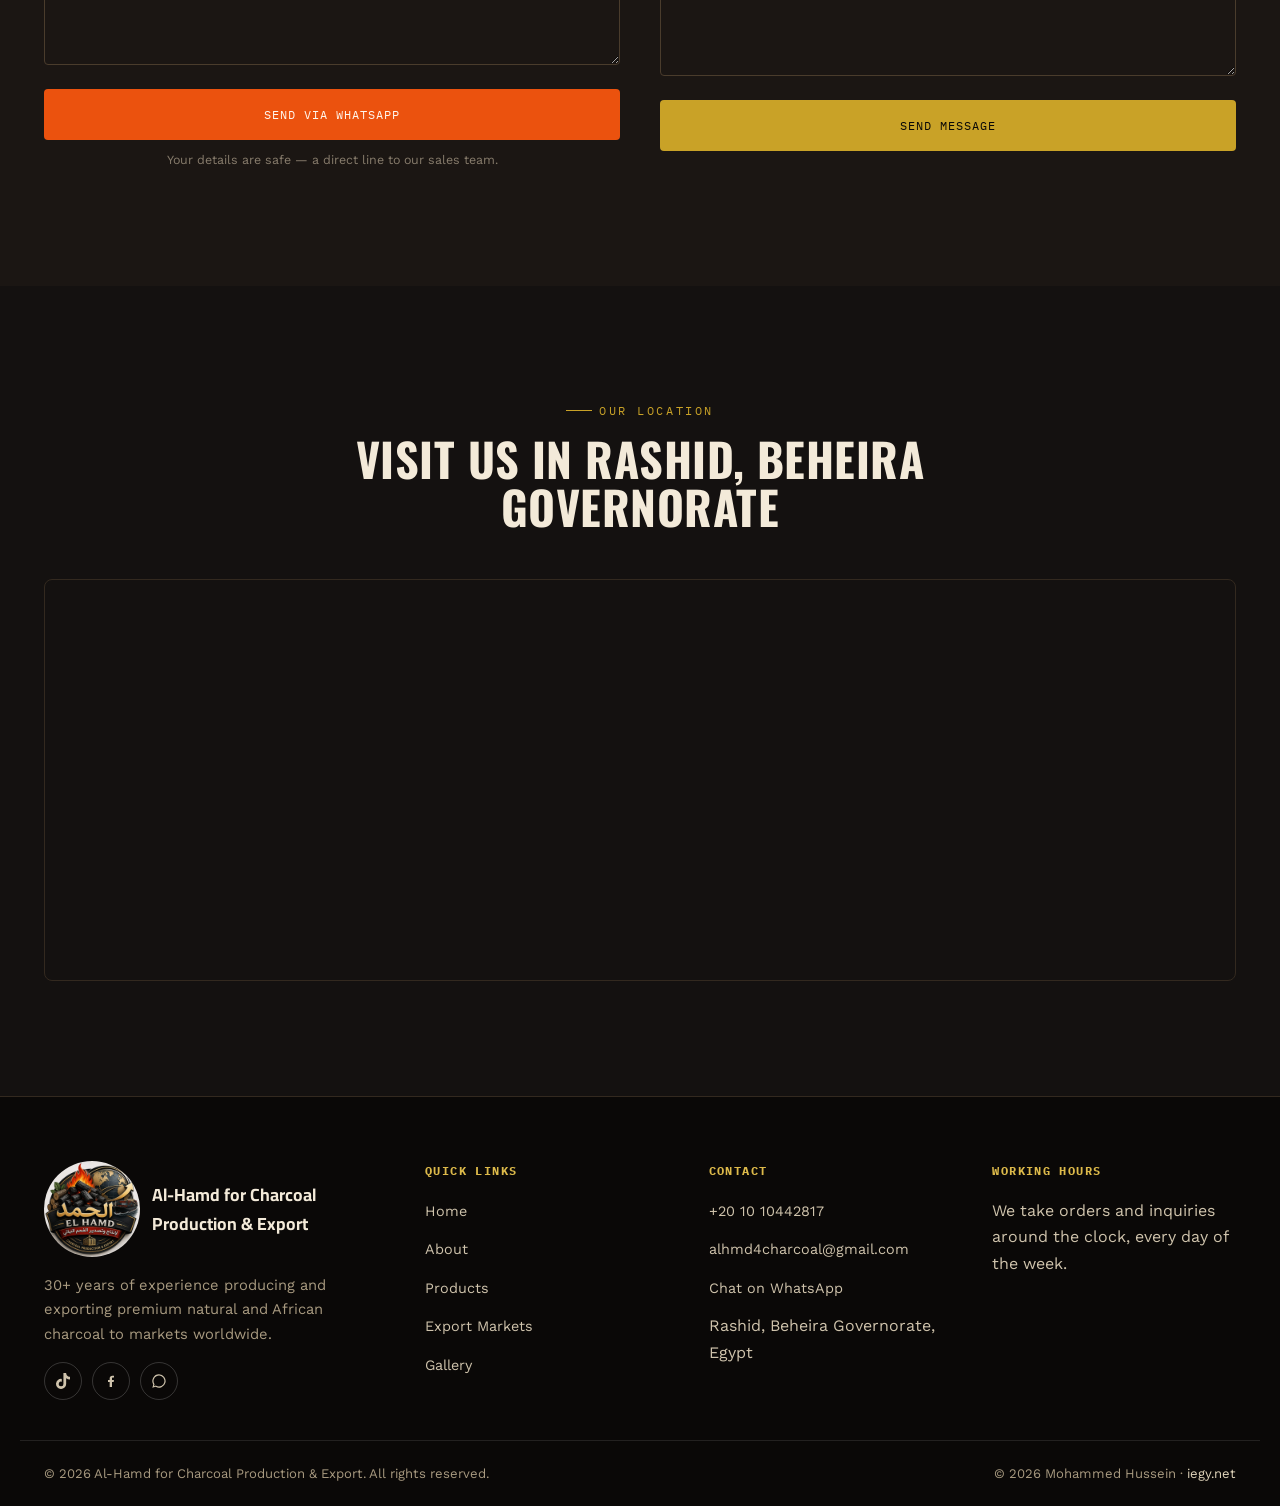
<file: en/contact.html>
<!DOCTYPE html>
<html lang="en" dir="ltr">
<head>
<meta charset="UTF-8">
<meta name="viewport" content="width=device-width, initial-scale=1.0">
<title>Contact Us | Al-Hamd for Charcoal Production & Export</title>
<meta name="description" content="Get in touch with Al-Hamd for Charcoal Production & Export by phone, WhatsApp, email, or the contact form — we take orders around the clock.">
<link rel="icon" href="../assets/images/logo/favicon.png">
<link rel="stylesheet" href="../assets/css/style.css">
<link rel="alternate" hreflang="ar" href="../ar/contact.html">
</head>
<body>

<header class="site-header">
  <div class="wrap site-header__bar">
    <a href="index.html" class="brand">
      <img src="../assets/images/logo/logo-nav.png" alt="Al-Hamd for Charcoal Production & Export">
      <span class="brand__text">
        <span class="brand__name">Al-Hamd</span>
        <span class="brand__sub">for Charcoal Production &amp; Export</span>
      </span>
    </a>

    <nav class="nav-desktop" aria-label="Main navigation">
      <ul>
        <li><a href="index.html" data-nav-link>Home</a></li>
        <li><a href="about.html" data-nav-link>About</a></li>
        <li><a href="products.html" data-nav-link>Products</a></li>
        <li><a href="export-map.html" data-nav-link>Export Markets</a></li>
        <li><a href="gallery.html" data-nav-link>Gallery</a></li>
        <li><a href="contact.html" data-nav-link>Contact</a></li>
      </ul>
    </nav>

    <div class="header-actions">
      <a class="icon-btn" data-lang-switch href="#" title="العربية" aria-label="Switch to Arabic">
        <svg viewBox="0 0 24 24" fill="none" stroke="currentColor" stroke-width="1.6"><circle cx="12" cy="12" r="9"/><path d="M3 12h18M12 3c2.5 2.6 4 6 4 9s-1.5 6.4-4 9c-2.5-2.6-4-6-4-9s1.5-6.4 4-9z"/></svg>
      </a>
      <button class="icon-btn" data-theme-toggle type="button" aria-label="Toggle dark / light mode">
        <svg class="icon-sun" viewBox="0 0 24 24" fill="none" stroke="currentColor" stroke-width="1.8"><circle cx="12" cy="12" r="4.5"/><path d="M12 2v2.4M12 19.6V22M4.2 4.2l1.7 1.7M18.1 18.1l1.7 1.7M2 12h2.4M19.6 12H22M4.2 19.8l1.7-1.7M18.1 5.9l1.7-1.7"/></svg>
        <svg class="icon-moon" viewBox="0 0 24 24" fill="none" stroke="currentColor" stroke-width="1.8" style="display:none"><path d="M20 14.5A8.5 8.5 0 1 1 9.5 4a7 7 0 0 0 10.5 10.5z"/></svg>
      </button>
      <a class="icon-btn" href="https://wa.me/201010442817" target="_blank" rel="noopener" aria-label="WhatsApp">
        <svg viewBox="0 0 24 24" fill="currentColor"><path d="M12 2a10 10 0 0 0-8.6 15.1L2 22l5-1.3A10 10 0 1 0 12 2zm0 18.2a8.2 8.2 0 0 1-4.2-1.1l-.3-.2-3 .8.8-2.9-.2-.3A8.2 8.2 0 1 1 12 20.2zm4.5-6.1c-.2-.1-1.5-.7-1.7-.8-.2-.1-.4-.1-.6.1-.2.2-.7.8-.8 1-.2.2-.3.2-.5.1-.2-.1-1-.4-1.9-1.2-.7-.6-1.2-1.4-1.3-1.6-.1-.2 0-.4.1-.5.1-.1.2-.3.4-.4.1-.1.2-.2.3-.4.1-.2 0-.3 0-.5 0-.1-.6-1.5-.8-2-.2-.5-.4-.4-.6-.4h-.5c-.2 0-.5.1-.7.3-.2.2-.9.9-.9 2.2 0 1.3.9 2.6 1.1 2.8.1.2 1.8 2.8 4.5 3.8.6.3 1.1.4 1.5.5.6.2 1.2.2 1.6.1.5-.1 1.5-.6 1.7-1.2.2-.6.2-1.1.2-1.2-.1-.1-.3-.2-.5-.3z"/></svg>
      </a>
      <button class="menu-toggle" data-menu-toggle type="button" aria-label="Open menu">
        <svg viewBox="0 0 24 24" fill="none" stroke="currentColor" stroke-width="1.8"><path d="M3 6h18M3 12h18M3 18h18"/></svg>
      </button>
    </div>
  </div>
</header>

<div class="mobile-nav" data-mobile-nav>
  <div class="mobile-nav__top">
    <a href="index.html" class="brand">
      <img src="../assets/images/logo/logo-nav.png" alt="Al-Hamd">
      <span class="brand__name">Al-Hamd</span>
    </a>
    <button class="icon-btn" data-menu-close type="button" aria-label="Close menu">
      <svg viewBox="0 0 24 24" fill="none" stroke="currentColor" stroke-width="1.8"><path d="M6 6l12 12M18 6L6 18"/></svg>
    </button>
  </div>
  <a href="index.html">Home</a>
  <a href="about.html">About</a>
  <a href="products.html">Products</a>
  <a href="export-map.html">Export Markets</a>
  <a href="gallery.html">Gallery</a>
  <a href="contact.html">Contact</a>
  <a class="btn btn--primary mobile-nav__cta" href="https://wa.me/201010442817" target="_blank" rel="noopener">Chat on WhatsApp</a>
</div>

<section class="page-hero">
  <div class="page-hero__bg" style="background-image:url('../assets/images/gallery/gallery-06.jpg')"></div>
  <div class="wrap">
    <span class="eyebrow">Contact Us</span>
    <h1 class="display h1" style="font-size:clamp(2rem,4.4vw,3.4rem);">We're here for you, around the clock</h1>
    <p class="lede mt-16" style="color:#dcd0ba;">Pick whichever way works best for you — we'll get back to you as soon as possible.</p>
    <p class="breadcrumb"><a href="index.html">Home</a> / Contact</p>
  </div>
</section>

<section class="section">
  <div class="wrap">
    <div class="contact-grid">
      <div class="contact-card reveal">
        <span class="contact-card__icon"><svg viewBox="0 0 24 24" fill="none" stroke="currentColor" stroke-width="1.6"><path d="M22 16.9v3a2 2 0 0 1-2.2 2 19.8 19.8 0 0 1-8.6-3.1 19.5 19.5 0 0 1-6-6A19.8 19.8 0 0 1 2.1 4.2 2 2 0 0 1 4.1 2h3a2 2 0 0 1 2 1.7c.1 1 .3 2 .6 2.9a2 2 0 0 1-.5 2.1L8 9.9a16 16 0 0 0 6 6l1.2-1.2a2 2 0 0 1 2.1-.5c.9.3 1.9.5 2.9.6a2 2 0 0 1 1.8 2.1z"/></svg></span>
        <div>
          <h3>Phone & WhatsApp</h3>
          <a href="tel:+201010442817" dir="ltr" style="display:block">+20 10 10442817</a>
          <a href="https://wa.me/201010442817" target="_blank" rel="noopener">Chat on WhatsApp ←</a>
        </div>
      </div>
      <div class="contact-card reveal">
        <span class="contact-card__icon"><svg viewBox="0 0 24 24" fill="none" stroke="currentColor" stroke-width="1.6"><rect x="3" y="5" width="18" height="14" rx="2"/><path d="M3 7l9 6 9-6"/></svg></span>
        <div>
          <h3>Email</h3>
          <a href="mailto:alhmd4charcoal@gmail.com">alhmd4charcoal@gmail.com</a>
        </div>
      </div>
      <div class="contact-card reveal">
        <span class="contact-card__icon"><svg viewBox="0 0 24 24" fill="none" stroke="currentColor" stroke-width="1.6"><path d="M21 10c0 6-9 12-9 12s-9-6-9-12a9 9 0 0 1 18 0z"/><circle cx="12" cy="10" r="3"/></svg></span>
        <div>
          <h3>Address</h3>
          <p>El-Boseily, Rashid, Beheira Governorate, Egypt</p>
        </div>
      </div>
      <div class="contact-card reveal">
        <span class="contact-card__icon"><svg viewBox="0 0 24 24" fill="none" stroke="currentColor" stroke-width="1.6"><circle cx="12" cy="12" r="9"/><path d="M12 7v5l3.5 2"/></svg></span>
        <div>
          <h3>Working Hours</h3>
          <p>We take orders and inquiries around the clock, every day of the week.</p>
        </div>
      </div>
    </div>
  </div>
</section>

<section class="section section--raised">
  <div class="wrap grid-2">
    <div class="reveal">
      <span class="eyebrow">Quick Quote</span>
      <h2 class="display h2 mt-16">Get a quote in minutes</h2>
      <p class="lede mt-16">Fill in the details and you'll be taken straight to WhatsApp with a ready-made message.</p>
      <form class="mt-32" data-quote-form>
        <div class="form-grid cols-2">
          <div class="field">
            <label for="q-country">Country</label>
            <input type="text" id="q-country" name="country" placeholder="e.g. Saudi Arabia" required>
          </div>
          <div class="field">
            <label for="q-qty">Quantity</label>
            <input type="text" id="q-qty" name="qty" placeholder="e.g. one 20ft container" required>
          </div>
        </div>
        <div class="field mt-16">
          <label for="q-product">Charcoal type</label>
          <select id="q-product" name="product" required>
            <option value="Orange Charcoal">Orange Charcoal</option>
            <option value="Lemon Charcoal">Lemon Charcoal</option>
            <option value="Egyptian Casuarina Charcoal">Egyptian Casuarina Charcoal</option>
            <option value="Sudanese Acacia (Talh) Charcoal">Sudanese Acacia (Talh) Charcoal</option>
            <option value="Guava Wood Charcoal">Guava Wood Charcoal</option>
            <option value="Mango Wood Charcoal">Mango Wood Charcoal</option>
            <option value="Compressed Charcoal">Compressed Charcoal</option>
            <option value="Not sure / general inquiry">Not sure / general inquiry</option>
          </select>
        </div>
        <div class="field mt-16">
          <label for="q-notes">Notes (optional)</label>
          <textarea id="q-notes" name="notes" rows="3" placeholder="Any extra details about your order"></textarea>
        </div>
        <button type="submit" class="btn btn--primary btn--block mt-24">Send via WhatsApp</button>
        <p class="form-note text-center">Your details are safe — a direct line to our sales team.</p>
      </form>
    </div>

    <div class="reveal">
      <span class="eyebrow">Message Us Directly</span>
      <h2 class="display h2 mt-16">Or send us an email</h2>
      <p class="lede mt-16">We'll get back to you by email as soon as possible.</p>
      <!-- ⚠️ Update the action URL after creating a free account at formspree.io connected to alhmd4charcoal@gmail.com -->
      <form class="mt-32" data-contact-form action="https://formspree.io/f/xwlelkld" method="POST">
        <div class="form-grid cols-2">
          <div class="field">
            <label for="c-name">Name</label>
            <input type="text" id="c-name" name="name" required>
          </div>
          <div class="field">
            <label for="c-phone">Phone Number</label>
            <input type="tel" id="c-phone" name="phone">
          </div>
        </div>
        <div class="field mt-16">
          <label for="c-email">Email</label>
          <input type="email" id="c-email" name="email" required>
        </div>
        <div class="field mt-16">
          <label for="c-message">Your Message</label>
          <textarea id="c-message" name="message" rows="4" required></textarea>
        </div>
        <button type="submit" class="btn btn--gold btn--block mt-24">Send Message</button>
        <div class="form-success" data-form-success>Your message was sent successfully — we'll be in touch soon!</div>
      </form>
    </div>
  </div>
</section>

<section class="section">
  <div class="wrap">
    <div class="section-head center">
      <span class="eyebrow">Our Location</span>
      <h2 class="display h2">Visit us in Rashid, Beheira Governorate</h2>
    </div>
    <div class="map-embed reveal">
      <iframe src="https://www.google.com/maps/embed?pb=!1m18!1m12!1m3!1d3408.0636709874534!2d30.402750624938413!3d31.329614656542677!2m3!1f0!2f0!3f0!3m2!1i1024!2i768!4f13.1!3m3!1m2!1s0x14f663f06131f51d%3A0x15bd927a4254621f!2z2LTYsdmD2Kkg2KfZhNit2YXYryDZhNil2YbYqtin2Kwg2YjYqti12K_ZitixINin2YTZgdit2YUg2KfZhNmG2KjYp9iq2Yo!5e0!3m2!1sar!2seg!4v1786246699107!5m2!1sar!2seg"
        loading="lazy" referrerpolicy="strict-origin-when-cross-origin" allowfullscreen title="Al-Hamd location on Google Maps"></iframe>
    </div>
  </div>
</section>

<footer class="site-footer">
  <div class="wrap footer-grid">
    <div>
      <a href="index.html" class="footer-brand">
        <img src="../assets/images/logo/logo-nav.png" alt="Al-Hamd Charcoal">
        <b>Al-Hamd for Charcoal Production &amp; Export</b>
      </a>
      <p style="color:#a89a80; font-size:.92rem; max-width:34ch;">
        30+ years of experience producing and exporting premium natural and African charcoal to markets worldwide.
      </p>

      <!-- 👇 Edit these links any time — this is the only social-media block on the site -->
      <div class="footer-social">
        <a href="https://www.tiktok.com/@charcoalpraise" target="_blank" rel="noopener" aria-label="TikTok"><svg viewBox="0 0 448 512" fill="currentColor"><path d="M448,209.91a210.06,210.06,0,0,1-122.77-39.25V349.38A162.55,162.55,0,1,1,185,188.31V278.2a74.62,74.62,0,1,0,52.23,71.18V0l88,0a121.18,121.18,0,0,0,1.86,22.17h0A122.18,122.18,0,0,0,381,102.39a121.43,121.43,0,0,0,67,20.14Z"/></svg></a>
                <a href="https://www.facebook.com/fahm.elhamd" target="_blank" rel="noopener" aria-label="Facebook"><svg viewBox="0 0 24 24" fill="currentColor"><path d="M13.5 21v-7.5H16l.4-3H13.5V8.4c0-.9.3-1.5 1.6-1.5H16.5V4.3C16.2 4.3 15.2 4.2 14 4.2c-2.4 0-4 1.4-4 4v2.3H7.5v3H10V21h3.5z"/></svg></a>
        <a href="#" target="_blank" rel="noopener" aria-label="Instagram" style="display:none" data-social-hidden><svg viewBox="0 0 24 24" fill="none" stroke="currentColor" stroke-width="1.6"><rect x="3" y="3" width="18" height="18" rx="5"/><circle cx="12" cy="12" r="4"/><circle cx="17.2" cy="6.8" r="1"/></svg></a>
        <a href="#" target="_blank" rel="noopener" aria-label="TikTok" style="display:none" data-social-hidden><svg viewBox="0 0 24 24" fill="currentColor"><path d="M14 3c.4 2 1.9 3.5 4 3.8v2.6c-1.5 0-2.9-.4-4-1.2v6.3c0 3-2.5 5.4-5.5 5.4A5.5 5.5 0 0 1 3 14.4a5.5 5.5 0 0 1 7-5.3V11.7a2.9 2.9 0 0 0-1.5-.4 3 3 0 1 0 3 3V3H14z"/></svg></a>
        <a href="#" target="_blank" rel="noopener" aria-label="YouTube" style="display:none" data-social-hidden><svg viewBox="0 0 24 24" fill="currentColor"><path d="M22 12s0-3.2-.4-4.6a2.8 2.8 0 0 0-2-2C17.9 5 12 5 12 5s-5.9 0-7.6.4a2.8 2.8 0 0 0-2 2C2 8.8 2 12 2 12s0 3.2.4 4.6c.3 1 1 1.7 2 2C6.1 19 12 19 12 19s5.9 0 7.6-.4a2.8 2.8 0 0 0 2-2C22 15.2 22 12 22 12zM10 15.5v-7l6 3.5-6 3.5z"/></svg></a>
        <a href="https://wa.me/201010442817" target="_blank" rel="noopener" aria-label="WhatsApp"><svg viewBox="0 0 24 24" fill="currentColor"><path d="M12 2a10 10 0 0 0-8.6 15.1L2 22l5-1.3A10 10 0 1 0 12 2zm0 18.2a8.2 8.2 0 0 1-4.2-1.1l-.3-.2-3 .8.8-2.9-.2-.3A8.2 8.2 0 1 1 12 20.2z"/></svg></a>
      </div>
    </div>

    <div class="footer-col">
      <h4>Quick Links</h4>
      <ul>
        <li><a href="index.html">Home</a></li>
        <li><a href="about.html">About</a></li>
        <li><a href="products.html">Products</a></li>
        <li><a href="export-map.html">Export Markets</a></li>
        <li><a href="gallery.html">Gallery</a></li>
      </ul>
    </div>

    <div class="footer-col">
      <h4>Contact</h4>
      <ul>
        <li><a href="tel:+201010442817" dir="ltr" style="display:inline-block">+20 10 10442817</a></li>
        <li><a href="mailto:alhmd4charcoal@gmail.com">alhmd4charcoal@gmail.com</a></li>
        <li><a href="https://wa.me/201010442817" target="_blank" rel="noopener">Chat on WhatsApp</a></li>
        <li><span>Rashid, Beheira Governorate, Egypt</span></li>
      </ul>
    </div>

    <div class="footer-col">
      <h4>Working Hours</h4>
      <ul>
        <li><span>We take orders and inquiries around the clock, every day of the week.</span></li>
      </ul>
    </div>
  </div>

  <div class="wrap footer-bottom">
    <span>© <span data-year></span> Al-Hamd for Charcoal Production &amp; Export. All rights reserved.</span>
    <span>© 2026 Mohammed Hussein · <a href="https://iegy.net" target="_blank" rel="noopener">iegy.net</a></span>
  </div>
</footer>
<a class="fab-whatsapp" data-fab-whatsapp href="#" target="_blank" rel="noopener" aria-label="Chat on WhatsApp">
  <svg viewBox="0 0 24 24" fill="currentColor"><path d="M12 2a10 10 0 0 0-8.6 15.1L2 22l5-1.3A10 10 0 1 0 12 2zm0 18.2a8.2 8.2 0 0 1-4.2-1.1l-.3-.2-3 .8.8-2.9-.2-.3A8.2 8.2 0 1 1 12 20.2z"/></svg>
</a>
<script src="../assets/js/main.js"></script>
</body>
</html>
</file>
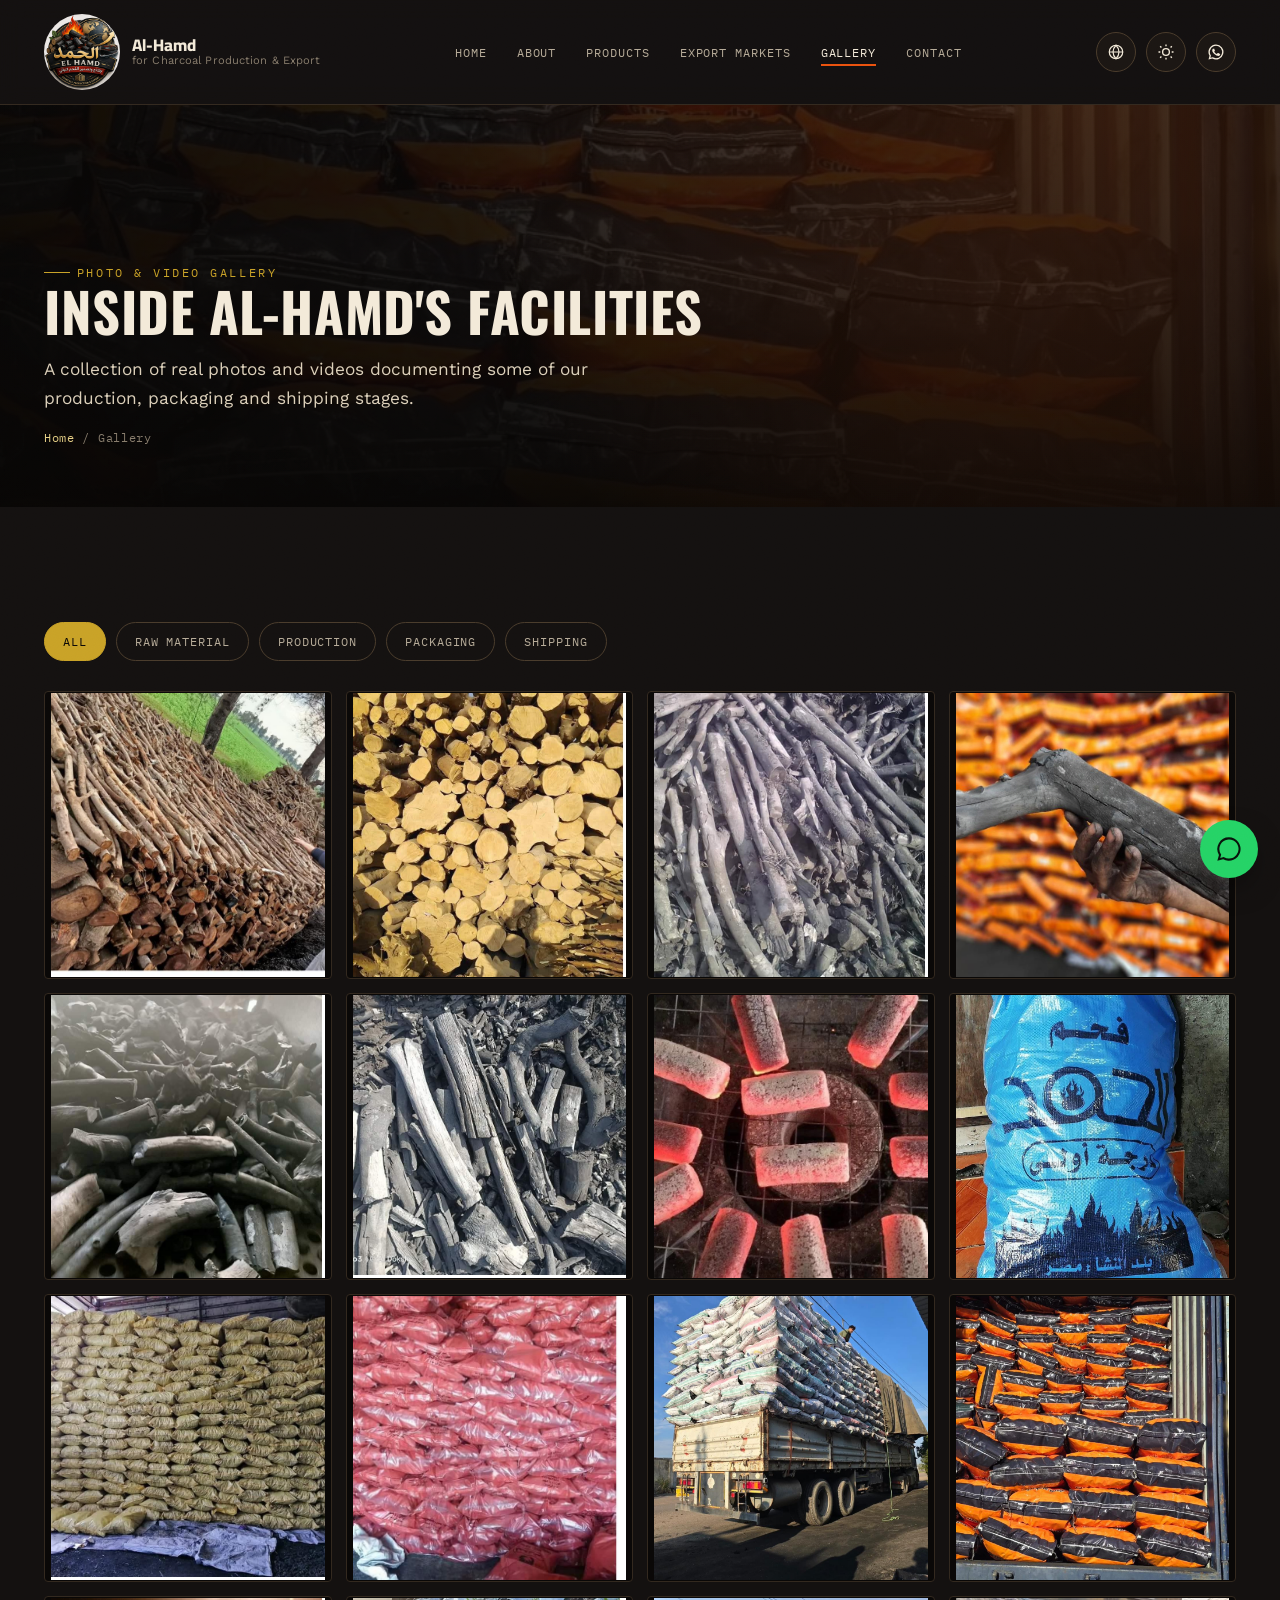
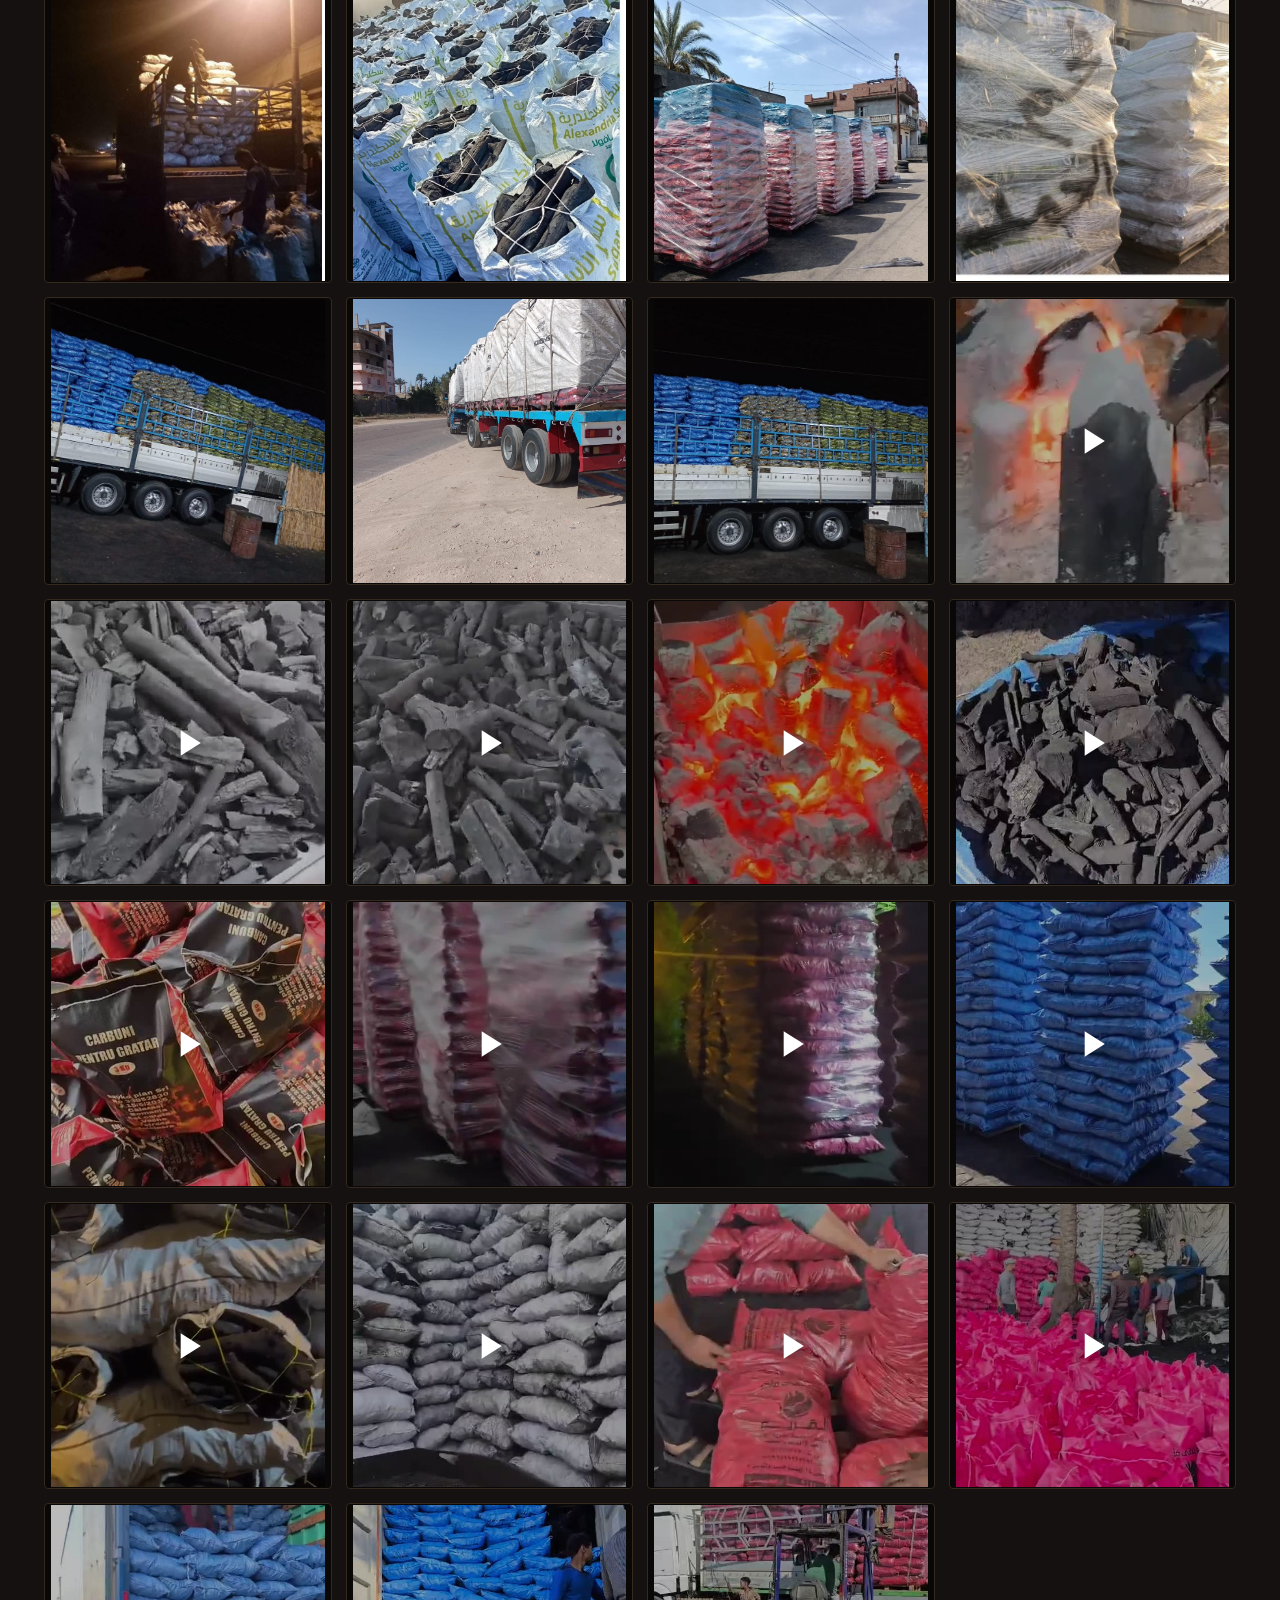
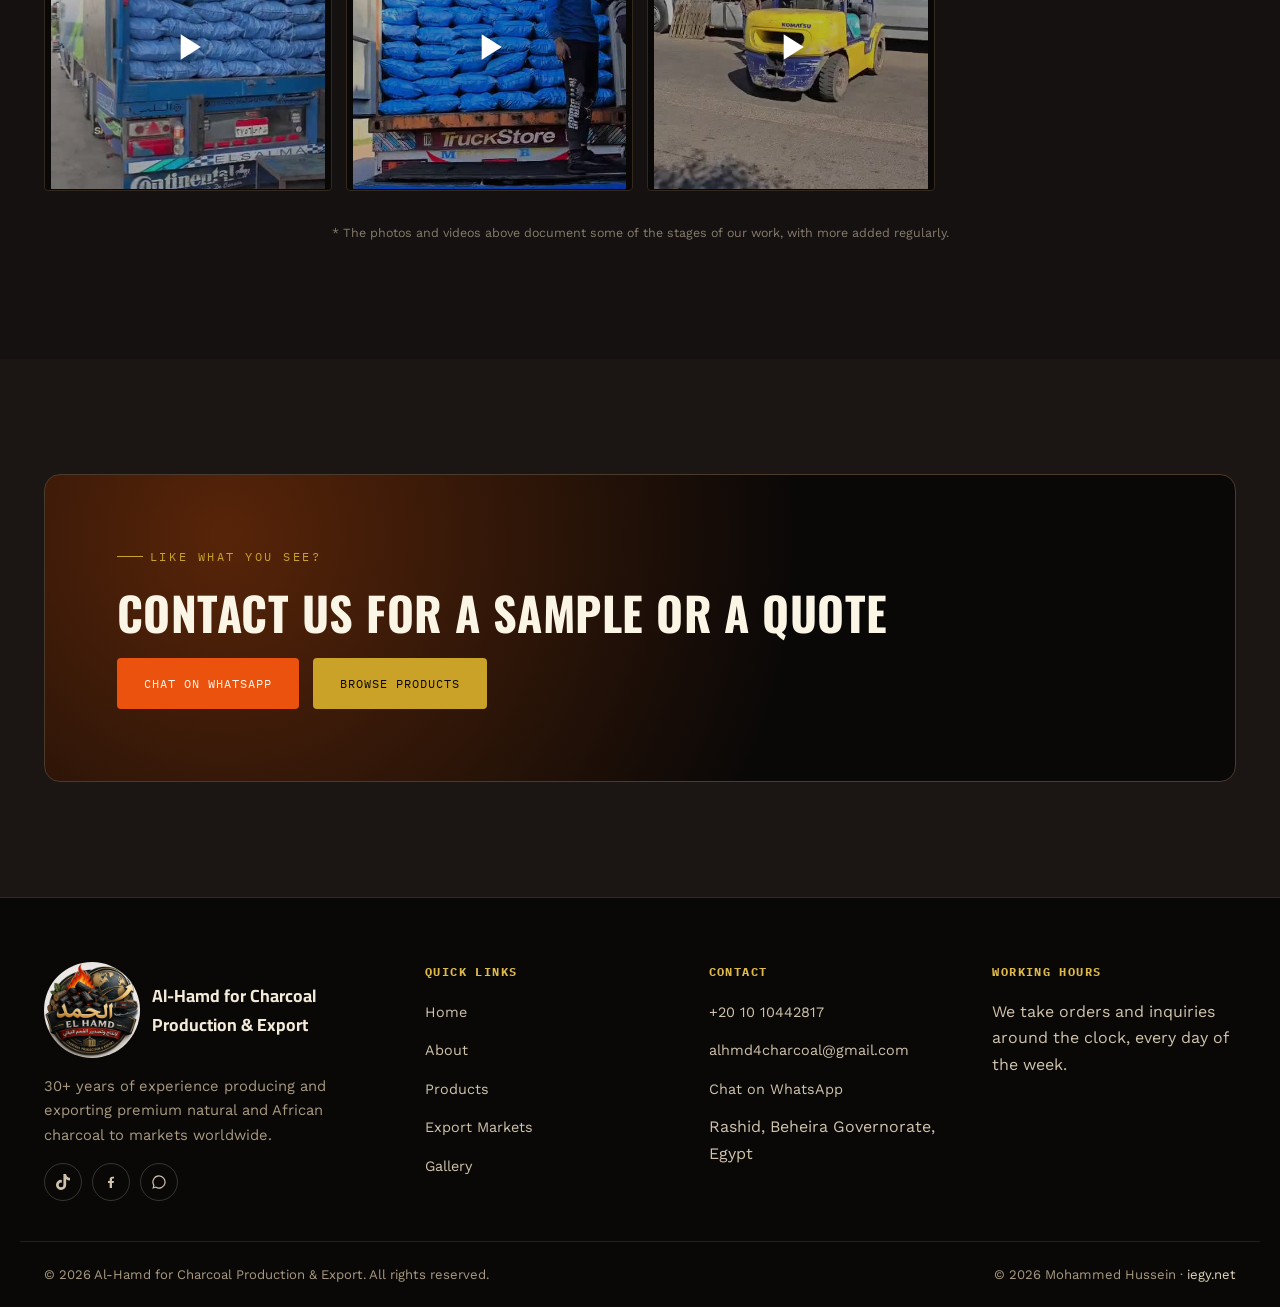
<file: en/gallery.html>
<!DOCTYPE html>
<html lang="en" dir="ltr">
<head>
<meta charset="UTF-8">
<meta name="viewport" content="width=device-width, initial-scale=1.0">
<title>Photo & Video Gallery | Al-Hamd for Charcoal Production & Export</title>
<meta name="description" content="Real footage from the production, packaging and shipping stages inside Al-Hamd.">
<link rel="icon" href="../assets/images/logo/favicon.png">
<link rel="stylesheet" href="../assets/css/style.css">
<link rel="alternate" hreflang="ar" href="../ar/gallery.html">
</head>
<body>

<header class="site-header">
  <div class="wrap site-header__bar">
    <a href="index.html" class="brand">
      <img src="../assets/images/logo/logo-nav.png" alt="Al-Hamd for Charcoal Production & Export">
      <span class="brand__text">
        <span class="brand__name">Al-Hamd</span>
        <span class="brand__sub">for Charcoal Production &amp; Export</span>
      </span>
    </a>

    <nav class="nav-desktop" aria-label="Main navigation">
      <ul>
        <li><a href="index.html" data-nav-link>Home</a></li>
        <li><a href="about.html" data-nav-link>About</a></li>
        <li><a href="products.html" data-nav-link>Products</a></li>
        <li><a href="export-map.html" data-nav-link>Export Markets</a></li>
        <li><a href="gallery.html" data-nav-link>Gallery</a></li>
        <li><a href="contact.html" data-nav-link>Contact</a></li>
      </ul>
    </nav>

    <div class="header-actions">
      <a class="icon-btn" data-lang-switch href="#" title="العربية" aria-label="Switch to Arabic">
        <svg viewBox="0 0 24 24" fill="none" stroke="currentColor" stroke-width="1.6"><circle cx="12" cy="12" r="9"/><path d="M3 12h18M12 3c2.5 2.6 4 6 4 9s-1.5 6.4-4 9c-2.5-2.6-4-6-4-9s1.5-6.4 4-9z"/></svg>
      </a>
      <button class="icon-btn" data-theme-toggle type="button" aria-label="Toggle dark / light mode">
        <svg class="icon-sun" viewBox="0 0 24 24" fill="none" stroke="currentColor" stroke-width="1.8"><circle cx="12" cy="12" r="4.5"/><path d="M12 2v2.4M12 19.6V22M4.2 4.2l1.7 1.7M18.1 18.1l1.7 1.7M2 12h2.4M19.6 12H22M4.2 19.8l1.7-1.7M18.1 5.9l1.7-1.7"/></svg>
        <svg class="icon-moon" viewBox="0 0 24 24" fill="none" stroke="currentColor" stroke-width="1.8" style="display:none"><path d="M20 14.5A8.5 8.5 0 1 1 9.5 4a7 7 0 0 0 10.5 10.5z"/></svg>
      </button>
      <a class="icon-btn" href="https://wa.me/201010442817" target="_blank" rel="noopener" aria-label="WhatsApp">
        <svg viewBox="0 0 24 24" fill="currentColor"><path d="M12 2a10 10 0 0 0-8.6 15.1L2 22l5-1.3A10 10 0 1 0 12 2zm0 18.2a8.2 8.2 0 0 1-4.2-1.1l-.3-.2-3 .8.8-2.9-.2-.3A8.2 8.2 0 1 1 12 20.2zm4.5-6.1c-.2-.1-1.5-.7-1.7-.8-.2-.1-.4-.1-.6.1-.2.2-.7.8-.8 1-.2.2-.3.2-.5.1-.2-.1-1-.4-1.9-1.2-.7-.6-1.2-1.4-1.3-1.6-.1-.2 0-.4.1-.5.1-.1.2-.3.4-.4.1-.1.2-.2.3-.4.1-.2 0-.3 0-.5 0-.1-.6-1.5-.8-2-.2-.5-.4-.4-.6-.4h-.5c-.2 0-.5.1-.7.3-.2.2-.9.9-.9 2.2 0 1.3.9 2.6 1.1 2.8.1.2 1.8 2.8 4.5 3.8.6.3 1.1.4 1.5.5.6.2 1.2.2 1.6.1.5-.1 1.5-.6 1.7-1.2.2-.6.2-1.1.2-1.2-.1-.1-.3-.2-.5-.3z"/></svg>
      </a>
      <button class="menu-toggle" data-menu-toggle type="button" aria-label="Open menu">
        <svg viewBox="0 0 24 24" fill="none" stroke="currentColor" stroke-width="1.8"><path d="M3 6h18M3 12h18M3 18h18"/></svg>
      </button>
    </div>
  </div>
</header>

<div class="mobile-nav" data-mobile-nav>
  <div class="mobile-nav__top">
    <a href="index.html" class="brand">
      <img src="../assets/images/logo/logo-nav.png" alt="Al-Hamd">
      <span class="brand__name">Al-Hamd</span>
    </a>
    <button class="icon-btn" data-menu-close type="button" aria-label="Close menu">
      <svg viewBox="0 0 24 24" fill="none" stroke="currentColor" stroke-width="1.8"><path d="M6 6l12 12M18 6L6 18"/></svg>
    </button>
  </div>
  <a href="index.html">Home</a>
  <a href="about.html">About</a>
  <a href="products.html">Products</a>
  <a href="export-map.html">Export Markets</a>
  <a href="gallery.html">Gallery</a>
  <a href="contact.html">Contact</a>
  <a class="btn btn--primary mobile-nav__cta" href="https://wa.me/201010442817" target="_blank" rel="noopener">Chat on WhatsApp</a>
</div>

<section class="page-hero">
  <div class="page-hero__bg" style="background-image:url('../assets/images/gallery/gallery-01.jpg')"></div>
  <div class="wrap">
    <span class="eyebrow">Photo & Video Gallery</span>
    <h1 class="display h1" style="font-size:clamp(2rem,4.4vw,3.4rem);">Inside Al-Hamd's facilities</h1>
    <p class="lede mt-16" style="color:#dcd0ba;">A collection of real photos and videos documenting some of our production, packaging and shipping stages.</p>
    <p class="breadcrumb"><a href="index.html">Home</a> / Gallery</p>
  </div>
</section>

<section class="section">
  <div class="wrap">
    <div class="gallery-filters">
      <button class="region-filter" data-gallery-filter data-filter="all" aria-pressed="true">All</button>
      <button class="region-filter" data-gallery-filter data-filter="raw-material" aria-pressed="false">Raw Material</button>
      <button class="region-filter" data-gallery-filter data-filter="production" aria-pressed="false">Production</button>
      <button class="region-filter" data-gallery-filter data-filter="packaging" aria-pressed="false">Packaging</button>
      <button class="region-filter" data-gallery-filter data-filter="shipping" aria-pressed="false">Shipping</button>
    </div>

    <div class="gallery-grid" data-gallery-grid></div>
    <div class="gallery-empty" data-gallery-empty style="display:none;">
      No photos added yet — the gallery will be updated soon.
    </div>

    <p class="form-note text-center mt-32">* The photos and videos above document some of the stages of our work, with more added regularly.</p>
  </div>
</section>

<!-- Lightbox -->
<div class="lightbox" data-lightbox>
  <button class="lightbox__close" data-lightbox-close aria-label="Close"><svg width="20" height="20" viewBox="0 0 24 24" fill="none" stroke="currentColor" stroke-width="2"><path d="M6 6l12 12M18 6L6 18"/></svg></button>
  <button class="lightbox__nav lightbox__nav--prev" data-lightbox-prev aria-label="Previous"><svg width="20" height="20" viewBox="0 0 24 24" fill="none" stroke="currentColor" stroke-width="2"><path d="M15 6l-6 6 6 6"/></svg></button>
  <button class="lightbox__nav lightbox__nav--next" data-lightbox-next aria-label="Next"><svg width="20" height="20" viewBox="0 0 24 24" fill="none" stroke="currentColor" stroke-width="2"><path d="M9 6l6 6-6 6"/></svg></button>
  <div>
    <div class="lightbox__content" data-lightbox-content></div>
    <p class="lightbox__cap" data-lightbox-cap></p>
  </div>
</div>

<section class="section section--raised">
  <div class="wrap">
    <div class="cta-banner reveal">
      <span class="eyebrow">Like what you see?</span>
      <h2 class="display h2">Contact us for a sample or a quote</h2>
      <div class="cta-banner__ctas">
        <a href="https://wa.me/201010442817" target="_blank" rel="noopener" class="btn btn--primary">Chat on WhatsApp</a>
        <a href="products.html" class="btn btn--gold">Browse Products</a>
      </div>
    </div>
  </div>
</section>

<footer class="site-footer">
  <div class="wrap footer-grid">
    <div>
      <a href="index.html" class="footer-brand">
        <img src="../assets/images/logo/logo-nav.png" alt="Al-Hamd Charcoal">
        <b>Al-Hamd for Charcoal Production &amp; Export</b>
      </a>
      <p style="color:#a89a80; font-size:.92rem; max-width:34ch;">
        30+ years of experience producing and exporting premium natural and African charcoal to markets worldwide.
      </p>

      <!-- 👇 Edit these links any time — this is the only social-media block on the site -->
      <div class="footer-social">
        <a href="https://www.tiktok.com/@charcoalpraise" target="_blank" rel="noopener" aria-label="TikTok"><svg viewBox="0 0 448 512" fill="currentColor"><path d="M448,209.91a210.06,210.06,0,0,1-122.77-39.25V349.38A162.55,162.55,0,1,1,185,188.31V278.2a74.62,74.62,0,1,0,52.23,71.18V0l88,0a121.18,121.18,0,0,0,1.86,22.17h0A122.18,122.18,0,0,0,381,102.39a121.43,121.43,0,0,0,67,20.14Z"/></svg></a>
                <a href="https://www.facebook.com/fahm.elhamd" target="_blank" rel="noopener" aria-label="Facebook"><svg viewBox="0 0 24 24" fill="currentColor"><path d="M13.5 21v-7.5H16l.4-3H13.5V8.4c0-.9.3-1.5 1.6-1.5H16.5V4.3C16.2 4.3 15.2 4.2 14 4.2c-2.4 0-4 1.4-4 4v2.3H7.5v3H10V21h3.5z"/></svg></a>
        <a href="#" target="_blank" rel="noopener" aria-label="Instagram" style="display:none" data-social-hidden><svg viewBox="0 0 24 24" fill="none" stroke="currentColor" stroke-width="1.6"><rect x="3" y="3" width="18" height="18" rx="5"/><circle cx="12" cy="12" r="4"/><circle cx="17.2" cy="6.8" r="1"/></svg></a>
        <a href="#" target="_blank" rel="noopener" aria-label="TikTok" style="display:none" data-social-hidden><svg viewBox="0 0 24 24" fill="currentColor"><path d="M14 3c.4 2 1.9 3.5 4 3.8v2.6c-1.5 0-2.9-.4-4-1.2v6.3c0 3-2.5 5.4-5.5 5.4A5.5 5.5 0 0 1 3 14.4a5.5 5.5 0 0 1 7-5.3V11.7a2.9 2.9 0 0 0-1.5-.4 3 3 0 1 0 3 3V3H14z"/></svg></a>
        <a href="#" target="_blank" rel="noopener" aria-label="YouTube" style="display:none" data-social-hidden><svg viewBox="0 0 24 24" fill="currentColor"><path d="M22 12s0-3.2-.4-4.6a2.8 2.8 0 0 0-2-2C17.9 5 12 5 12 5s-5.9 0-7.6.4a2.8 2.8 0 0 0-2 2C2 8.8 2 12 2 12s0 3.2.4 4.6c.3 1 1 1.7 2 2C6.1 19 12 19 12 19s5.9 0 7.6-.4a2.8 2.8 0 0 0 2-2C22 15.2 22 12 22 12zM10 15.5v-7l6 3.5-6 3.5z"/></svg></a>
        <a href="https://wa.me/201010442817" target="_blank" rel="noopener" aria-label="WhatsApp"><svg viewBox="0 0 24 24" fill="currentColor"><path d="M12 2a10 10 0 0 0-8.6 15.1L2 22l5-1.3A10 10 0 1 0 12 2zm0 18.2a8.2 8.2 0 0 1-4.2-1.1l-.3-.2-3 .8.8-2.9-.2-.3A8.2 8.2 0 1 1 12 20.2z"/></svg></a>
      </div>
    </div>

    <div class="footer-col">
      <h4>Quick Links</h4>
      <ul>
        <li><a href="index.html">Home</a></li>
        <li><a href="about.html">About</a></li>
        <li><a href="products.html">Products</a></li>
        <li><a href="export-map.html">Export Markets</a></li>
        <li><a href="gallery.html">Gallery</a></li>
      </ul>
    </div>

    <div class="footer-col">
      <h4>Contact</h4>
      <ul>
        <li><a href="tel:+201010442817" dir="ltr" style="display:inline-block">+20 10 10442817</a></li>
        <li><a href="mailto:alhmd4charcoal@gmail.com">alhmd4charcoal@gmail.com</a></li>
        <li><a href="https://wa.me/201010442817" target="_blank" rel="noopener">Chat on WhatsApp</a></li>
        <li><span>Rashid, Beheira Governorate, Egypt</span></li>
      </ul>
    </div>

    <div class="footer-col">
      <h4>Working Hours</h4>
      <ul>
        <li><span>We take orders and inquiries around the clock, every day of the week.</span></li>
      </ul>
    </div>
  </div>

  <div class="wrap footer-bottom">
    <span>© <span data-year></span> Al-Hamd for Charcoal Production &amp; Export. All rights reserved.</span>
    <span>© 2026 Mohammed Hussein · <a href="https://iegy.net" target="_blank" rel="noopener">iegy.net</a></span>
  </div>
</footer>
<a class="fab-whatsapp" data-fab-whatsapp href="#" target="_blank" rel="noopener" aria-label="Chat on WhatsApp">
  <svg viewBox="0 0 24 24" fill="currentColor"><path d="M12 2a10 10 0 0 0-8.6 15.1L2 22l5-1.3A10 10 0 1 0 12 2zm0 18.2a8.2 8.2 0 0 1-4.2-1.1l-.3-.2-3 .8.8-2.9-.2-.3A8.2 8.2 0 1 1 12 20.2z"/></svg>
</a>
<script src="../assets/js/gallery-data.js"></script>
<script src="../assets/js/main.js"></script>
</body>
</html>
</file>
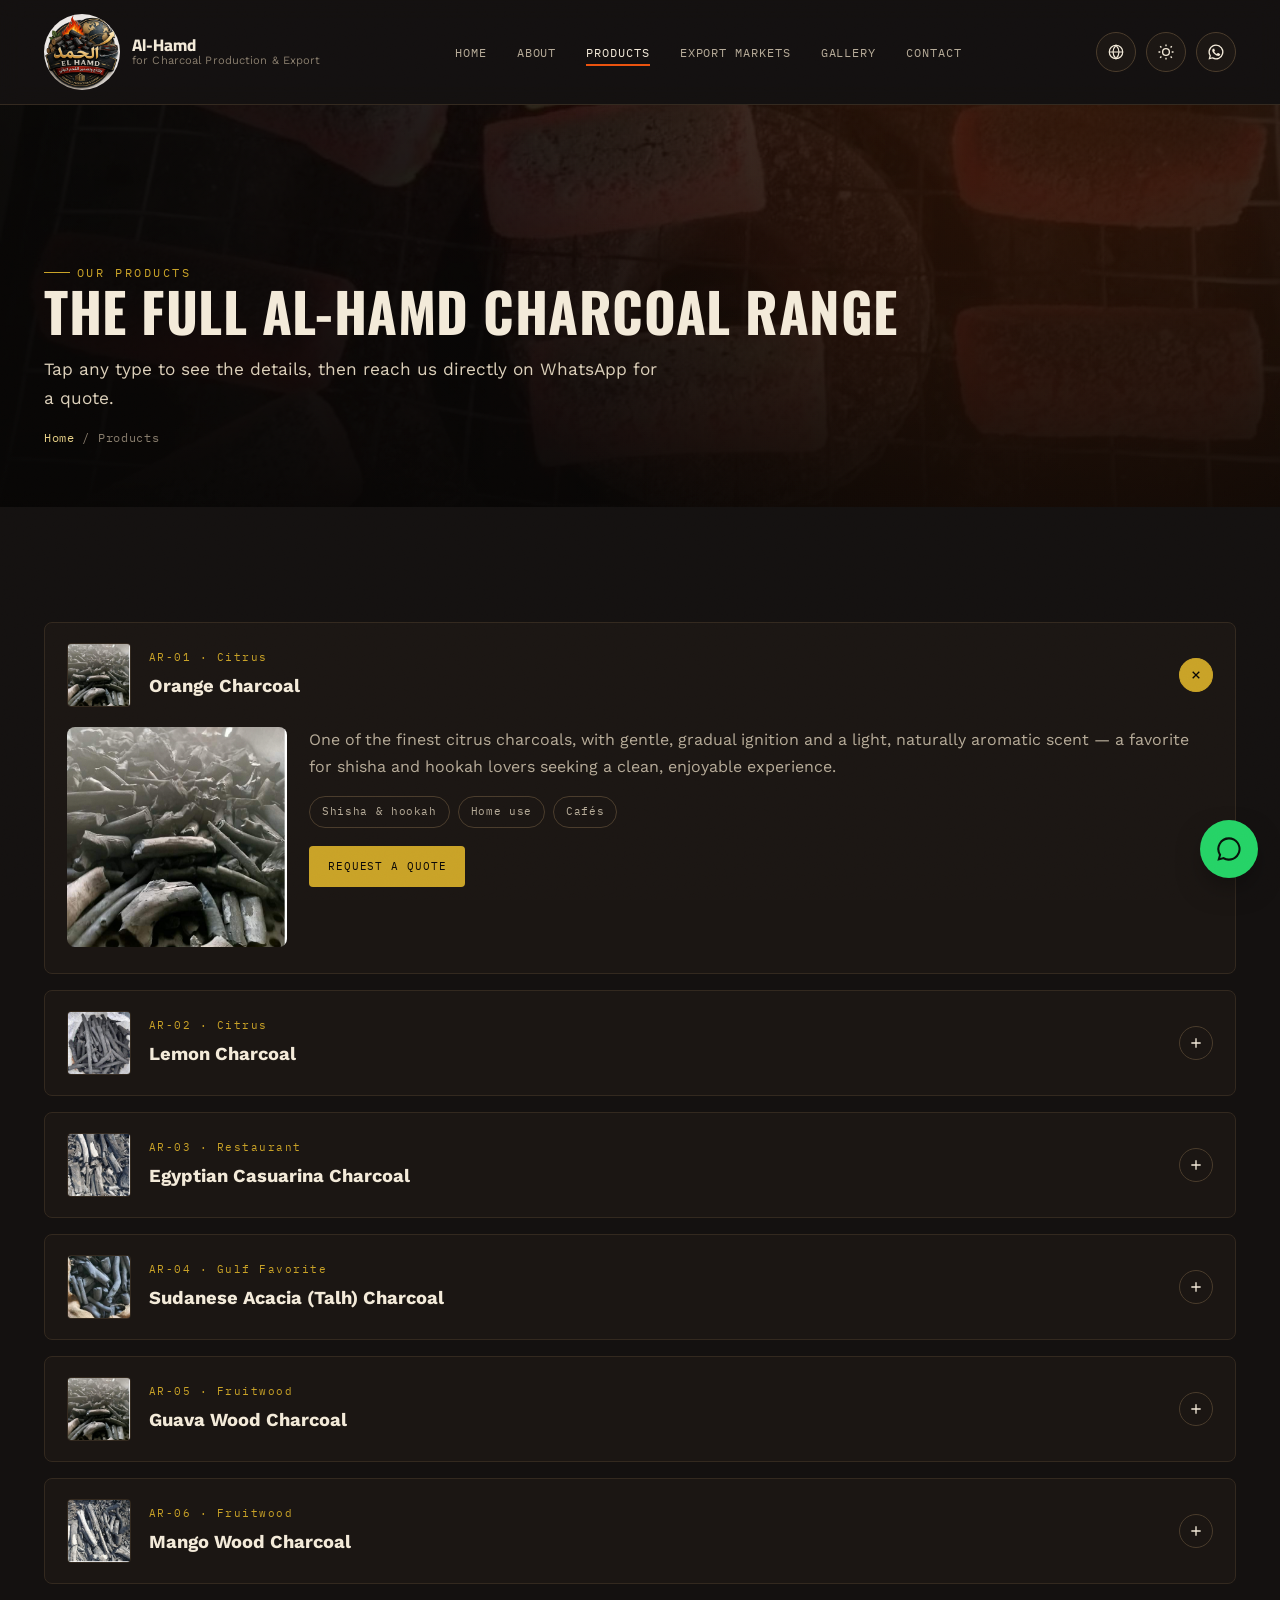
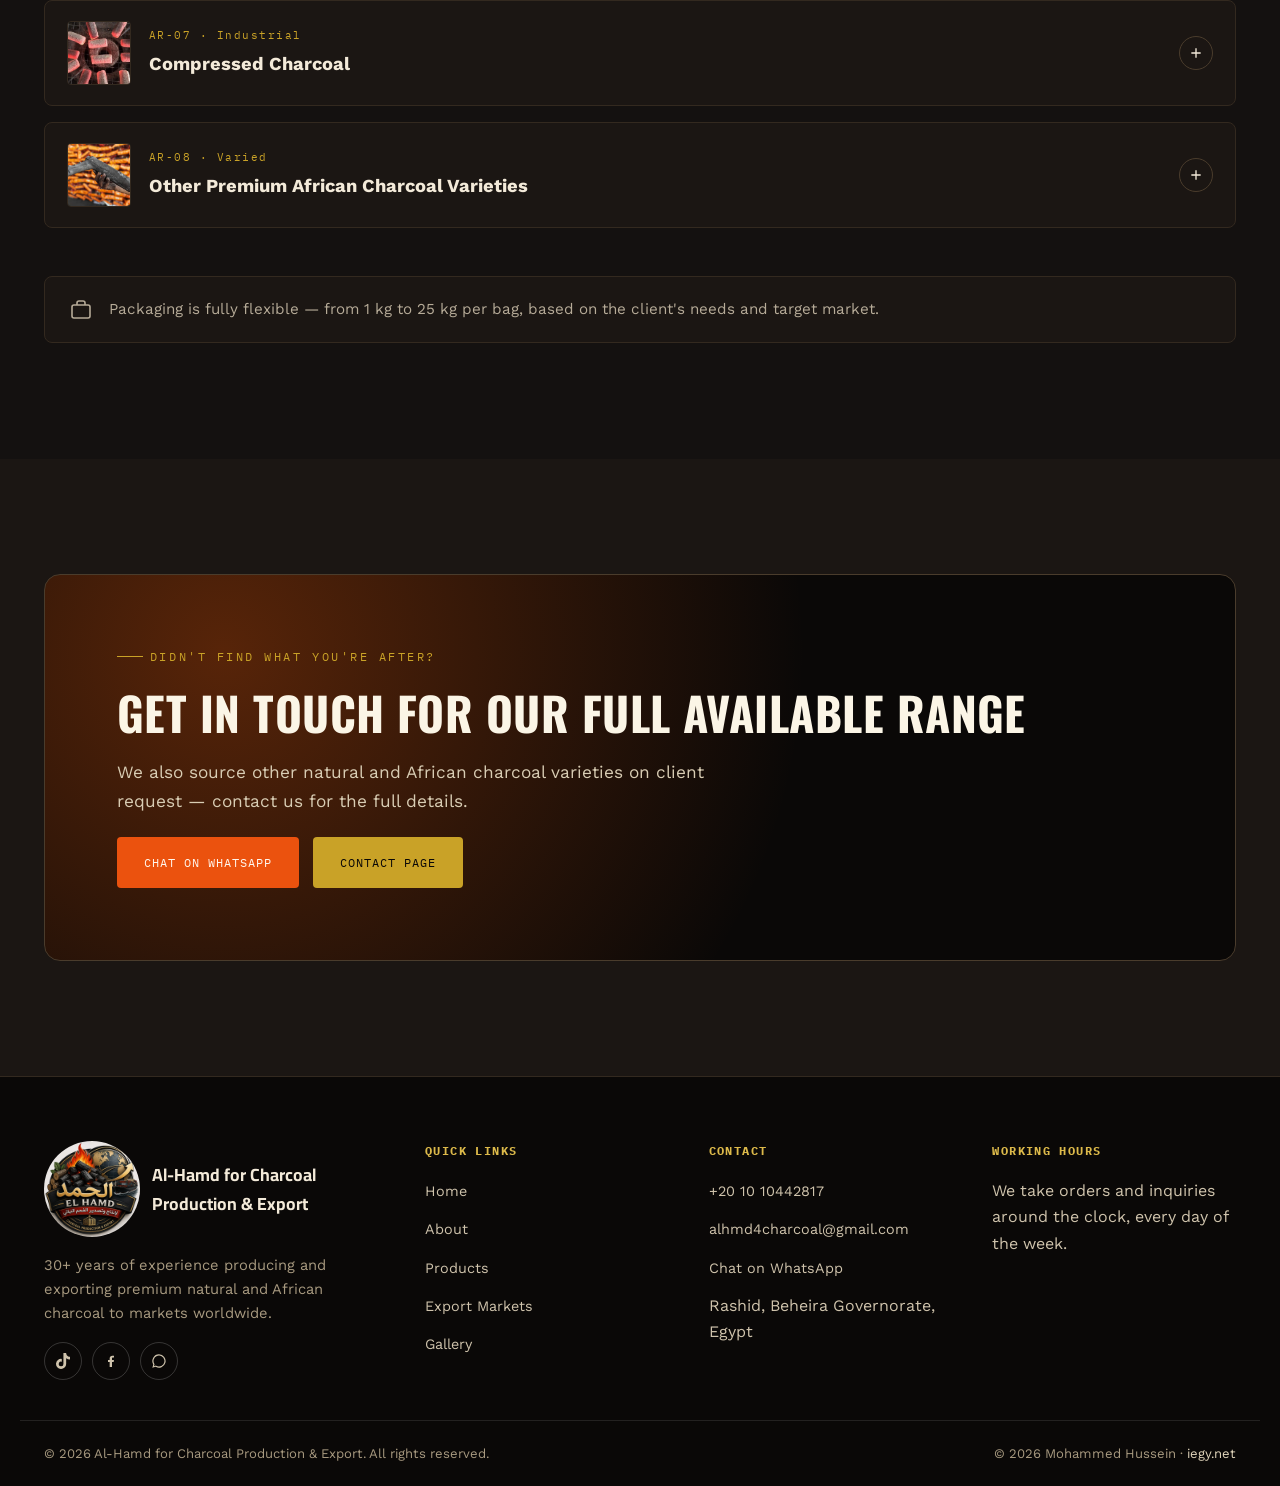
<file: en/products.html>
<!DOCTYPE html>
<html lang="en" dir="ltr">
<head>
<meta charset="UTF-8">
<meta name="viewport" content="width=device-width, initial-scale=1.0">
<title>Our Products | Al-Hamd for Charcoal Production & Export</title>
<meta name="description" content="Al-Hamd's charcoal range: orange, lemon, casuarina, Sudanese acacia, guava, mango, compressed charcoal, and other premium African charcoal varieties.">
<link rel="icon" href="../assets/images/logo/favicon.png">
<link rel="stylesheet" href="../assets/css/style.css">
<link rel="alternate" hreflang="ar" href="../ar/products.html">
</head>
<body>

<header class="site-header">
  <div class="wrap site-header__bar">
    <a href="index.html" class="brand">
      <img src="../assets/images/logo/logo-nav.png" alt="Al-Hamd for Charcoal Production & Export">
      <span class="brand__text">
        <span class="brand__name">Al-Hamd</span>
        <span class="brand__sub">for Charcoal Production &amp; Export</span>
      </span>
    </a>

    <nav class="nav-desktop" aria-label="Main navigation">
      <ul>
        <li><a href="index.html" data-nav-link>Home</a></li>
        <li><a href="about.html" data-nav-link>About</a></li>
        <li><a href="products.html" data-nav-link>Products</a></li>
        <li><a href="export-map.html" data-nav-link>Export Markets</a></li>
        <li><a href="gallery.html" data-nav-link>Gallery</a></li>
        <li><a href="contact.html" data-nav-link>Contact</a></li>
      </ul>
    </nav>

    <div class="header-actions">
      <a class="icon-btn" data-lang-switch href="#" title="العربية" aria-label="Switch to Arabic">
        <svg viewBox="0 0 24 24" fill="none" stroke="currentColor" stroke-width="1.6"><circle cx="12" cy="12" r="9"/><path d="M3 12h18M12 3c2.5 2.6 4 6 4 9s-1.5 6.4-4 9c-2.5-2.6-4-6-4-9s1.5-6.4 4-9z"/></svg>
      </a>
      <button class="icon-btn" data-theme-toggle type="button" aria-label="Toggle dark / light mode">
        <svg class="icon-sun" viewBox="0 0 24 24" fill="none" stroke="currentColor" stroke-width="1.8"><circle cx="12" cy="12" r="4.5"/><path d="M12 2v2.4M12 19.6V22M4.2 4.2l1.7 1.7M18.1 18.1l1.7 1.7M2 12h2.4M19.6 12H22M4.2 19.8l1.7-1.7M18.1 5.9l1.7-1.7"/></svg>
        <svg class="icon-moon" viewBox="0 0 24 24" fill="none" stroke="currentColor" stroke-width="1.8" style="display:none"><path d="M20 14.5A8.5 8.5 0 1 1 9.5 4a7 7 0 0 0 10.5 10.5z"/></svg>
      </button>
      <a class="icon-btn" href="https://wa.me/201010442817" target="_blank" rel="noopener" aria-label="WhatsApp">
        <svg viewBox="0 0 24 24" fill="currentColor"><path d="M12 2a10 10 0 0 0-8.6 15.1L2 22l5-1.3A10 10 0 1 0 12 2zm0 18.2a8.2 8.2 0 0 1-4.2-1.1l-.3-.2-3 .8.8-2.9-.2-.3A8.2 8.2 0 1 1 12 20.2zm4.5-6.1c-.2-.1-1.5-.7-1.7-.8-.2-.1-.4-.1-.6.1-.2.2-.7.8-.8 1-.2.2-.3.2-.5.1-.2-.1-1-.4-1.9-1.2-.7-.6-1.2-1.4-1.3-1.6-.1-.2 0-.4.1-.5.1-.1.2-.3.4-.4.1-.1.2-.2.3-.4.1-.2 0-.3 0-.5 0-.1-.6-1.5-.8-2-.2-.5-.4-.4-.6-.4h-.5c-.2 0-.5.1-.7.3-.2.2-.9.9-.9 2.2 0 1.3.9 2.6 1.1 2.8.1.2 1.8 2.8 4.5 3.8.6.3 1.1.4 1.5.5.6.2 1.2.2 1.6.1.5-.1 1.5-.6 1.7-1.2.2-.6.2-1.1.2-1.2-.1-.1-.3-.2-.5-.3z"/></svg>
      </a>
      <button class="menu-toggle" data-menu-toggle type="button" aria-label="Open menu">
        <svg viewBox="0 0 24 24" fill="none" stroke="currentColor" stroke-width="1.8"><path d="M3 6h18M3 12h18M3 18h18"/></svg>
      </button>
    </div>
  </div>
</header>

<div class="mobile-nav" data-mobile-nav>
  <div class="mobile-nav__top">
    <a href="index.html" class="brand">
      <img src="../assets/images/logo/logo-nav.png" alt="Al-Hamd">
      <span class="brand__name">Al-Hamd</span>
    </a>
    <button class="icon-btn" data-menu-close type="button" aria-label="Close menu">
      <svg viewBox="0 0 24 24" fill="none" stroke="currentColor" stroke-width="1.8"><path d="M6 6l12 12M18 6L6 18"/></svg>
    </button>
  </div>
  <a href="index.html">Home</a>
  <a href="about.html">About</a>
  <a href="products.html">Products</a>
  <a href="export-map.html">Export Markets</a>
  <a href="gallery.html">Gallery</a>
  <a href="contact.html">Contact</a>
  <a class="btn btn--primary mobile-nav__cta" href="https://wa.me/201010442817" target="_blank" rel="noopener">Chat on WhatsApp</a>
</div>

<section class="page-hero">
  <div class="page-hero__bg" style="background-image:url('../assets/images/products/product-compressed.jpg')"></div>
  <div class="wrap">
    <span class="eyebrow">Our Products</span>
    <h1 class="display h1" style="font-size:clamp(2rem,4.4vw,3.4rem);">The full Al-Hamd charcoal range</h1>
    <p class="lede mt-16" style="color:#dcd0ba;">Tap any type to see the details, then reach us directly on WhatsApp for a quote.</p>
    <p class="breadcrumb"><a href="index.html">Home</a> / Products</p>
  </div>
</section>

<section class="section">
  <div class="wrap">
    <div class="product-list">

      <div class="product-item">
        <button class="product-item__head" data-accordion-head>
          <span class="product-item__thumb"><img src="../assets/images/products/product-pile-1.jpg" alt="Orange Charcoal"></span>
          <span class="product-item__title"><span class="code">AR-01 · Citrus</span><h3>Orange Charcoal</h3></span>
          <span class="product-item__chevron"><svg width="16" height="16" viewBox="0 0 24 24" fill="none" stroke="currentColor" stroke-width="2"><path d="M12 5v14M5 12h14"/></svg></span>
        </button>
        <div class="product-item__panel">
          <div class="product-item__panel-inner">
            <div class="product-item__img"><img src="../assets/images/products/product-pile-1.jpg" alt="Orange Charcoal"></div>
            <div>
              <p class="product-item__desc">One of the finest citrus charcoals, with gentle, gradual ignition and a light, naturally aromatic scent — a favorite for shisha and hookah lovers seeking a clean, enjoyable experience.</p>
              <div class="product-item__uses">
                <span class="chip">Shisha & hookah</span>
                <span class="chip">Home use</span>
                <span class="chip">Cafés</span>
              </div>
              <a href="#" class="btn btn--gold btn--sm" data-wa-product="Orange Charcoal" target="_blank" rel="noopener">Request a Quote</a>
            </div>
          </div>
        </div>
      </div>

      <div class="product-item">
        <button class="product-item__head" data-accordion-head>
          <span class="product-item__thumb"><img src="../assets/images/products/product-lemon.jpg" alt="Lemon Charcoal"></span>
          <span class="product-item__title"><span class="code">AR-02 · Citrus</span><h3>Lemon Charcoal</h3></span>
          <span class="product-item__chevron"><svg width="16" height="16" viewBox="0 0 24 24" fill="none" stroke="currentColor" stroke-width="2"><path d="M12 5v14M5 12h14"/></svg></span>
        </button>
        <div class="product-item__panel">
          <div class="product-item__panel-inner">
            <div class="product-item__img"><img src="../assets/images/products/product-lemon.jpg" alt="Lemon Charcoal"></div>
            <div>
              <p class="product-item__desc">From the same citrus family, known for a distinctive fresh scent and clean, low-smoke ignition — well received across shisha markets and specialty cafés.</p>
              <div class="product-item__uses">
                <span class="chip">Shisha & hookah</span>
                <span class="chip">Specialty cafés</span>
              </div>
              <a href="#" class="btn btn--gold btn--sm" data-wa-product="Lemon Charcoal" target="_blank" rel="noopener">Request a Quote</a>
            </div>
          </div>
        </div>
      </div>

      <div class="product-item">
        <button class="product-item__head" data-accordion-head>
          <span class="product-item__thumb"><img src="../assets/images/products/product-pile-3.jpg" alt="Egyptian Casuarina Charcoal"></span>
          <span class="product-item__title"><span class="code">AR-03 · Restaurant</span><h3>Egyptian Casuarina Charcoal</h3></span>
          <span class="product-item__chevron"><svg width="16" height="16" viewBox="0 0 24 24" fill="none" stroke="currentColor" stroke-width="2"><path d="M12 5v14M5 12h14"/></svg></span>
        </button>
        <div class="product-item__panel">
          <div class="product-item__panel-inner">
            <div class="product-item__img"><img src="../assets/images/products/product-pile-3.jpg" alt="Egyptian Casuarina Charcoal"></div>
            <div>
              <p class="product-item__desc">One of the strongest natural charcoals for heat and steady ignition — the top choice for restaurants and commercial grilling thanks to its high efficiency and long burn.</p>
              <div class="product-item__uses">
                <span class="chip">Restaurants</span>
                <span class="chip">Commercial grilling</span>
                <span class="chip">Heavy use</span>
              </div>
              <a href="#" class="btn btn--gold btn--sm" data-wa-product="Egyptian Casuarina Charcoal" target="_blank" rel="noopener">Request a Quote</a>
            </div>
          </div>
        </div>
      </div>

      <div class="product-item">
        <button class="product-item__head" data-accordion-head>
          <span class="product-item__thumb"><img src="../assets/images/products/product-talh.jpg" alt="Sudanese Acacia (Talh) Charcoal"></span>
          <span class="product-item__title"><span class="code">AR-04 · Gulf Favorite</span><h3>Sudanese Acacia (Talh) Charcoal</h3></span>
          <span class="product-item__chevron"><svg width="16" height="16" viewBox="0 0 24 24" fill="none" stroke="currentColor" stroke-width="2"><path d="M12 5v14M5 12h14"/></svg></span>
        </button>
        <div class="product-item__panel">
          <div class="product-item__panel-inner">
            <div class="product-item__img"><img src="../assets/images/products/product-talh.jpg" alt="Sudanese Acacia (Talh) Charcoal"></div>
            <div>
              <p class="product-item__desc">Known for its long-lasting burn and distinctive white ash, it's one of the most requested charcoal types across the Gulf for grilling and large gatherings.</p>
              <div class="product-item__uses">
                <span class="chip">Grilling & events</span>
                <span class="chip">Gulf favorite</span>
              </div>
              <a href="#" class="btn btn--gold btn--sm" data-wa-product="Sudanese Acacia (Talh) Charcoal" target="_blank" rel="noopener">Request a Quote</a>
            </div>
          </div>
        </div>
      </div>

      <div class="product-item">
        <button class="product-item__head" data-accordion-head>
          <span class="product-item__thumb"><img src="../assets/images/products/product-pile-1.jpg" alt="Guava Wood Charcoal"></span>
          <span class="product-item__title"><span class="code">AR-05 · Fruitwood</span><h3>Guava Wood Charcoal</h3></span>
          <span class="product-item__chevron"><svg width="16" height="16" viewBox="0 0 24 24" fill="none" stroke="currentColor" stroke-width="2"><path d="M12 5v14M5 12h14"/></svg></span>
        </button>
        <div class="product-item__panel">
          <div class="product-item__panel-inner">
            <div class="product-item__img"><img src="../assets/images/products/product-pile-1.jpg" alt="Guava Wood Charcoal"></div>
            <div>
              <p class="product-item__desc">A fruitwood charcoal with a warm, distinctive wood aroma that adds a special flavor to grilled food, increasingly popular among premium charcoal enthusiasts worldwide.</p>
              <div class="product-item__uses">
                <span class="chip">Premium grilling</span>
                <span class="chip">Specialty restaurants</span>
              </div>
              <a href="#" class="btn btn--gold btn--sm" data-wa-product="Guava Wood Charcoal" target="_blank" rel="noopener">Request a Quote</a>
            </div>
          </div>
        </div>
      </div>

      <div class="product-item">
        <button class="product-item__head" data-accordion-head>
          <span class="product-item__thumb"><img src="../assets/images/products/product-pile-2.jpg" alt="Mango Wood Charcoal"></span>
          <span class="product-item__title"><span class="code">AR-06 · Fruitwood</span><h3>Mango Wood Charcoal</h3></span>
          <span class="product-item__chevron"><svg width="16" height="16" viewBox="0 0 24 24" fill="none" stroke="currentColor" stroke-width="2"><path d="M12 5v14M5 12h14"/></svg></span>
        </button>
        <div class="product-item__panel">
          <div class="product-item__panel-inner">
            <div class="product-item__img"><img src="../assets/images/products/product-pile-2.jpg" alt="Mango Wood Charcoal"></div>
            <div>
              <p class="product-item__desc">Also from aromatic fruitwood, it offers balanced ignition and a pleasant light scent, suited to lovers of natural flavor in both grilling and shisha.</p>
              <div class="product-item__uses">
                <span class="chip">Grilling</span>
                <span class="chip">Shisha</span>
              </div>
              <a href="#" class="btn btn--gold btn--sm" data-wa-product="Mango Wood Charcoal" target="_blank" rel="noopener">Request a Quote</a>
            </div>
          </div>
        </div>
      </div>

      <div class="product-item">
        <button class="product-item__head" data-accordion-head>
          <span class="product-item__thumb"><img src="../assets/images/products/product-compressed.jpg" alt="Compressed Charcoal"></span>
          <span class="product-item__title"><span class="code">AR-07 · Industrial</span><h3>Compressed Charcoal</h3></span>
          <span class="product-item__chevron"><svg width="16" height="16" viewBox="0 0 24 24" fill="none" stroke="currentColor" stroke-width="2"><path d="M12 5v14M5 12h14"/></svg></span>
        </button>
        <div class="product-item__panel">
          <div class="product-item__panel-inner">
            <div class="product-item__img"><img src="../assets/images/products/product-compressed.jpg" alt="Compressed Charcoal"></div>
            <div>
              <p class="product-item__desc">Made by hydraulically compressing carbon-rich wood residues into various shapes, suited to commercial and industrial uses that need a long, steady burn.</p>
              <div class="product-item__uses">
                <span class="chip">Industrial use</span>
                <span class="chip">Commercial</span>
                <span class="chip">Heating</span>
              </div>
              <a href="#" class="btn btn--gold btn--sm" data-wa-product="Compressed Charcoal" target="_blank" rel="noopener">Request a Quote</a>
            </div>
          </div>
        </div>
      </div>

      <div class="product-item">
        <button class="product-item__head" data-accordion-head>
          <span class="product-item__thumb"><img src="../assets/images/products/product-hand-lump.jpg" alt="Other Premium African Charcoal"></span>
          <span class="product-item__title"><span class="code">AR-08 · Varied</span><h3>Other Premium African Charcoal Varieties</h3></span>
          <span class="product-item__chevron"><svg width="16" height="16" viewBox="0 0 24 24" fill="none" stroke="currentColor" stroke-width="2"><path d="M12 5v14M5 12h14"/></svg></span>
        </button>
        <div class="product-item__panel">
          <div class="product-item__panel-inner">
            <div class="product-item__img"><img src="../assets/images/products/product-hand-lump.jpg" alt="Other Premium African Charcoal"></div>
            <div>
              <p class="product-item__desc">We also trade a wide range of first-grade African charcoal varieties, and can source the quantities and specifications our clients need on request.</p>
              <div class="product-item__uses">
                <span class="chip">Custom orders</span>
                <span class="chip">Bulk export</span>
              </div>
              <a href="#" class="btn btn--gold btn--sm" data-wa-product="Other premium African charcoal" target="_blank" rel="noopener">Ask About Availability</a>
            </div>
          </div>
        </div>
      </div>

    </div>

    <div class="more-countries-note mt-48">
      <svg width="24" height="24" viewBox="0 0 24 24" fill="none" stroke="currentColor" stroke-width="1.6" style="flex:none;"><rect x="3" y="7" width="18" height="13" rx="2"/><path d="M8 7V5a2 2 0 0 1 2-2h4a2 2 0 0 1 2 2v2"/></svg>
      <span>Packaging is fully flexible — from 1 kg to 25 kg per bag, based on the client's needs and target market.</span>
    </div>
  </div>
</section>

<section class="section section--raised">
  <div class="wrap">
    <div class="cta-banner reveal">
      <span class="eyebrow">Didn't find what you're after?</span>
      <h2 class="display h2">Get in touch for our full available range</h2>
      <p class="lede" style="color:#d9cdb4;">We also source other natural and African charcoal varieties on client request — contact us for the full details.</p>
      <div class="cta-banner__ctas">
        <a href="https://wa.me/201010442817" target="_blank" rel="noopener" class="btn btn--primary">Chat on WhatsApp</a>
        <a href="contact.html" class="btn btn--gold">Contact Page</a>
      </div>
    </div>
  </div>
</section>

<footer class="site-footer">
  <div class="wrap footer-grid">
    <div>
      <a href="index.html" class="footer-brand">
        <img src="../assets/images/logo/logo-nav.png" alt="Al-Hamd Charcoal">
        <b>Al-Hamd for Charcoal Production &amp; Export</b>
      </a>
      <p style="color:#a89a80; font-size:.92rem; max-width:34ch;">
        30+ years of experience producing and exporting premium natural and African charcoal to markets worldwide.
      </p>

      <!-- 👇 Edit these links any time — this is the only social-media block on the site -->
      <div class="footer-social">
        <a href="https://www.tiktok.com/@charcoalpraise" target="_blank" rel="noopener" aria-label="TikTok"><svg viewBox="0 0 448 512" fill="currentColor"><path d="M448,209.91a210.06,210.06,0,0,1-122.77-39.25V349.38A162.55,162.55,0,1,1,185,188.31V278.2a74.62,74.62,0,1,0,52.23,71.18V0l88,0a121.18,121.18,0,0,0,1.86,22.17h0A122.18,122.18,0,0,0,381,102.39a121.43,121.43,0,0,0,67,20.14Z"/></svg></a>
                <a href="https://www.facebook.com/fahm.elhamd" target="_blank" rel="noopener" aria-label="Facebook"><svg viewBox="0 0 24 24" fill="currentColor"><path d="M13.5 21v-7.5H16l.4-3H13.5V8.4c0-.9.3-1.5 1.6-1.5H16.5V4.3C16.2 4.3 15.2 4.2 14 4.2c-2.4 0-4 1.4-4 4v2.3H7.5v3H10V21h3.5z"/></svg></a>
        <a href="#" target="_blank" rel="noopener" aria-label="Instagram" style="display:none" data-social-hidden><svg viewBox="0 0 24 24" fill="none" stroke="currentColor" stroke-width="1.6"><rect x="3" y="3" width="18" height="18" rx="5"/><circle cx="12" cy="12" r="4"/><circle cx="17.2" cy="6.8" r="1"/></svg></a>
        <a href="#" target="_blank" rel="noopener" aria-label="TikTok" style="display:none" data-social-hidden><svg viewBox="0 0 24 24" fill="currentColor"><path d="M14 3c.4 2 1.9 3.5 4 3.8v2.6c-1.5 0-2.9-.4-4-1.2v6.3c0 3-2.5 5.4-5.5 5.4A5.5 5.5 0 0 1 3 14.4a5.5 5.5 0 0 1 7-5.3V11.7a2.9 2.9 0 0 0-1.5-.4 3 3 0 1 0 3 3V3H14z"/></svg></a>
        <a href="#" target="_blank" rel="noopener" aria-label="YouTube" style="display:none" data-social-hidden><svg viewBox="0 0 24 24" fill="currentColor"><path d="M22 12s0-3.2-.4-4.6a2.8 2.8 0 0 0-2-2C17.9 5 12 5 12 5s-5.9 0-7.6.4a2.8 2.8 0 0 0-2 2C2 8.8 2 12 2 12s0 3.2.4 4.6c.3 1 1 1.7 2 2C6.1 19 12 19 12 19s5.9 0 7.6-.4a2.8 2.8 0 0 0 2-2C22 15.2 22 12 22 12zM10 15.5v-7l6 3.5-6 3.5z"/></svg></a>
        <a href="https://wa.me/201010442817" target="_blank" rel="noopener" aria-label="WhatsApp"><svg viewBox="0 0 24 24" fill="currentColor"><path d="M12 2a10 10 0 0 0-8.6 15.1L2 22l5-1.3A10 10 0 1 0 12 2zm0 18.2a8.2 8.2 0 0 1-4.2-1.1l-.3-.2-3 .8.8-2.9-.2-.3A8.2 8.2 0 1 1 12 20.2z"/></svg></a>
      </div>
    </div>

    <div class="footer-col">
      <h4>Quick Links</h4>
      <ul>
        <li><a href="index.html">Home</a></li>
        <li><a href="about.html">About</a></li>
        <li><a href="products.html">Products</a></li>
        <li><a href="export-map.html">Export Markets</a></li>
        <li><a href="gallery.html">Gallery</a></li>
      </ul>
    </div>

    <div class="footer-col">
      <h4>Contact</h4>
      <ul>
        <li><a href="tel:+201010442817" dir="ltr" style="display:inline-block">+20 10 10442817</a></li>
        <li><a href="mailto:alhmd4charcoal@gmail.com">alhmd4charcoal@gmail.com</a></li>
        <li><a href="https://wa.me/201010442817" target="_blank" rel="noopener">Chat on WhatsApp</a></li>
        <li><span>Rashid, Beheira Governorate, Egypt</span></li>
      </ul>
    </div>

    <div class="footer-col">
      <h4>Working Hours</h4>
      <ul>
        <li><span>We take orders and inquiries around the clock, every day of the week.</span></li>
      </ul>
    </div>
  </div>

  <div class="wrap footer-bottom">
    <span>© <span data-year></span> Al-Hamd for Charcoal Production &amp; Export. All rights reserved.</span>
    <span>© 2026 Mohammed Hussein · <a href="https://iegy.net" target="_blank" rel="noopener">iegy.net</a></span>
  </div>
</footer>
<a class="fab-whatsapp" data-fab-whatsapp href="#" target="_blank" rel="noopener" aria-label="Chat on WhatsApp">
  <svg viewBox="0 0 24 24" fill="currentColor"><path d="M12 2a10 10 0 0 0-8.6 15.1L2 22l5-1.3A10 10 0 1 0 12 2zm0 18.2a8.2 8.2 0 0 1-4.2-1.1l-.3-.2-3 .8.8-2.9-.2-.3A8.2 8.2 0 1 1 12 20.2z"/></svg>
</a>
<script src="../assets/js/main.js"></script>
</body>
</html>
</file>
<file: assets/css/style.css>
/* ==========================================================================
   AL-HAMD CHARCOAL — DESIGN SYSTEM
   Signature: cargo-tag / stencilled-sack manifest aesthetic.
   Default theme = dark charcoal (the product itself); light = warm parchment.
   ========================================================================== */

@import url('https://fonts.googleapis.com/css2?family=Cairo:wght@400;500;600;700;800;900&family=Oswald:wght@400;500;600;700&family=Work+Sans:wght@400;500;600;700&family=IBM+Plex+Mono:wght@500;600&display=swap');

/* ---------- Design tokens ---------- */
:root{
  /* Brand palette — pulled straight from the company mark */
  --char-950:#0a0807;
  --char-900:#141110;
  --char-850:#1b1613;
  --char-800:#241d18;
  --char-700:#332822;
  --gold-500:#c9a227;
  --gold-400:#dcb94a;
  --gold-300:#e9d287;
  --ember-500:#eb520e;
  --ember-400:#ff7433;
  --red-600:#7a1a1a;
  --red-500:#8b1e1e;
  --paper-100:#f6f0e2;
  --paper-050:#faf6ec;
  --ink-900:#1c1712;

  --radius-sm:4px;
  --radius-md:8px;
  --radius-lg:16px;
  --container:1240px;
  --gap-section: clamp(64px, 9vw, 128px);

  --font-display-ar:'Cairo', sans-serif;
  --font-display-en:'Oswald', sans-serif;
  --font-body-ar:'Cairo', sans-serif;
  --font-body-en:'Work Sans', sans-serif;
  --font-mono:'IBM Plex Mono', monospace;

  --ease: cubic-bezier(.22,.85,.32,1);
}

/* Dark theme = default (undeclared / data-theme="dark") */
:root,
[data-theme="dark"]{
  --bg: var(--char-900);
  --bg-raised: var(--char-850);
  --bg-sunken: var(--char-950);
  --text: #f3ead9;
  --text-muted:#b6ab98;
  --text-dim:#877c6c;
  --border: #33291f;
  --border-strong:#4a3c2c;
  --accent: var(--gold-500);
  --accent-strong: var(--gold-400);
  --on-accent: var(--char-950);
  --card-bg: var(--char-850);
  --shadow: 0 20px 60px -20px rgba(0,0,0,.65);
  --grain-opacity: .05;
}

[data-theme="light"]{
  --bg: var(--paper-100);
  --bg-raised: var(--paper-050);
  --bg-sunken: #ece2c8;
  --text: var(--ink-900);
  --text-muted:#5c5041;
  --text-dim:#8a7d68;
  --border: #ddd0ac;
  --border-strong:#c7b586;
  --accent: #9c7a12;
  --accent-strong: #7c6109;
  --on-accent: #fff8e8;
  --card-bg: #fffcf4;
  --shadow: 0 20px 50px -24px rgba(60,45,10,.35);
  --grain-opacity: .035;
}

/* ---------- Reset ---------- */
*,*::before,*::after{box-sizing:border-box;}
html{scroll-behavior:smooth;}
body{
  margin:0;
  background:var(--bg);
  color:var(--text);
  font-family:var(--font-body-en);
  line-height:1.65;
  -webkit-font-smoothing:antialiased;
  transition:background .35s var(--ease), color .35s var(--ease);
  overflow-x:hidden;
}
html[lang="ar"] body{ font-family:var(--font-body-ar); }
img{max-width:100%; display:block;}
a{color:inherit; text-decoration:none;}
ul{margin:0; padding:0; list-style:none;}
button{font:inherit; cursor:pointer;}
input,textarea,select{font:inherit;}
h1,h2,h3,h4,p{margin:0;}

:focus-visible{
  outline:2px solid var(--ember-500);
  outline-offset:3px;
}

@media (prefers-reduced-motion: reduce){
  *,*::before,*::after{
    animation-duration:0.001ms !important;
    animation-iteration-count:1 !important;
    transition-duration:0.001ms !important;
    scroll-behavior:auto !important;
  }
}

/* Fine grain texture overlay — echoes charcoal dust / kraft paper */
body::before{
  content:"";
  position:fixed; inset:0;
  pointer-events:none;
  z-index:9999;
  opacity:var(--grain-opacity);
  mix-blend-mode:overlay;
  background-image:url("data:image/svg+xml,%3Csvg xmlns='http://www.w3.org/2000/svg' width='120' height='120'%3E%3Cfilter id='n'%3E%3CfeTurbulence type='fractalNoise' baseFrequency='0.9' numOctaves='2' stitchTiles='stitch'/%3E%3C/filter%3E%3Crect width='100%25' height='100%25' filter='url(%23n)'/%3E%3C/svg%3E");
}

/* ---------- Typography helpers ---------- */
.display{
  font-family:var(--font-display-en);
  font-weight:700;
  letter-spacing:.01em;
  line-height:1.05;
  text-transform:uppercase;
}
html[lang="ar"] .display{
  font-family:var(--font-display-ar);
  font-weight:900;
  text-transform:none;
  letter-spacing:0;
}
.h1{ font-size:clamp(2.4rem, 5.4vw, 4.6rem); }
.h2{ font-size:clamp(1.9rem, 3.6vw, 3rem); }
.h3{ font-size:clamp(1.3rem, 2vw, 1.7rem); }

.eyebrow{
  font-family:var(--font-mono);
  font-size:.72rem;
  letter-spacing:.22em;
  text-transform:uppercase;
  color:var(--accent);
  display:inline-flex;
  align-items:center;
  gap:.6em;
}
.eyebrow::before{
  content:"";
  width:26px; height:1px;
  background:var(--accent);
}
html[dir="rtl"] .eyebrow::before{ order:2; }

.lede{
  font-size:1.08rem;
  color:var(--text-muted);
  max-width:56ch;
}

.tag-code{
  font-family:var(--font-mono);
  font-size:.68rem;
  letter-spacing:.12em;
  color:var(--text-dim);
}

/* ---------- Layout ---------- */
.wrap{
  max-width:var(--container);
  margin-inline:auto;
  padding-inline:24px;
}
.section{
  padding-block: var(--gap-section);
  position:relative;
}
.section--tight{ padding-block: clamp(40px,6vw,72px); }
.section--raised{ background:var(--bg-raised); }
.section-head{
  display:flex; flex-direction:column; gap:14px;
  margin-bottom:48px;
  max-width:640px;
}
.section-head.center{ margin-inline:auto; text-align:center; align-items:center; }

/* stitched divider — burlap-sack seam motif (the signature) */
.seam{
  height:14px;
  width:100%;
  background-image:repeating-linear-gradient(90deg, var(--border-strong) 0 10px, transparent 10px 22px);
  opacity:.55;
}
.seam--tight{ height:8px; }

/* ---------- Buttons ---------- */
.btn{
  display:inline-flex;
  align-items:center;
  gap:10px;
  padding:14px 26px;
  border-radius:var(--radius-sm);
  font-family:var(--font-mono);
  font-size:.78rem;
  letter-spacing:.08em;
  text-transform:uppercase;
  border:1px solid transparent;
  transition:transform .25s var(--ease), background .25s var(--ease), border-color .25s var(--ease), color .25s var(--ease);
  white-space:nowrap;
}
html[lang="ar"] .btn{ font-family:var(--font-body-ar); font-weight:700; font-size:.92rem; letter-spacing:0; text-transform:none; }
.btn:hover{ transform:translateY(-2px); }
.btn--primary{
  background:var(--ember-500);
  color:#fff7ee;
}
.btn--primary:hover{ background:var(--ember-400); }
.btn--gold{
  background:var(--accent);
  color:var(--on-accent);
}
.btn--gold:hover{ background:var(--accent-strong); }
.btn--ghost{
  background:transparent;
  border-color:var(--border-strong);
  color:var(--text);
}
.btn--ghost:hover{ border-color:var(--accent); color:var(--accent); }
.btn--sm{ padding:10px 18px; font-size:.7rem; }
.btn--block{ width:100%; justify-content:center; }

/* ---------- Header ---------- */
.site-header{
  position:sticky; top:0; z-index:500;
  background:color-mix(in srgb, var(--bg) 88%, transparent);
  backdrop-filter:blur(10px);
  border-bottom:1px solid var(--border);
}
.site-header__bar{
  display:flex; align-items:center; justify-content:space-between;
  gap:20px; padding-block:14px;
}
.brand{ display:flex; align-items:center; gap:12px; }
.brand img{ width:76px; height:76px; border-radius:50%; object-fit:cover; }
.brand__text{ display:flex; flex-direction:column; line-height:1.15; }
.brand__name{ font-family:var(--font-display-ar); font-weight:800; font-size:1.05rem; }
.brand__sub{ font-family:inherit; font-size:.7rem; color:var(--text-dim); letter-spacing:.01em; }

.nav-desktop{ display:none; }
.nav-desktop ul{ display:flex; align-items:center; gap:30px; }
.nav-desktop a{
  font-family:var(--font-mono); font-size:.72rem; letter-spacing:.08em; text-transform:uppercase;
  color:var(--text-muted); position:relative; padding-block:6px;
}
html[lang="ar"] .nav-desktop a{ font-family:var(--font-body-ar); font-size:.95rem; letter-spacing:0; text-transform:none; font-weight:600; }
.nav-desktop a::after{
  content:""; position:absolute; inset-inline-start:0; bottom:0; height:2px; width:0;
  background:var(--ember-500); transition:width .3s var(--ease);
}
.nav-desktop a:hover, .nav-desktop a[aria-current="page"]{ color:var(--text); }
.nav-desktop a:hover::after, .nav-desktop a[aria-current="page"]::after{ width:100%; }

.header-actions{ display:flex; align-items:center; gap:10px; }
.icon-btn{
  width:40px; height:40px; border-radius:50%;
  display:flex; align-items:center; justify-content:center;
  border:1px solid var(--border-strong); background:var(--bg-raised); color:var(--text);
  transition:border-color .25s, color .25s, transform .25s;
}
.icon-btn:hover{ color:var(--accent); border-color:var(--accent); transform:translateY(-2px); }
.icon-btn svg{ width:18px; height:18px; }
[data-theme="light"] .icon-sun{ display:none !important; }
[data-theme="light"] .icon-moon{ display:block !important; }
[data-theme="dark"] .icon-sun{ display:block !important; }
[data-theme="dark"] .icon-moon{ display:none !important; }

.lang-switch{
  font-family:var(--font-mono); font-size:.7rem; letter-spacing:.06em;
  border:1px solid var(--border-strong); border-radius:var(--radius-sm);
  padding:9px 12px; background:var(--bg-raised); color:var(--text);
  display:flex; align-items:center; gap:6px;
}
.lang-switch:hover{ border-color:var(--accent); color:var(--accent); }

.menu-toggle{
  display:flex; width:40px; height:40px; border-radius:50%;
  border:1px solid var(--border-strong); background:var(--bg-raised);
  align-items:center; justify-content:center; color:var(--text);
}

.mobile-nav{
  position:fixed; inset:0; z-index:600;
  background:var(--bg);
  display:flex; flex-direction:column;
  padding:24px; gap:6px;
  overflow-y:auto;
  transform:translateY(-100%);
  transition:transform .4s var(--ease);
}
.mobile-nav.open{ transform:translateY(0); }
.mobile-nav__top{ display:flex; justify-content:space-between; align-items:center; margin-bottom:30px; }
.mobile-nav a{
  font-family:var(--font-display-ar); font-weight:800; font-size:1.6rem;
  padding-block:14px; border-bottom:1px solid var(--border); color:var(--text);
}
.mobile-nav__cta{ margin-top:24px; }

@media(min-width:960px){
  .nav-desktop{ display:block; }
  .menu-toggle{ display:none; }
}

/* ---------- Hero ---------- */
.hero{
  position:relative;
  min-height: min(92vh, 900px);
  display:flex; align-items:center;
  overflow:hidden;
  background:var(--char-950);
  color:#f3ead9;
}
.hero__bg{
  position:absolute; inset:0;
  background-size:cover; background-position:center;
}
.hero__bg::after{
  content:"";
  position:absolute; inset:0;
  background:
    linear-gradient(180deg, rgba(6,5,4,.32) 0%, rgba(6,5,4,.48) 55%, rgba(6,5,4,.82) 100%),
    linear-gradient(90deg, rgba(6,5,4,.72) 0%, rgba(6,5,4,.28) 48%, rgba(6,5,4,.38) 100%),
    radial-gradient(ellipse at 82% 70%, rgba(232,89,12,.18), transparent 60%);
}
.hero__inner{ position:relative; z-index:2; padding-block:120px 90px; }
.hero__tag{
  display:inline-flex; align-items:center; gap:10px;
  font-family:var(--font-mono); font-size:.72rem; letter-spacing:.2em; text-transform:uppercase;
  color:var(--gold-300); border:1px solid rgba(233,210,135,.35); border-radius:100px;
  padding:8px 16px; margin-bottom:26px; background:rgba(12,10,9,.35);
}
.hero__tag .dot{ width:7px; height:7px; border-radius:50%; background:var(--ember-500); box-shadow:0 0 12px 3px var(--ember-500); }
.hero h1{ max-width:16ch; color:#fbf5e6; text-shadow:0 6px 30px rgba(0,0,0,.4); }
.hero h1 em{ font-style:normal; color:var(--ember-400); }
.hero p.lede{ color:#dcd0ba; margin-top:22px; font-size:1.15rem; }
.hero__ctas{ display:flex; flex-wrap:wrap; gap:14px; margin-top:36px; }
.hero__stats{
  display:grid; grid-template-columns:repeat(2,1fr); gap:0;
  margin-top:64px; max-width:560px;
  border-top:1px solid rgba(255,255,255,.15);
}
@media(min-width:640px){ .hero__stats{ grid-template-columns:repeat(4,1fr); } }
.hero__stat{ padding:20px 18px 0 0; border-inline-end:1px solid rgba(255,255,255,.12); }
.hero__stat:last-child{ border-inline-end:none; }
.hero__stat b{ display:block; font-family:var(--font-display-en); font-size:1.9rem; color:var(--gold-300); }
html[lang="ar"] .hero__stat b{ font-family:var(--font-display-ar); }
.hero__stat span{ font-size:.78rem; color:var(--text-dim); }

/* ---------- Manifest / cargo-tag cards (signature component) ---------- */
.tag-card{
  position:relative;
  background:var(--card-bg);
  border:1px solid var(--border);
  border-radius:var(--radius-md);
  padding:26px;
  box-shadow:var(--shadow);
  transition:transform .35s var(--ease), border-color .35s var(--ease);
}
.tag-card:hover{ transform:translateY(-6px); border-color:var(--accent); }
.tag-card__punch{
  position:absolute; top:22px; inset-inline-end:22px;
  width:14px; height:14px; border-radius:50%;
  border:1px solid var(--border-strong);
  background:var(--bg);
}
.tag-card__code{
  font-family:var(--font-mono); font-size:.68rem; letter-spacing:.14em;
  color:var(--accent); text-transform:uppercase; margin-bottom:14px; display:block;
}

/* ---------- Stats strip ---------- */
.stats-strip{
  display:grid; gap:1px; background:var(--border);
  grid-template-columns:repeat(2,1fr);
  border:1px solid var(--border); border-radius:var(--radius-md); overflow:hidden;
}
@media(min-width:760px){ .stats-strip{ grid-template-columns:repeat(4,1fr); } }
.stats-strip__item{ background:var(--bg-raised); padding:28px 20px; text-align:center; }
.stats-strip__item b{ display:block; font-family:var(--font-display-en); font-size:2.2rem; color:var(--accent); }
html[lang="ar"] .stats-strip__item b{ font-family:var(--font-display-ar); }
.stats-strip__item span{ font-size:.78rem; color:var(--text-muted); }

/* ---------- Feature grid (why us) ---------- */
.feature-grid{ display:grid; gap:20px; grid-template-columns:repeat(1,1fr); }
@media(min-width:640px){ .feature-grid{ grid-template-columns:repeat(2,1fr); } }
@media(min-width:1024px){ .feature-grid{ grid-template-columns:repeat(3,1fr); } }
.feature{
  padding:28px; border:1px solid var(--border); border-radius:var(--radius-md);
  background:var(--card-bg);
}
.feature__icon{
  width:48px; height:48px; border-radius:50%;
  background:color-mix(in srgb, var(--accent) 16%, transparent);
  color:var(--accent);
  display:flex; align-items:center; justify-content:center; margin-bottom:18px;
}
.feature__icon svg{ width:22px; height:22px; }
.feature h3{ margin-bottom:8px; }
.feature p{ color:var(--text-muted); font-size:.94rem; }

/* ---------- Process timeline ---------- */
.process{ display:flex; flex-direction:column; gap:0; }
.process-step{
  display:grid; grid-template-columns:1fr; gap:24px;
  padding-block:36px; border-top:1px solid var(--border);
  align-items:center;
}
.process-step:last-child{ border-bottom:1px solid var(--border); }
@media(min-width:800px){ .process-step{ grid-template-columns:80px 1fr 1.1fr; } }
.process-step__num{
  font-family:var(--font-mono); color:var(--accent); font-size:1rem; letter-spacing:.1em;
}
.process-step__media{ border-radius:var(--radius-md); overflow:hidden; aspect-ratio:4/3; }
.process-step__media img{ width:100%; height:100%; object-fit:cover; }
.process-step__body h3{ margin-bottom:10px; }
.process-step__body p{ color:var(--text-muted); }

/* ---------- Product accordion ---------- */
.product-list{ display:flex; flex-direction:column; gap:16px; }
.product-item{
  border:1px solid var(--border); border-radius:var(--radius-md);
  background:var(--card-bg); overflow:hidden;
}
.product-item__head{
  display:flex; align-items:center; gap:18px;
  width:100%; padding:20px 22px; background:transparent; border:none; color:var(--text);
  text-align:start; cursor:pointer;
}
.product-item__thumb{
  width:64px; height:64px; border-radius:var(--radius-sm); overflow:hidden; flex:none;
  border:1px solid var(--border);
}
.product-item__thumb img{ width:100%; height:100%; object-fit:cover; }
.product-item__title{ flex:1; }
.product-item__title .code{ display:block; font-family:var(--font-mono); font-size:.66rem; color:var(--accent); letter-spacing:.14em; margin-bottom:4px; }
.product-item__title h3{ font-size:1.15rem; }
.product-item__chevron{
  width:34px; height:34px; border-radius:50%; border:1px solid var(--border-strong);
  display:flex; align-items:center; justify-content:center; flex:none;
  transition:transform .35s var(--ease), background .35s var(--ease);
}
.product-item[data-open="true"] .product-item__chevron{ transform:rotate(45deg); background:var(--accent); color:var(--on-accent); border-color:var(--accent); }
.product-item__panel{
  max-height:0; overflow:hidden;
  transition:max-height .45s var(--ease);
}
.product-item[data-open="true"] .product-item__panel{ max-height:600px; }
.product-item__panel-inner{
  padding:0 22px 26px; display:grid; gap:22px;
  grid-template-columns:1fr;
}
@media(min-width:700px){ .product-item__panel-inner{ grid-template-columns:220px 1fr; } }
.product-item__img{ border-radius:var(--radius-md); overflow:hidden; aspect-ratio:1/1; }
.product-item__img img{ width:100%; height:100%; object-fit:cover; }
.product-item__desc{ color:var(--text-muted); margin-bottom:16px; }
.product-item__uses{ display:flex; flex-wrap:wrap; gap:8px; margin-bottom:18px; }
.chip{
  font-family:var(--font-mono); font-size:.68rem; letter-spacing:.06em;
  border:1px solid var(--border-strong); border-radius:100px; padding:6px 12px; color:var(--text-muted);
}
html[lang="ar"] .chip{ font-family:var(--font-body-ar); font-size:.82rem; }

/* ---------- Export map / country grid ---------- */
.region-filters{ display:flex; flex-wrap:wrap; gap:10px; margin-bottom:34px; }
.region-filter{
  padding:9px 18px; border-radius:100px; border:1px solid var(--border-strong);
  font-family:var(--font-mono); font-size:.72rem; letter-spacing:.08em; text-transform:uppercase;
  background:transparent; color:var(--text-muted);
  transition:all .25s var(--ease);
}
html[lang="ar"] .region-filter{ font-family:var(--font-body-ar); font-size:.88rem; text-transform:none; letter-spacing:0; }
.region-filter[aria-pressed="true"]{ background:var(--accent); border-color:var(--accent); color:var(--on-accent); }

.country-grid{ display:grid; gap:16px; grid-template-columns:repeat(2,1fr); }
@media(min-width:640px){ .country-grid{ grid-template-columns:repeat(3,1fr); } }
@media(min-width:960px){ .country-grid{ grid-template-columns:repeat(4,1fr); } }
.country-tag{
  position:relative;
  border:1px dashed var(--border-strong); border-radius:var(--radius-sm);
  padding:18px 16px 16px; background:var(--card-bg);
  display:flex; flex-direction:column; gap:10px;
  transition:transform .3s var(--ease), border-color .3s var(--ease);
}
.country-tag:hover{ transform:translateY(-4px) rotate(-.4deg); border-color:var(--accent); }
.country-tag__flag{ font-size:1.9rem; line-height:1; }
.country-tag__flag .fi{ border-radius:3px; box-shadow:0 0 0 1px var(--border); }
.country-tag__name{ font-weight:700; font-size:.98rem; }
.country-tag__code{ font-family:var(--font-mono); font-size:.65rem; color:var(--text-dim); letter-spacing:.1em; }
.country-tag::before{
  content:""; position:absolute; top:-6px; inset-inline-start:16px;
  width:10px; height:10px; border-radius:50%; background:var(--bg);
  border:1px dashed var(--border-strong);
}

.more-countries-note{
  margin-top:34px; padding:20px 24px; border-radius:var(--radius-md);
  background:var(--bg-raised); border:1px solid var(--border);
  display:flex; align-items:center; gap:16px; color:var(--text-muted); font-size:.95rem;
}

/* ---------- Gallery ---------- */
.gallery-filters{ display:flex; flex-wrap:wrap; gap:10px; margin-bottom:30px; }
.gallery-grid{
  display:grid; gap:14px;
  grid-template-columns:repeat(2,1fr);
}
@media(min-width:640px){ .gallery-grid{ grid-template-columns:repeat(3,1fr); } }
@media(min-width:1024px){ .gallery-grid{ grid-template-columns:repeat(4,1fr); } }
.gallery-item{
  position:relative; border-radius:var(--radius-sm); overflow:hidden;
  aspect-ratio:1/1; cursor:pointer; border:1px solid var(--border);
  background:var(--bg-sunken);
}
.gallery-item img, .gallery-item video{ width:100%; height:100%; object-fit:cover; transition:transform .5s var(--ease); }
.gallery-item:hover img, .gallery-item:hover video{ transform:scale(1.06); }
.gallery-item__play{
  position:absolute; inset:0; display:flex; align-items:center; justify-content:center;
  background:rgba(12,10,9,.28);
}
.gallery-item__play svg{ width:44px; height:44px; color:#fff; filter:drop-shadow(0 4px 10px rgba(0,0,0,.5)); }
.gallery-item__cap{
  position:absolute; inset-inline:0; bottom:0; padding:10px 12px;
  background:linear-gradient(0deg, rgba(12,10,9,.85), transparent);
  color:#f3ead9; font-size:.74rem;
  opacity:0; transition:opacity .3s;
}
.gallery-item:hover .gallery-item__cap{ opacity:1; }
.gallery-empty{
  text-align:center; padding:60px 20px; color:var(--text-muted);
  border:1px dashed var(--border-strong); border-radius:var(--radius-md);
}

.lightbox{
  position:fixed; inset:0; z-index:1000; background:rgba(8,6,5,.94);
  display:none; align-items:center; justify-content:center; padding:24px;
}
.lightbox.open{ display:flex; }
.lightbox__content{ max-width:min(92vw,1100px); max-height:88vh; width:100%; }
.lightbox__content img,.lightbox__content video{ width:100%; max-height:80vh; object-fit:contain; border-radius:var(--radius-md); }
.lightbox__cap{ color:#e6dbc4; text-align:center; margin-top:14px; font-size:.9rem; }
.lightbox__close{
  position:absolute; top:22px; inset-inline-end:26px;
  width:44px; height:44px; border-radius:50%; border:1px solid rgba(255,255,255,.3);
  color:#fff; display:flex; align-items:center; justify-content:center; background:transparent;
}
.lightbox__nav{
  position:absolute; top:50%; transform:translateY(-50%);
  width:48px; height:48px; border-radius:50%; border:1px solid rgba(255,255,255,.3);
  color:#fff; display:flex; align-items:center; justify-content:center; background:rgba(0,0,0,.2);
}
.lightbox__nav--prev{ inset-inline-start:20px; }
.lightbox__nav--next{ inset-inline-end:20px; }

/* ---------- Testimonials ---------- */
.testi-grid{ display:grid; gap:20px; grid-template-columns:1fr; }
@media(min-width:800px){ .testi-grid{ grid-template-columns:repeat(3,1fr); } }
.testi{
  padding:26px; border:1px solid var(--border); border-radius:var(--radius-md); background:var(--card-bg);
}
.testi__stars{ color:var(--accent); letter-spacing:2px; margin-bottom:14px; font-size:.9rem; }
.testi p{ color:var(--text-muted); margin-bottom:18px; font-style:italic; }
.testi__name{ font-weight:700; }
.testi__place{ font-family:var(--font-mono); font-size:.7rem; color:var(--text-dim); letter-spacing:.08em; }

/* ---------- CTA banner ---------- */
.cta-banner{
  border-radius:var(--radius-lg);
  background:
    radial-gradient(circle at 15% 20%, rgba(232,89,12,.35), transparent 55%),
    var(--char-950);
  color:#f3ead9;
  padding:clamp(40px,7vw,72px);
  display:flex; flex-direction:column; gap:22px; align-items:flex-start;
  border:1px solid var(--border-strong);
  position:relative; overflow:hidden;
}
.cta-banner .display{ color:#fbf5e6; }
.cta-banner__ctas{ display:flex; flex-wrap:wrap; gap:14px; }

/* ---------- Forms ---------- */
.form-grid{ display:grid; gap:18px; grid-template-columns:1fr; }
@media(min-width:640px){ .form-grid.cols-2{ grid-template-columns:1fr 1fr; } }
.field{ display:flex; flex-direction:column; gap:8px; }
.field label{ font-size:.82rem; color:var(--text-muted); }
.field input, .field select, .field textarea{
  padding:13px 16px; border-radius:var(--radius-sm);
  border:1px solid var(--border-strong); background:var(--bg-raised); color:var(--text);
}
.field input:focus, .field select:focus, .field textarea:focus{ border-color:var(--accent); }
.field textarea{ resize:vertical; min-height:120px; }
.form-note{ font-size:.78rem; color:var(--text-dim); margin-top:10px; }
.form-success{
  display:none; padding:16px 18px; border-radius:var(--radius-sm);
  background:color-mix(in srgb, var(--accent) 14%, transparent); border:1px solid var(--accent);
  color:var(--text); margin-top:16px; font-size:.9rem;
}
.form-success.show{ display:block; }

/* ---------- Contact info cards ---------- */
.contact-grid{ display:grid; gap:20px; grid-template-columns:1fr; }
@media(min-width:760px){ .contact-grid{ grid-template-columns:repeat(2,1fr); } }
.contact-card{
  display:flex; gap:16px; padding:22px; border:1px solid var(--border); border-radius:var(--radius-md);
  background:var(--card-bg);
}
.contact-card__icon{
  width:44px; height:44px; border-radius:50%; flex:none;
  background:color-mix(in srgb, var(--accent) 16%, transparent); color:var(--accent);
  display:flex; align-items:center; justify-content:center;
}
.contact-card__icon svg{ width:20px; height:20px; }
.contact-card h3{ font-size:1rem; margin-bottom:4px; }
.contact-card p, .contact-card a{ color:var(--text-muted); font-size:.92rem; }
.contact-card a:hover{ color:var(--accent); }

.map-embed{ border-radius:var(--radius-md); overflow:hidden; border:1px solid var(--border); }
.map-embed iframe{ width:100%; height:400px; border:0; display:block; filter:grayscale(.15); }
[data-theme="dark"] .map-embed iframe{ filter:grayscale(.35) invert(.92) contrast(.9); }

/* ---------- Footer ---------- */
.site-footer{ background:var(--char-950); color:#cfc3ac; border-top:1px solid var(--border); }
[data-theme="light"] .site-footer{ background:#251d15; color:#e2d6bc; }
.footer-grid{
  display:grid; gap:40px; grid-template-columns:1fr; padding-block:64px 40px;
}
@media(min-width:800px){ .footer-grid{ grid-template-columns:1.4fr 1fr 1fr 1fr; } }
.footer-brand{ display:flex; align-items:center; gap:12px; margin-bottom:16px; }
.footer-brand img{ width:96px; height:96px; border-radius:50%; }
.footer-brand b{ font-family:var(--font-display-ar); font-size:1.1rem; color:#f3ead9; }
.footer-col h4{
  font-family:var(--font-mono); font-size:.72rem; letter-spacing:.12em; text-transform:uppercase;
  color:var(--gold-400); margin-bottom:18px;
}
html[lang="ar"] .footer-col h4{ font-family:var(--font-body-ar); font-size:.95rem; text-transform:none; letter-spacing:0; font-weight:700; }
.footer-col ul{ display:flex; flex-direction:column; gap:12px; }
.footer-col a{ font-size:.9rem; color:#cfc3ac; }
.footer-col a:hover{ color:var(--gold-300); }
.footer-social{ display:flex; gap:10px; margin-top:16px; }
.footer-social a{
  width:38px; height:38px; border-radius:50%; border:1px solid rgba(255,255,255,.18);
  display:flex; align-items:center; justify-content:center;
}
.footer-social a svg{ width:16px; height:16px; }
.footer-social a:hover{ border-color:var(--gold-400); color:var(--gold-300); }
.footer-bottom{
  border-top:1px solid rgba(255,255,255,.1); padding-block:22px;
  display:flex; flex-wrap:wrap; gap:10px; justify-content:space-between; align-items:center;
  font-size:.82rem; color:#a89a80;
}
.footer-bottom a{ color:#e2d6bc; }
.footer-bottom a:hover{ color:var(--gold-300); }

/* ---------- WhatsApp floating button ---------- */
.fab-whatsapp{
  position:fixed; bottom:22px; inset-inline-end:22px; z-index:400;
  width:58px; height:58px; border-radius:50%;
  background:#25d366; color:#08130b;
  display:flex; align-items:center; justify-content:center;
  box-shadow:0 12px 30px -8px rgba(0,0,0,.5);
  animation:pulse-fab 2.6s infinite;
}
.fab-whatsapp svg{ width:28px; height:28px; }
@keyframes pulse-fab{
  0%,100%{ box-shadow:0 0 0 0 rgba(37,211,102,.5), 0 12px 30px -8px rgba(0,0,0,.5); }
  50%{ box-shadow:0 0 0 12px rgba(37,211,102,0), 0 12px 30px -8px rgba(0,0,0,.5); }
}

/* ---------- Page hero (inner pages) ---------- */
.page-hero{
  padding-block:150px 60px;
  background:var(--char-950); color:#f3ead9; position:relative; overflow:hidden;
}
.page-hero::after{
  content:""; position:absolute; inset:0; z-index:1;
  background:radial-gradient(circle at 85% 0%, rgba(232,89,12,.16), transparent 55%);
}
.page-hero__bg{
  position:absolute; inset:0; background-size:cover; background-position:center;
  opacity:.5;
}
.page-hero__bg::after{
  content:""; position:absolute; inset:0;
  background:
    linear-gradient(180deg, rgba(6,5,4,.55) 0%, rgba(6,5,4,.7) 60%, rgba(6,5,4,.95) 100%),
    linear-gradient(90deg, rgba(6,5,4,.85) 0%, rgba(6,5,4,.35) 50%, rgba(6,5,4,.5) 100%);
}
.page-hero--map .page-hero__bg{ background-position:left center; opacity:.55; }
.page-hero--map .page-hero__bg::after{
  background:linear-gradient(90deg, rgba(6,5,4,.96) 0%, rgba(6,5,4,.55) 60%, rgba(6,5,4,.85) 100%);
}
.page-hero .wrap{ position:relative; z-index:2; }
.breadcrumb{ font-family:var(--font-mono); font-size:.72rem; color:var(--text-dim); letter-spacing:.06em; margin-top:16px; }
.breadcrumb a{ color:var(--gold-300); }

/* ---------------- Export interactive route-map ---------------- */
.export-map-wrap{
  position:relative; border:1px solid var(--border); border-radius:var(--radius-lg);
  background:
    radial-gradient(circle at 30% 20%, rgba(232,89,12,.08), transparent 55%),
    var(--char-950);
  overflow:hidden; margin-bottom:40px;
}
[data-theme="light"] .export-map-wrap{ background: radial-gradient(circle at 30% 20%, rgba(232,89,12,.06), transparent 55%), #1c1712; }
.export-map-visual{ position:relative; width:100%; aspect-ratio:2/1; }
.export-map-svg{ width:100%; height:100%; display:block; transition:none; }

/* base landmass styling for the real world map (every country) */
.export-map-svg .wm-country{ fill:#4a4038; stroke:#6b5d4f; stroke-width:.6; opacity:.55; transition:fill .3s, opacity .3s; }
[data-theme="light"] .export-map-svg .wm-country{ fill:#3a3128; stroke:#54473a; }

/* our 19 export destinations — highlighted + interactive */
.export-map-svg .wm-target{
  fill:var(--gold-500); stroke:var(--gold-300); stroke-width:.7; opacity:.85;
  cursor:pointer; transition:fill .2s, opacity .3s;
}
[data-theme="light"] .export-map-svg .wm-target{ fill:var(--gold-500); stroke:var(--gold-300); }
.export-map-svg .wm-target:hover, .export-map-svg .wm-target:focus{ fill:var(--ember-400); outline:none; }
[data-theme="light"] .export-map-svg .wm-target:hover, [data-theme="light"] .export-map-svg .wm-target:focus{ fill:var(--ember-400); }
.wm-target-dot{ fill:var(--gold-300); opacity:.9; pointer-events:none; transition:opacity .3s; }

.export-route{
  fill:none; stroke:var(--gold-400); stroke-width:.9; stroke-opacity:.45;
  stroke-dasharray:2.4 3; transition:opacity .3s var(--ease);
  animation:export-route-flow 12s linear infinite;
  vector-effect:non-scaling-stroke;
}
@keyframes export-route-flow{ to{ stroke-dashoffset:-90; } }
.export-hub__pulse{
  fill:none; stroke:var(--ember-500); stroke-width:1; opacity:.7;
  transform-origin:center; transform-box:fill-box;
  animation:export-hub-pulse 2.4s ease-out infinite;
  vector-effect:non-scaling-stroke;
}
@keyframes export-hub-pulse{
  0%{ transform:scale(.6); opacity:.8; }
  100%{ transform:scale(3.2); opacity:0; }
}
.export-hub__dot{ fill:var(--ember-500); stroke:#fff7ee; stroke-width:.6; vector-effect:non-scaling-stroke; }

/* standalone markers for countries not present on the base map (Bahrain, Palestine) */
.export-pin{ cursor:pointer; transition:opacity .3s var(--ease); }
.export-pin__halo{ fill:var(--gold-500); opacity:.2; vector-effect:non-scaling-stroke; }
.export-pin__dot{ fill:var(--gold-300); stroke:var(--char-950); stroke-width:.5; vector-effect:non-scaling-stroke; }
.export-pin:hover .export-pin__dot, .export-pin:focus .export-pin__dot{ fill:var(--ember-400); }

.export-map-tooltip{
  position:absolute; z-index:20; transform:translate(-50%, -135%);
  background:var(--char-950); color:#f3ead9; border:1px solid var(--gold-500);
  padding:6px 12px; border-radius:100px; font-size:.8rem; font-weight:600;
  white-space:nowrap; pointer-events:none; opacity:0; transition:opacity .15s;
  display:flex; align-items:center; gap:6px;
}
.export-map-tooltip .fi{ border-radius:2px; box-shadow:0 0 0 1px rgba(255,255,255,.2); }
.export-map-tooltip.show{ opacity:1; }
.export-map-credit{
  position:absolute; bottom:6px; inset-inline-end:10px;
  font-family:var(--font-mono); font-size:.6rem; color:var(--text-dim);
  opacity:.6; text-decoration:none;
}
.export-map-credit:hover{ opacity:1; color:var(--gold-300); }
.export-map-legend{
  display:flex; flex-wrap:wrap; gap:18px; padding:14px 20px;
  border-top:1px solid var(--border); font-size:.78rem; color:var(--text-dim);
}
.export-map-legend span{ display:inline-flex; align-items:center; gap:8px; }
.export-map-legend i{ width:10px; height:10px; border-radius:50%; display:inline-block; }

/* ---------- Utility ---------- */
.mt-8{ margin-top:8px;} .mt-16{margin-top:16px;} .mt-24{margin-top:24px;} .mt-32{margin-top:32px;} .mt-48{margin-top:48px;}
.text-center{ text-align:center; }
.reveal{ opacity:0; transform:translateY(24px); transition:opacity .7s var(--ease), transform .7s var(--ease); }
.reveal.in{ opacity:1; transform:none; }
.grid-2{ display:grid; gap:40px; grid-template-columns:1fr; }
@media(min-width:860px){ .grid-2{ grid-template-columns:1fr 1fr; align-items:center; } }
.badge-row{ display:flex; flex-wrap:wrap; gap:10px; }
.hairline{ height:1px; background:var(--border); border:none; margin-block:var(--gap-section); }
/* =========================================
   Exhibition Videos (Home) — نفس هوية الموقع
   ========================================= */
.exhibition-videos{
  display:grid; gap:24px;
  grid-template-columns:repeat(2,1fr);
}
@media(max-width:768px){
  .exhibition-videos{ grid-template-columns:1fr; }
}
.exhibition-card{
  border-radius:var(--radius-lg);
  overflow:hidden;
  border:1px solid var(--border);
  background:var(--bg-sunken);
  box-shadow:var(--shadow);
}
.exhibition-card video{
  width:100%;
  aspect-ratio:16/9;
  display:block;
  background:#000;
}
.exhibition-card__cap{
  position:relative;
  padding:14px 18px 14px 22px;
  font-size:.92rem;
  font-weight:600;
  color:var(--text);
  background:var(--bg-raised);
  border-top:1px solid var(--border);
}
.exhibition-card__cap::before{
  content:"";
  position:absolute; inset-inline-start:0; top:0; bottom:0;
  width:3px; background:var(--accent);
}
.exhibition-more{ text-align:center; margin-top:40px; }

/* ---------- Ember transition (الانتقال للمعرض) ---------- */
.ember-transition{
  position:fixed; inset:0; z-index:9999;
  background:var(--char-950);
  opacity:0; pointer-events:none;
  transition:opacity .55s var(--ease);
}
.ember-transition.is-active{ opacity:1; pointer-events:all; }
.ember-transition__canvas{
  position:absolute; inset:0; width:100%; height:100%;
}
/* ---------- Stats Banner (About) — بادجات دائرية فوق خلفية صورة ---------- */
.stats-banner{
  position:relative;
  overflow:hidden;
  padding:64px 0;
}
.stats-banner__bg{
  position:absolute; inset:0;
  background-size:cover; background-position:center;
}
.stats-banner__overlay{
  position:absolute; inset:0;
  background:linear-gradient(0deg, rgba(10,8,7,.93), rgba(10,8,7,.8));
}
.stats-banner__inner{
  position:relative; z-index:1;
  display:flex; align-items:center; justify-content:space-between;
  gap:36px; flex-wrap:wrap;
}
.stats-banner__text{ max-width:420px; }
.stats-banner__text .eyebrow{ display:block; margin-bottom:10px; }
.stats-banner__text h2{ color:#fff; line-height:1.3; margin:0; }
.stats-banner__badges{
  display:flex; align-items:center; gap:28px; flex-wrap:wrap;
}
.stats-badge{ display:flex; align-items:center; gap:14px; }
.stats-badge__circle{
  width:74px; height:74px; border-radius:50%;
  display:flex; align-items:center; justify-content:center;
  flex-shrink:0;
  box-shadow:0 10px 24px rgba(0,0,0,.4);
}
.stats-badge__circle svg{ width:30px; height:30px; color:#fff; }
.stats-badge__circle--gold{ background:var(--gold-400); }
.stats-badge__circle--red{ background:var(--red-500); }
.stats-badge__circle--ember{ background:var(--ember-500); }
.stats-badge__circle--dark{ background:var(--char-800); border:2px solid var(--gold-400); }
.stats-badge__info{ display:flex; flex-direction:column; }
.stats-badge__num{ font-size:1.8rem; font-weight:800; color:#fff; line-height:1; }
.stats-badge__cap{ font-size:.85rem; color:#d9cdb4; margin-top:4px; }
@media(max-width:820px){
  .stats-banner__inner{ flex-direction:column-reverse; text-align:center; }
  .stats-banner__text{ max-width:none; }
  .stats-banner__badges{ justify-content:center; }
  .stats-badge{ flex-direction:column; text-align:center; gap:8px; }
}
</file>
